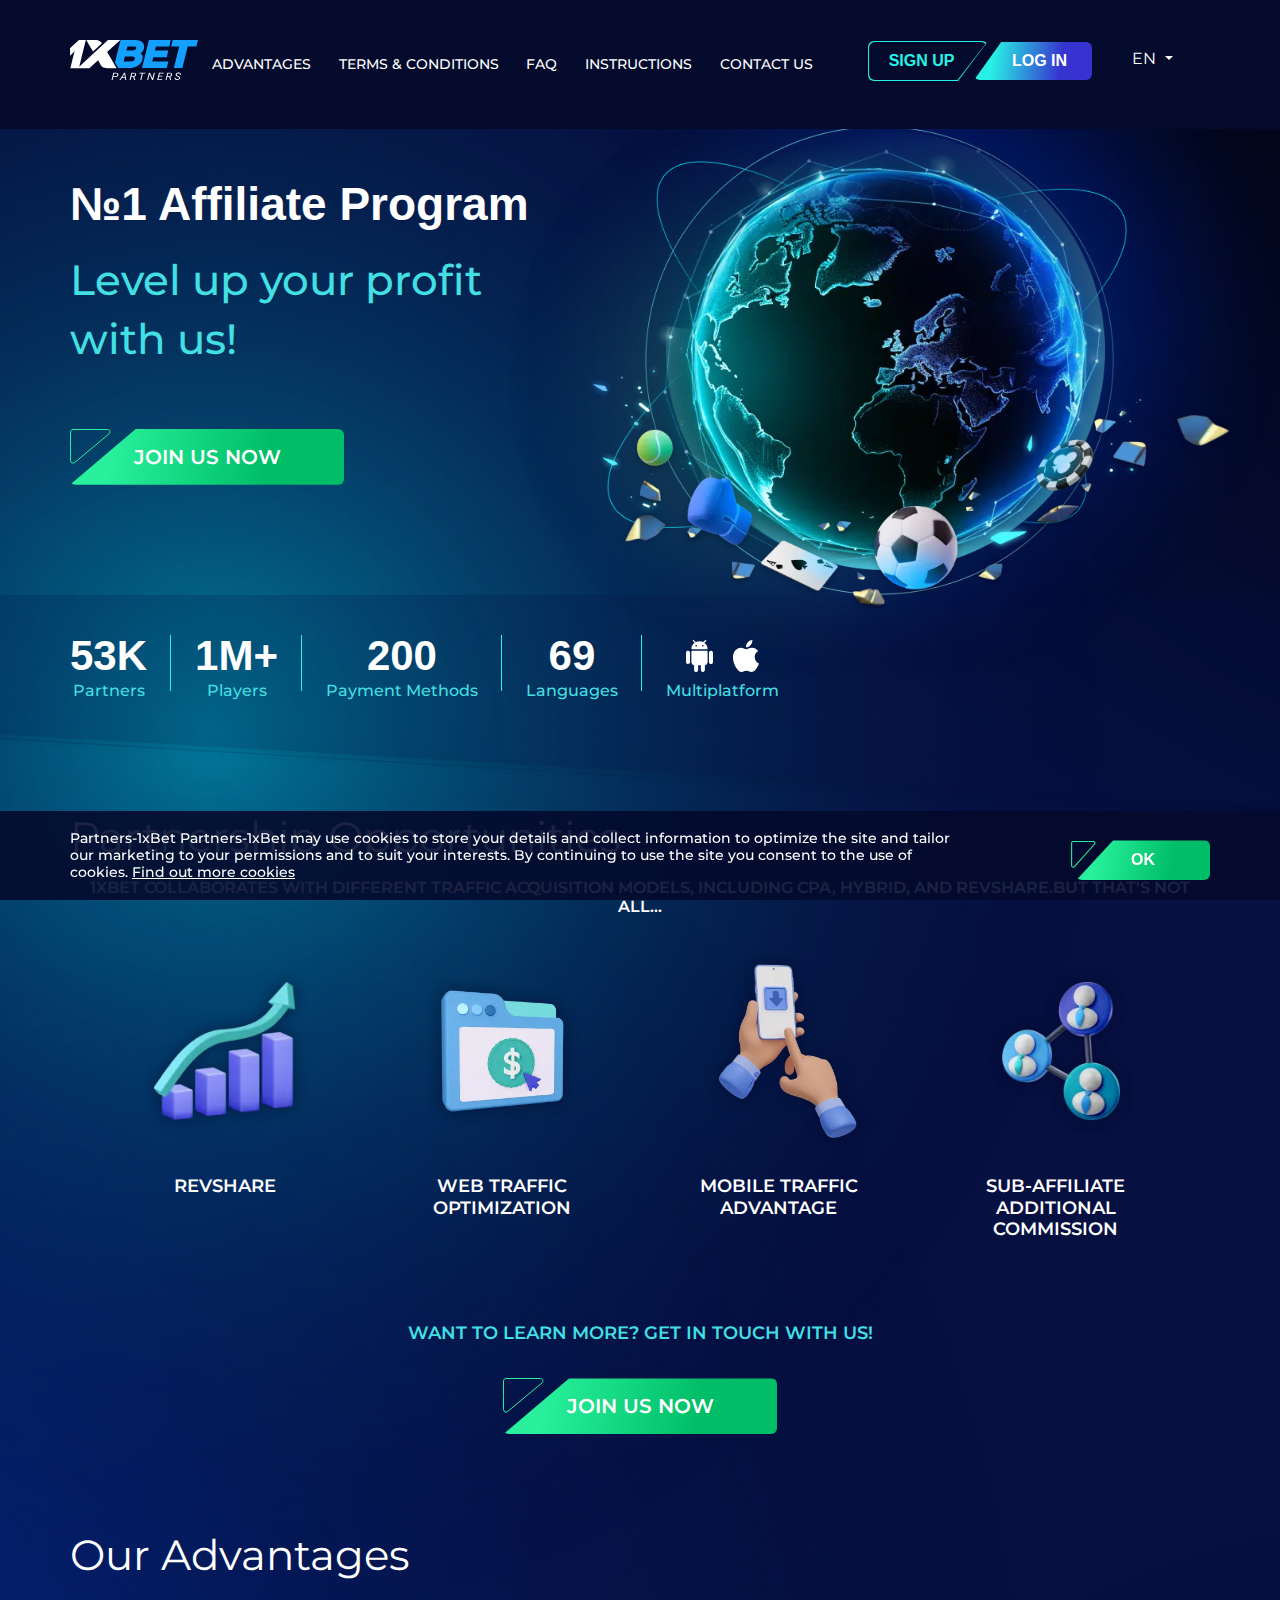
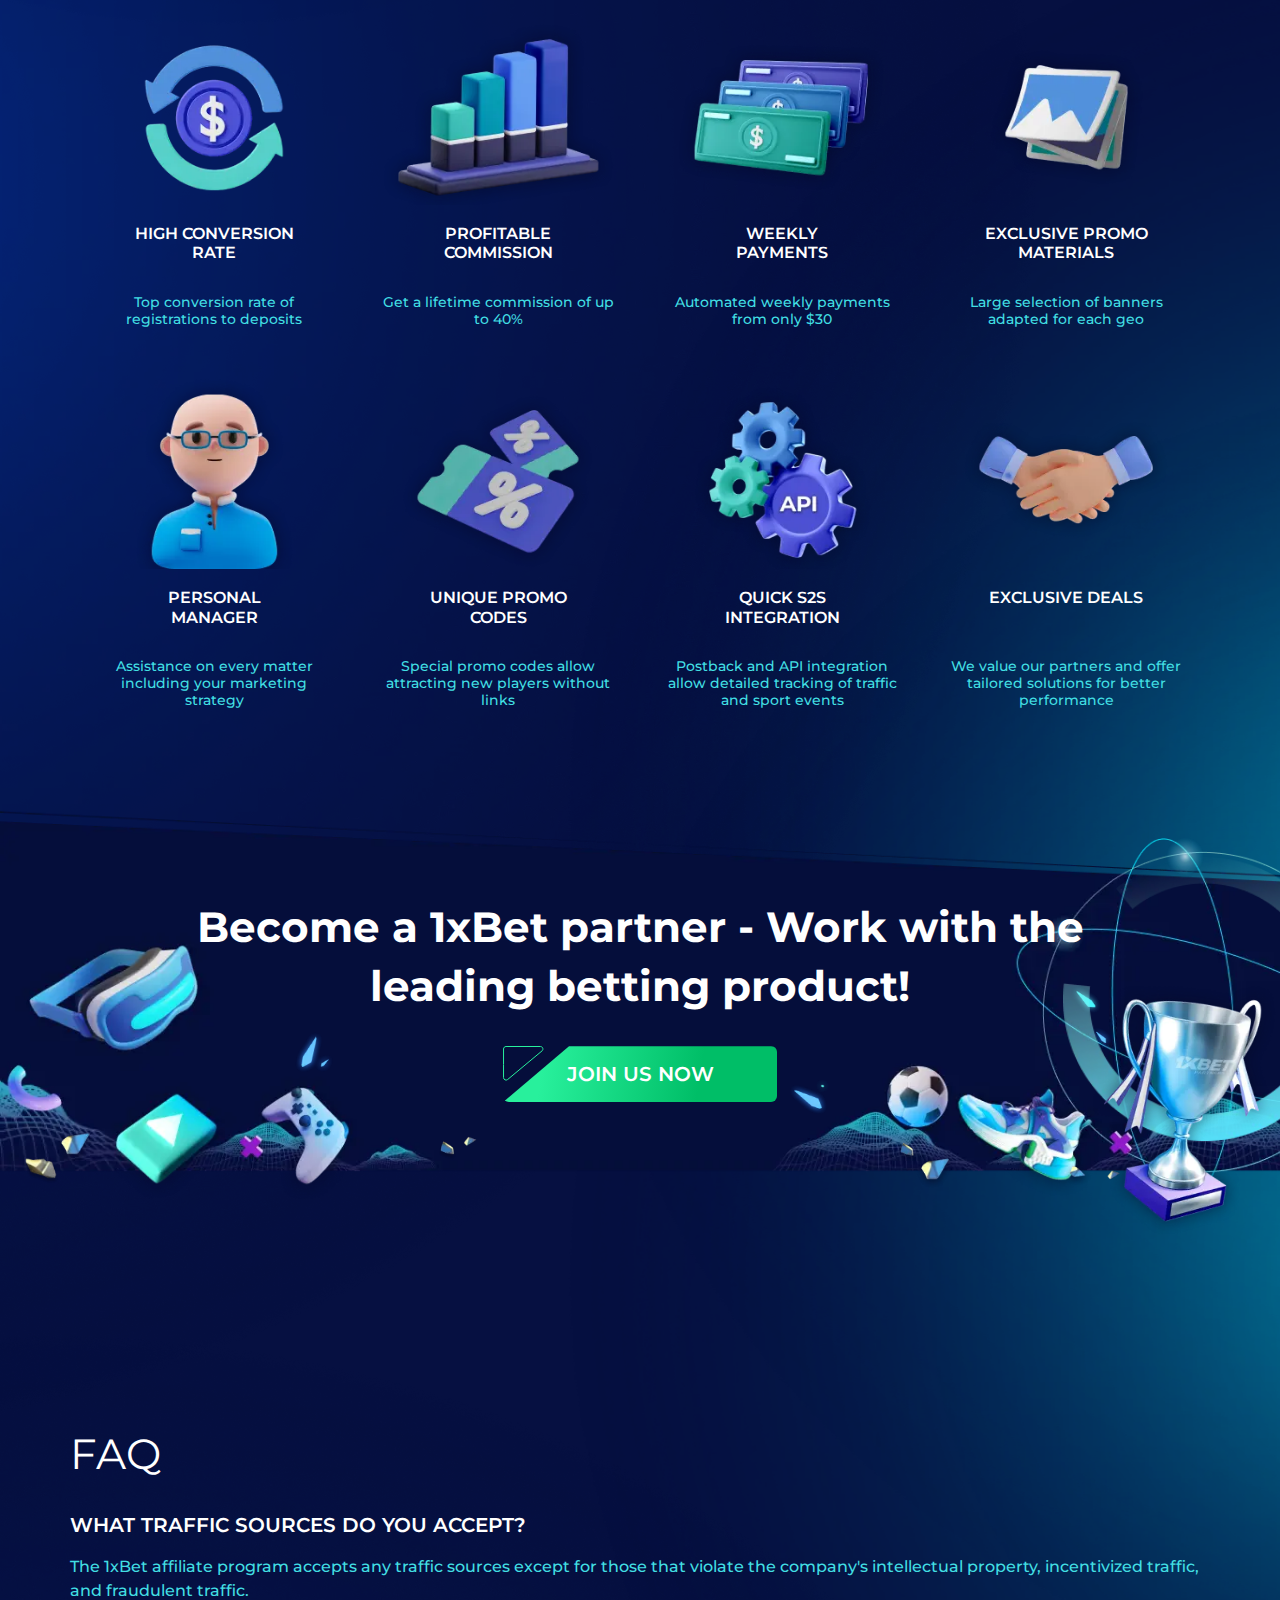
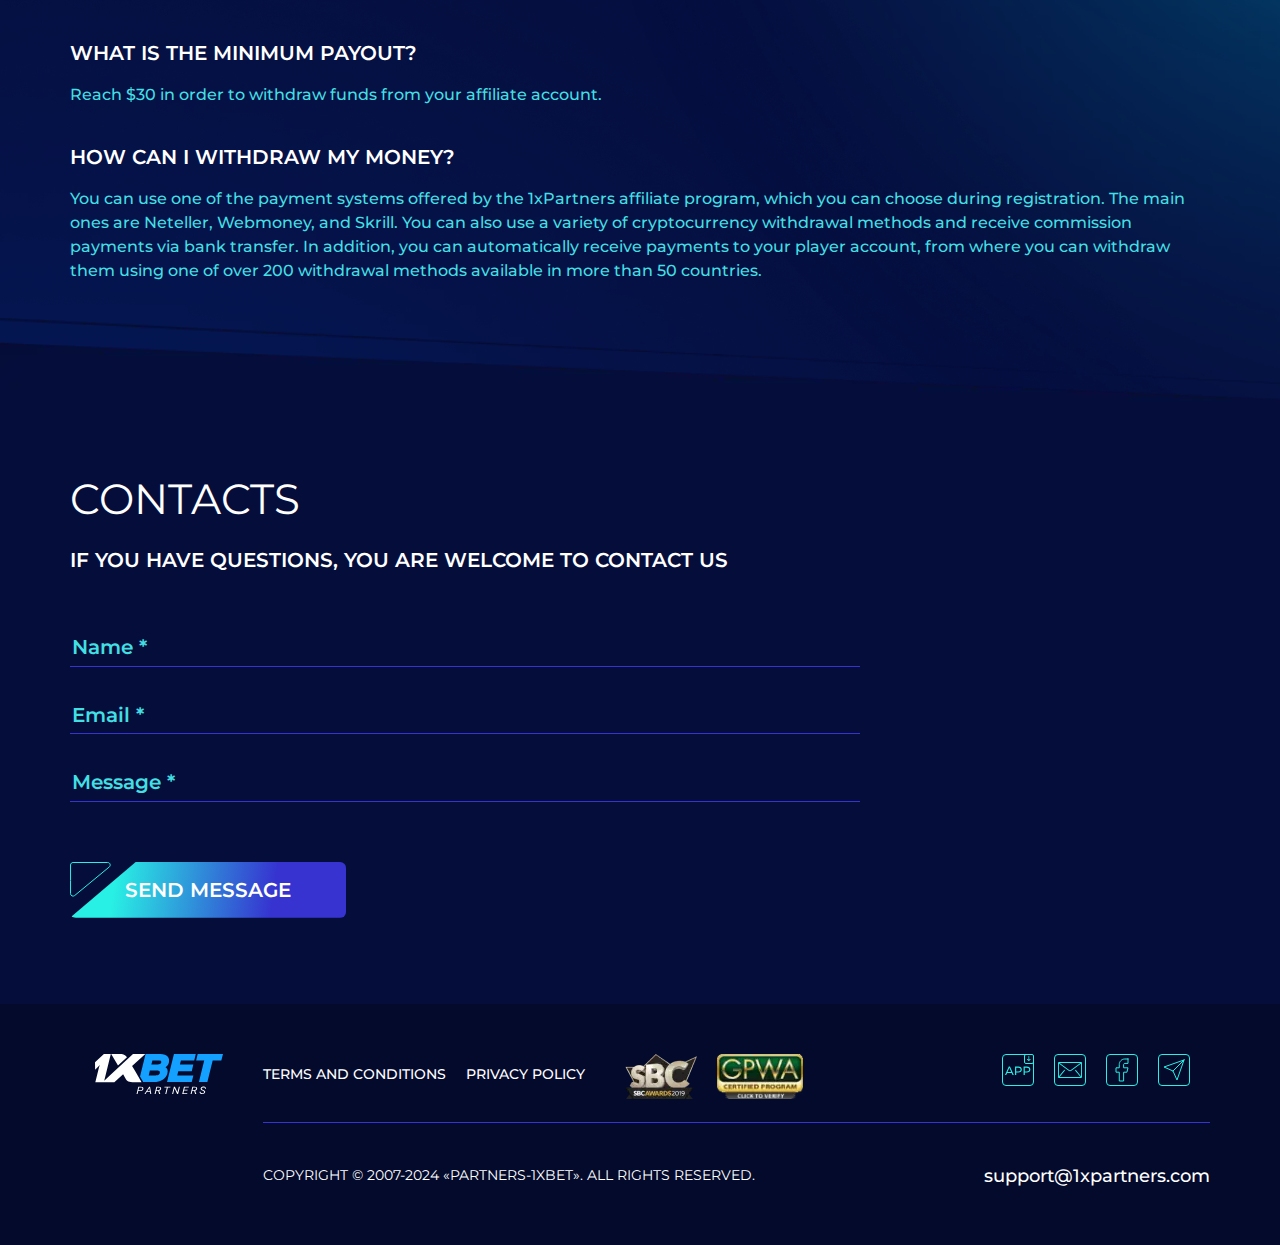
<file: index.html>
<!DOCTYPE html>
<html lang="en-GB">

<head>
    <meta http-equiv="Content-Type" content="text/html; charset=UTF-8">
    <meta name="viewport" content="width=device-width, initial-scale=1">

    <!-- Google Tag Manager -->
    <script>(function (w, d, s, l, i) {
            w[l] = w[l] || []; w[l].push({
                'gtm.start':
                    new Date().getTime(), event: 'gtm.js'
            }); var f = d.getElementsByTagName(s)[0],
                j = d.createElement(s), dl = l != 'dataLayer' ? '&l=' + l : ''; j.async = true; j.src =
                    'https://www.googletagmanager.com/gtm.js?id=' + i + dl; f.parentNode.insertBefore(j, f);
        })(window, document, 'script', 'dataLayer', 'GTM-WRBSLLLL');</script>
    <!-- End Google Tag Manager -->

    <link rel="preconnect" href="https://fonts.googleapis.com">
<link rel="preconnect" href="https://fonts.gstatic.com" crossorigin>
<link href="https://fonts.googleapis.com/css2?family=Montserrat:wght@300;400;500;600;700&display=swap" rel="stylesheet">
    <link rel="stylesheet" href="./css/main.css" media="all" id="theme">
    <script src="./js/jquery.min.js" id="jquery-core-js"></script>
    <script src="https://code.jquery.com/jquery-3.5.1.min.js" integrity="sha256-9/aliU8dGd2tb6OSsuzixeV4y/faTqgFtohetphbbj0=" crossorigin="anonymous"></script>
    <script src="./js/jquery-migrate.min.js" id="jquery-migrate-js"></script>
    <link rel="stylesheet" href="https://cdnjs.cloudflare.com/ajax/libs/font-awesome/6.5.1/css/all.min.css" integrity="sha512-DTOQO9RWCH3ppGqcWaEA1BIZOC6xxalwEsw9c2QQeAIftl+Vegovlnee1c9QX4TctnWMn13TZye+giMm8e2LwA==" crossorigin="anonymous" referrerpolicy="no-referrer" />
    <link rel="icon" href="./img/faviconv2.png" sizes="32x32">
    <link rel="icon" href="./img/faviconv2.png" sizes="192x192">
    <link rel="apple-touch-icon" href="./img/faviconv2.png">
    <meta name="msapplication-TileImage" content="./img/faviconv2.png">
</head>

<body class="home page-template-default page page-id-2">

    <!-- Google Tag Manager (noscript) -->
    <noscript><iframe src="https://www.googletagmanager.com/ns.html?id=GTM-WRBSLLLL" height="0" width="0"
            style="display:none;visibility:hidden"></iframe></noscript>
    <!-- End Google Tag Manager (noscript) -->

    <div id="page" class="site wrapper">
        <header id="masthead" class="site-header">
            <div class="container">
                <div class="row site-header__row">
                    <div class="site-branding">
                        <a href="#" class="custom-logo-link" rel="home" aria-current="page"><img width="128" height="40"
                                src="./img/logo.svg" class="custom-logo" alt="Main logo" decoding="async"></a>
                    </div>
                    <nav id="site-navigation" class="main-navigation">
                        <ul class="mobile-nav nav-menu">

                        </ul>
                        <button class="menu-toggle" aria-controls="primary-menu" aria-expanded="false">
                            <span class="burger-btn"> <span></span> </span>
                        </button>
                        <div class="menu-main_menu_en-container">
                            <ul id="primary-menu" class="menu">
                                <li id="menu-item-142"
                                    class="menu-item menu-item-type-custom menu-item-object-custom current-menu-item current_page_item menu-item-home menu-item-142">
                                    <a data-lang="home_page-advantages" href="#advantages" aria-current="page">Advantages</a>
                                </li>
                                <li id="menu-item-143"
                                    class="menu-item menu-item-type-post_type menu-item-object-page menu-item-143"><a data-lang="home_page-terms"
                                        href="./terms-and-conditions.html">Terms &amp;
                                        Conditions</a></li>
                                <li id="menu-item-144"
                                    class="menu-item menu-item-type-post_type menu-item-object-page menu-item-144"><a data-lang="home_page-faq"
                                        data-goto=".faq1" href="#faq" class="menu__link">FAQ</a></li>
                                <li id="menu-item-146"
                                    class="menu-item menu-item-type-post_type menu-item-object-page menu-item-146"><a data-lang="home_page-instructions"
                                        href="./instructions.html">Instructions</a></li>
                                <li id="menu-item-147"
                                    class="menu-item menu-item-type-custom menu-item-object-custom current-menu-item current_page_item menu-item-home menu-item-147">
                                    <a data-lang="home_page-contacts" data-goto=".contacts1" href="#contact" aria-current="page" class="menu__link">Contact Us</a>
                                </li>
                                <li id="menu-item-148"
                                    class="button button--sign menu-item menu-item-type-custom menu-item-object-custom menu-item-148">
                                    <a data-lang="home_page-singUp" target="_blank" rel="noopener"
                                        href="https://affpa.top/L?tag=d_2840069m_2387c_&site=2840069&ad=2387">Sign
                                        up</a>
                                </li>
                                <li id="menu-item-149"
                                    class="button button--login menu-item menu-item-type-custom menu-item-object-custom menu-item-149">
                                    <a data-lang="home_page-logIn" target="_blank" rel="noopener" href="https://1xpartners.com/ru/sign-in">log
                                        IN</a>
                                </li>
                                <li id="menu-item-150"
                                class="pll-parent-menu-item menu-item menu-item-type-custom menu-item-object-custom menu-item-has-children menu-item-150 menu-item-150-last">
                                    <div class="switch">
                                        <div class="current">
                                          <span>en</span>
                                          <em class="arrow"><svg xmlns="http://www.w3.org/2000/svg" width="18" height="18" viewBox="0 0 18 18"><title>ic_arrow_drop_down_18px</title>
                                        <g fill="#FFFFFF">
                                            <path d="M5 8l4 4 4-4z"></path>
                                        </g>
                                    </svg></em>
                                        </div>
                                        <div class="options">
                                          <ul class="options-list">
                                            <li data-lang="en" data-btn="en" id="enBtn" class="langBtn">English</li>
                                            <li dir="auto" data-lang="ar" data-btn="ar" id="arBtn">عربي</li>
                                            <li data-lang="pt" data-btn="pt" id="ptBtn" class="langBtn">Portugal</li>
                                            <li data-lang="ru" data-btn="ru" id="ruBtn" class="langBtn">Русский</li>
                                            <li data-lang="es" data-btn="es" id="esBtn" class="langBtn">Español</li>
                                          </ul>
                                          <div id="trans-circle"> <svg xmlns="http://www.w3.org/2000/svg" viewBox="0 0 120 120"> <g id="circle" fill="none" fill-rule="evenodd"> <circle id="bg" cx="60" cy="60" r="60" fill="#FFFFFF"/> </g> </svg>
                                        </div>
                                      </div>
                                </li>
                            </ul>
                        </div>
                    </nav>
                </div>
            </div>
        </header>

        <div class="site-decor">
            <div class="container">
                <img src="./img/first-screen-bg-light.webp" alt="Light" class="site-decor__light site-decor__light--1">
                <img src="./img/about-bg-light.webp" alt="Light" class="site-decor__light site-decor__light--2">
                <img src="./img/about-bg-light.webp" alt="" class="site-decor__light site-decor__light--3">
                <img src="./img/about-bg-light.webp" alt="" class="site-decor__light site-decor__light--4">
                <img src="./img/advantages-bg-light.webp" alt="Light" class="site-decor__light site-decor__light--5">
                <img src="./img/about-bg-light.webp" alt="Light" class="site-decor__light site-decor__light--6">
                <img src="./img/advantages-bg-light.webp" alt="Light" class="site-decor__light site-decor__light--7">
                <img src="./img/advantages-bg-light.webp" alt="Light" class="site-decor__light site-decor__light--8">
                <img src="./img/mountains-bottom.webp" alt="Mountains" class="site-decor__mountains">
            </div>
        </div>

        <main class="site-main animated">
            <section class="first-screen">
                <div class="container">
                    <div class="first-screen-content first-screen__content">
                        <!-- <h1 class="first-screen-title" data-lang="home_page-h1">№1 Affiliate Program</h1> -->
                        <h1 dir="auto" class="first-screen-title" data-lang="home_page-h1"></h1>
                        <h2 dir="auto" class="first-screen-subtitle first-screen__subtitle" data-lang="home_page-h2"></h2>
                        <div class="btn-wrap btn-wrap--animate formBtnFirst"><a data-lang="home_page-joinBtn"
                                href="https://affpa.top/L?tag=d_2840069m_2387c_&site=2840069&ad=2387"
                                target="http://_blank" class="btn btn--green" dir="auto">Join us now</a></div>
                    </div>
                    <div class="first-screen__picture">
                        <img src="./img/shine-down-planet.webp" alt="Main picture" class="shine-down">
                        <img src="./img/line1.webp" alt="Main picture" class="line1">
                        <img src="./img/line2.webp" alt="Main picture" class="line2">
                        <img src="./img/line3.webp" alt="Main picture" class="line3">
                        <img src="./img/planet-light.webp" alt="Main picture" class="light">
                        <img src="./img/shine-dots.webp" alt="Main picture" class="shine">
                        <img src="./img/planet.webp" alt="Main picture" class="planet">
                        <img src="./img/shine-dots-decor-small.webp" alt="Main picture" class="shine-small">
                        <img src="./img/stones-fly.webp" alt="Main picture" class="stones">
                        <img src="./img/ball-chip.webp" alt="Main picture" class="ball-chip">
                        <img src="./img/box.webp" alt="Main picture" class="box">
                    </div>
                </div>
            </section>
            <section class="about">
                <div class="container">
                    <div class="row about__row">
                        <div class="about-item about__item">
                            <p class="about-item-amount about-item__amount">53K</p>
                            <p dir="auto" data-lang="home_page-partners" class="about-item-text">Partners</p>
                        </div>
                        <div class="about-item about__item">
                            <p class="about-item-amount about-item__amount">1M+</p>
                            <p dir="auto" data-lang="home_page-players" class="about-item-text">Players</p>
                        </div>
                        <div class="about-item about__item">
                            <p class="about-item-amount about-item__amount">200</p>
                            <p dir="auto" data-lang="home_page-payment" class="about-item-text">Payment Methods</p>
                        </div>
                        <div class="about-item about__item">
                            <p class="about-item-amount about-item__amount">69</p>
                            <p dir="auto" data-lang="home_page-languages" class="about-item-text">Languages</p>
                        </div>
                        <div class="about-item about__item">
                            <div class="about-item-icons">
                                <img src="./img/android.svg" alt="android platform" class="about-item-icons__item">
                                <img src="./img/apple.svg" alt="IOS platform" class="about-item-icons__item">
                            </div>
                            <p dir="auto" data-lang="home_page-multiplatform" class="about-item-text">Multiplatform</p>
                        </div>
                    </div>
                </div>
            </section>
            <section class="opportunities">
                <div class="container">
                    <h2 dir="auto" data-lang="home_page-partnership" class="title opportunities__title">Partnership Opportunities</h2>

                    <p dir="auto" data-lang="home_page-collaborates" class="opportunities-text">1XBET COLLABORATES WITH DIFFERENT TRAFFIC ACQUISITION MODELS,
                        INCLUDING CPA, HYBRID, AND REVSHARE.<br>
                        BUT THAT'S NOT ALL...</p>

                    <div class="row opportunities__row">
                        <div class="opportunities-item opportunities__item">
                            <img src="./img/opportunities-icon-1.webp" alt="opportunities icon 1"
                                class="opportunities-item-img opportunities-item__img">
                            <div dir="auto" class="opportunities-item-text opportunities-item__text" data-lang="home_page-revshare">Revshare</div>
                        </div>
                        <div class="opportunities-item opportunities__item">
                            <img src="./img/opportunities-icon-2.webp" alt="opportunities icon 2"
                                class="opportunities-item-img opportunities-item__img">
                            <div dir="auto" class="opportunities-item-text opportunities-item__text" data-lang="home_page-traffic">Web Traffic Optimization</div>
                        </div>
                        <div class="opportunities-item opportunities__item">
                            <img src="./img/opportunities-icon-3.webp" alt="opportunities icon 3"
                                class="opportunities-item-img opportunities-item__img">
                            <div dir="auto" class="opportunities-item-text opportunities-item__text" data-lang="home_page-mobTraffic">Mobile Traffic Advantage</div>
                        </div>
                        <div class="opportunities-item opportunities__item">
                            <img src="./img/opportunities-icon-4.webp" alt="opportunities icon 4"
                                class="opportunities-item-img opportunities-item__img">
                            <div dir="auto" class="opportunities-item-text opportunities-item__text" data-lang="home_page-subAffiliate">Sub-affiliate additional
                                commission</div>
                        </div>
                    </div>

                    <p dir="auto" class="opportunities-text opportunities-text--blue" data-lang="home_page-learnMore">Want to learn more? Get in touch with us!</p>

                    <div class="btn-wrap btn-wrap--animate">
                        <a dir="auto" data-lang="home_page-joinBtn2" href="https://affpa.top/L?tag=d_2840069m_2387c_&site=2840069&ad=2387" target="_blank"
                            class="btn btn--green">Join us now</a>
                    </div>
                </div>
            </section>

            <section class="advantages">
                <span id="advantages"></span>
                <div class="container">
                    <h2 dir="auto" class="title" data-lang="home_page-ourAdvantages">Our advantages</h2>

                    <div class="row advantages__row">
                        <div class="advantages-item advantages__item">
                            <img src="./img/advantages-icon-1.webp" alt="advantages icon 1">
                            <h3 dir="auto" class="advantages-item-name advantages-item__name" data-lang="home_page-conversion">High conversion rate</h3>
                            <p dir="auto" class="advantages-item-text" data-lang="home_page-conversionRate">Top conversion rate of registrations to deposits</p>
                        </div>
                        <div class="advantages-item advantages__item">
                            <img src="./img/advantages-icon-2.webp" alt="opportunities icon 2">
                            <h3 dir="auto" class="advantages-item-name advantages-item__name" data-lang="home_page-commission">Profitable commission</h3>
                            <p dir="auto" class="advantages-item-text" data-lang="home_page-commissionUp">Get a lifetime commission of up to 40%</p>
                        </div>
                        <div class="advantages-item advantages__item">
                            <img src="./img/advantages-icon-3.webp" alt="advantages icon 3">
                            <h3 dir="auto" class="advantages-item-name advantages-item__name" data-lang="home_page-payme">Weekly payments</h3>
                            <p dir="auto" class="advantages-item-text" data-lang="home_page-payme30">Automated weekly payments from only $30</p>
                        </div>
                        <div class="advantages-item advantages__item">
                            <img src="./img/advantages-icon-4.webp" alt="advantages icon 4">
                            <h3 dir="auto" class="advantages-item-name advantages-item__name" data-lang="home_page-promoMaterials">Exclusive promo materials</h3>
                            <p dir="auto" class="advantages-item-text" data-lang="home_page-largeSelection">Large selection of banners adapted for each geo</p>
                        </div>
                        <div class="advantages-item advantages__item">
                            <img src="./img/advantages-icon-5.webp" alt="advantages icon 5">
                            <h3 dir="auto" class="advantages-item-name advantages-item__name" data-lang="home_page-personalManager">Personal manager</h3>
                            <p dir="auto" class="advantages-item-text" data-lang="home_page-assistance">Assistance on every matter including your marketing strategy
                            </p>
                        </div>
                        <div class="advantages-item advantages__item">
                            <img src="./img/advantages-icon-6.webp" alt="advantages icon 6">
                            <h3 dir="auto" class="advantages-item-name advantages-item__name" data-lang="home_page-uniquePromo">Unique promo codes</h3>
                            <p dir="auto" class="advantages-item-text" data-lang="home_page-specialPromo">Special promo codes allow attracting new players without
                                links</p>
                        </div>
                        <div class="advantages-item advantages__item">
                            <img src="./img/advantages-icon-7.webp" alt="advantages icon 7">
                            <h3 dir="auto" class="advantages-item-name advantages-item__name" data-lang="home_page-integration">Quick S2S integration</h3>
                            <p dir="auto" class="advantages-item-text" data-lang="home_page-postback">Postback and API integration allow detailed tracking of
                                traffic and sport events</p>
                        </div>
                        <div class="advantages-item advantages__item">
                            <img src="./img/advantages-icon-8.webp" alt="advantages icon 8">
                            <h3 dir="auto" class="advantages-item-name advantages-item__name" data-lang="home_page-deals">Exclusive deals</h3>
                            <p dir="auto" class="advantages-item-text" data-lang="home_page-weValue">We value our partners and offer tailored solutions for
                                better performance</p>
                        </div>
                    </div>
                </div>
            </section>

            <section class="banner">
                <div class="banner__bg">
                    <picture class="banner__img">
                        <source media="(max-width: 320px)" srcset="./img/bg-block-41-320.webp">
                        <source media="(max-width: 415px)" srcset="./img/bg-block-41-415.webp">
                        <source media="(max-width: 640px)" srcset="./img/bg-block-41-640.webp">
                        <source media="(max-width: 1024px)" srcset="./img/bg-block-41-1024.webp">
                        <source media="(max-width: 1366px)" srcset="./img/bg-block-41-1366.webp">
                        <source media="(max-width: 2561px)" srcset="./img/bg-block-41-1920.webp">
                        <img src="./img/bg-block-41-1920.webp" alt="Banner">
                    </picture>
                    <img src="./img/banner-shine-left.webp" alt="Banner decor" class="banner__decor banner__decor--left">
                    <img src="./img/banner-shine-right.webp" alt="Banner decor"
                        class="banner__decor banner__decor--right">
                    <img src="./img/banner-circle.webp" alt="Banner decor" class="banner__decor banner__decor--circle">
                    <img src="./img/banner-lines.webp" alt="Banner decor" class="banner__decor banner__decor--lines">
                    <img src="./img/banner-cup.webp" alt="Banner decor" class="banner__decor banner__decor--cup">
                </div>
                <div class="container">
                    <h2 dir="auto" class="banner-title banner__title" data-lang="home_page-become">Become a 1xBet partner - Work with the leading betting
                        product!</h2>

                    <div class="btn-wrap btn-wrap--animate">
                        <a dir="auto" data-lang="home_page-joinBtn3" href="https://affpa.top/L?tag=d_2840069m_2387c_&site=2840069&ad=2387" target="_blank"
                            class="btn btn--green">Join us now</a>
                    </div>

                </div>
            </section>

            <section class="faq" id="faq">
                <div class="container faq__container">
                    <h2 dir="auto" class="title faq__title" data-lang="home_page-faqSection">FAQ</h2>

                    <h3 dir="auto" class="faq-subtitle faq__subtitle" data-lang="home_page-faq-h3-1">What traffic sources do you accept?</h3>
                    <p dir="auto" class="faq-text" data-lang="home_page-faq-p-1">The 1xBet affiliate program accepts any traffic sources except for those that
                        violate the company's intellectual property, incentivized traffic, and fraudulent traffic.</p>
                    <h3 dir="auto" class="faq-subtitle faq__subtitle" data-lang="home_page-faq-h3-2">What is the minimum payout?</h3>
                    <p dir="auto" class="faq-text" data-lang="home_page-faq-p-2">Reach $30 in order to withdraw funds from your affiliate account.</p>
                    <h3 dir="auto" class="faq-subtitle faq__subtitle" data-lang="home_page-faq-h3-3">How can I withdraw my money?</h3>
                    <p dir="auto" class="faq-text" data-lang="home_page-faq-p-3">You can use one of the payment systems offered by the 1xPartners affiliate
                        program, which you can choose during registration. The main ones are Neteller, Webmoney, and
                        Skrill. You can also use a variety of cryptocurrency withdrawal methods and receive commission
                        payments via bank transfer. In addition, you can automatically receive payments to your player
                        account, from where you can withdraw them using one of over 200 withdrawal methods available in
                        more than 50 countries.</p>
                </div>
            </section>

            <section class="contacts" id="contact">
                <div class="container">
                    <h2 dir="auto" class="title contacts__title" data-lang="home_page-contactsSection">CONTACTS</h2>

                    <p dir="auto" class="contacts-subtitle contacts__subtitle" data-lang="home_page-contactsSection-text">If you have questions, you are welcome to contact us
                    </p>

                    <form action="#" id="form" method="post" class="contacts-form contacts__form form__body">
                        <div class="contacts-form__item">
                            <label for="name"></label>
                            <input dir="auto" type="text" name="name" id="name" data-empty="Field must be filled in."
                                data-digits="It&#39;s not acceptable to enter numbers."
                                class="contacts-form-field contacts-form__field _req form__input" placeholder="Name *" pattern="^[a-zA-Z ]*$" onkeyup="validateName()">
                            <span dir="auto" class="contacts-form__error name-error"></span>
                        </div>
                        <div class="contacts-form__item">
                            <label for="email"></label>
                            <input dir="auto" type="email" name="email" id="email" class="contacts-form-field contacts-form__field _req _email form__input"
                                placeholder="Email *" data-empty="Field must be filled in."
                                data-valid="Please enter a valid email address." onkeyup="validateEmail()">
                            <span dir="auto" class="contacts-form__error email-error"></span>
                        </div>
                        <div class="contacts-form__item">
                            <label for="message"></label>
                            <input dir="auto" type="text" name="message" id="message"
                                class="contacts-form-field contacts-form__field _req form__input" placeholder="Message *"
                                data-empty="Field must be filled in." onkeyup="validateMessage()">
                            <span dir="auto" class="contacts-form__error message-error"></span>
                        </div>
                        <div class="btn-wrap formBtn">
                            <button dir="auto" type="submit" class="btn btn--blue contacts-form__btn"  data-lang="home_page-sendFormBtn">Send Message</button>
                        </div>
                        <div dir="auto" class="success-message">
                            Thank you! Form has been sent! </div>
                    </form>
                </div>
            </section>

        </main>

        <footer class="site-footer">
            <div class="container site-footer__container">
                <div class="site-footer-top site-footer__top">
                    <a href="#" class="site-footer-logo site-footer__logo">
                        <img src="./img/logo(1).svg" alt="Main logo for footer" class="site-footer-logo__img">
                    </a>
                    <div class="site-footer-menu site-footer__menu">
                        <ul class="site-footer-menu-list">
                            <li dir="auto" class="site-footer-menu-list-item site-footer-menu-list__item">
                                <a dir="auto" href="./terms-and-conditions.html"
                                    class="site-footer-menu-list-item-link" data-lang="home_page-terms2">Terms and conditions</a>
                            </li>
                            <li dir="auto" class="site-footer-menu-list-item site-footer-menu-list__item">
                                <a dir="auto" href="./privacy-police.html" class="site-footer-menu-list-item-link" data-lang="home_page-policy">Privacy
                                    Policy</a>
                            </li>
                            <li
                                class="site-footer-menu-list-item site-footer-menu-list__item site-footer-menu-list__item--img">
                                <a href="#" class="site-footer-menu-list-item-link">
                                    <img src="./img/sbc.webp" alt="sbc logo"
                                        class="site-footer-menu-list-item-link__img">
                                </a>
                            </li>
                            <li
                                class="site-footer-menu-list-item site-footer-menu-list__item site-footer-menu-list__item--img">
                                <a href="https://certify.gpwa.org/verify/1xpartners.com" target="_blank"
                                    class="site-footer-menu-list-item-link">
                                    <img src="./img/gpwa-icon.webp" alt="gpwa logo"
                                        class="site-footer-menu-list-item-link__img">
                                </a>
                            </li>
                        </ul>
                        <ul class="site-footer-menu-social">
                            <li class="site-footer-menu-social-item site-footer-menu-social__item">
                                <a href="https://dkr84sogf1xdp.cloudfront.net/1xpartners/android/app.apk"
                                    class="site-footer-menu-social-item-link">
                                    <img src="./img/app-icon.svg" alt="app icon"
                                        class="site-footer-menu-social-item-link__img">
                                </a>
                            </li>
                            <li class="site-footer-menu-social-item site-footer-menu-social__item">
                                <a href="mailto:nikita_bol_product@wwm.agency"
                                    class="site-footer-menu-social-item-link">
                                    <img src="./img/icon-mail.svg" alt="email icon"
                                        class="site-footer-menu-social-item-link__img">
                                </a>
                            </li>
                            <li class="site-footer-menu-social-item site-footer-menu-social__item">
                                <a href="https://www.facebook.com/people/1XBET-Affiliate-Program/100083498345179/"
                                    target="_blank" class="site-footer-menu-social-item-link">
                                    <img src="./img/icon-fb.svg" alt="facebook icon"
                                        class="site-footer-menu-social-item-link__img">
                                </a>
                            </li>
                            <li class="site-footer-menu-social-item site-footer-menu-social__item">
                                <a href="https://t.me/News_1X_partners" target="_blank"
                                    class="site-footer-menu-social-item-link">
                                    <img src="./img/icon-telegram.svg" alt="telegram icon"
                                        class="site-footer-menu-social-item-link__img">
                                </a>
                            </li>
                        </ul>
                    </div>
                </div>
                <div class="site-footer-bottom">
                    <p dir="auto" class="site-footer-copyright">Copyright © 2007-2024 «Partners-1xBet». All rights reserved.</p>
                    <a dir="auto" href="mailto:support@1xpartners.com" class="site-footer-email">support@1xpartners.com</a>
                </div>
            </div>
            <div class="modal">
                <div class="container modal__container">
                    <div class="modal-window modal__window">
                        <div class="modal-window-content">
                            <p dir="auto" class="modal-window-text modal-window__text" data-lang="home_page-cookies-non">Partners-1xBet Partners-1xBet may use
                                cookies to store your details and collect information to optimize the site and tailor
                                our marketing to your permissions and to suit your interests. By continuing to use the
                                site you consent to the use of cookies. <a dir="auto" href="./cookies.html"
                                class="modal-window-link" data-lang="home_page-cookiesMore-non">Find out more cookies</a></p>
                                
                            <button type="button"
                                class="btn btn--green modal-window-close modal-window__close">ok</button>
                        </div>
                    </div>
                </div>
            </div>
        </footer>
    </div>

    <script src="./js/navigation.js"></script>
    <script src="https://smtpjs.com/v3/smtp.js"></script>
    <script src="https://cdnjs.cloudflare.com/ajax/libs/jquery/3.3.1/jquery.min.js"></script>
    <script src="./js/sendEmail.js"></script>
    <script src="./js/main.js"></script>

</body>

</html>
</file>
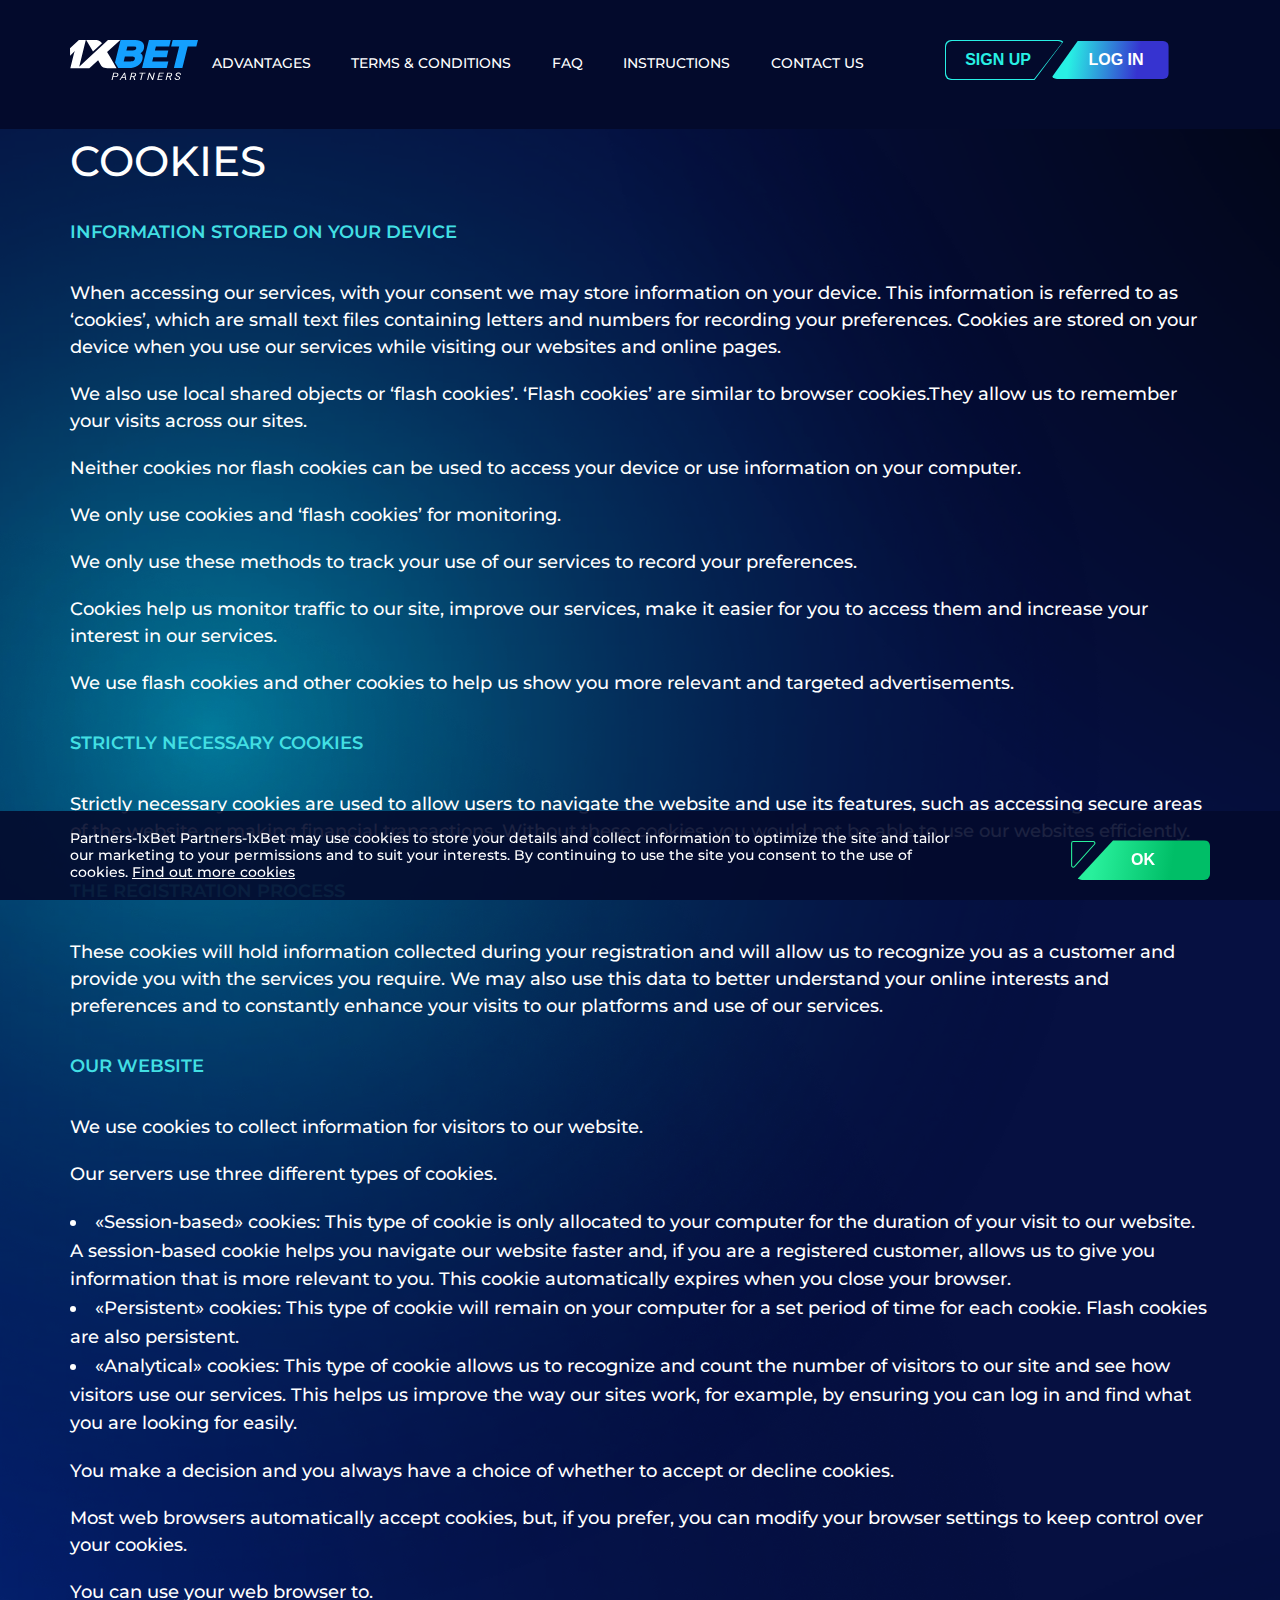
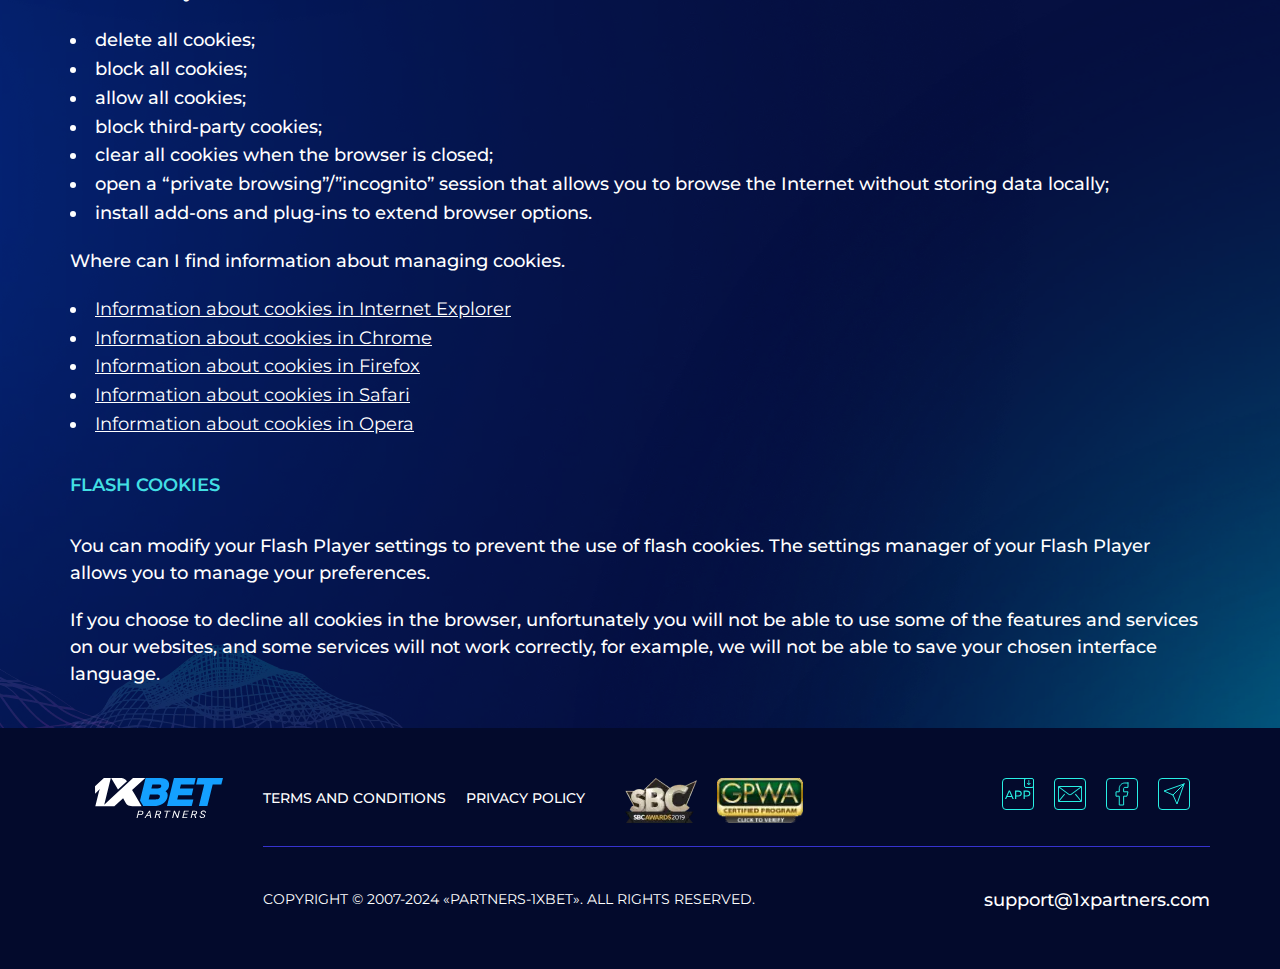
<file: cookies.html>
<!DOCTYPE html>
<html lang="en-GB">

<head>
    <meta http-equiv="Content-Type" content="text/html; charset=UTF-8">
    <meta name="viewport" content="width=device-width, initial-scale=1">

    <!-- Google Tag Manager -->
    <script>(function (w, d, s, l, i) {
            w[l] = w[l] || []; w[l].push({
                'gtm.start':
                    new Date().getTime(), event: 'gtm.js'
            }); var f = d.getElementsByTagName(s)[0],
                j = d.createElement(s), dl = l != 'dataLayer' ? '&l=' + l : ''; j.async = true; j.src =
                    'https://www.googletagmanager.com/gtm.js?id=' + i + dl; f.parentNode.insertBefore(j, f);
        })(window, document, 'script', 'dataLayer', 'GTM-WRBSLLLL');</script>
    <!-- End Google Tag Manager -->

    <link rel="preconnect" href="https://fonts.googleapis.com">
    <link rel="preconnect" href="https://fonts.gstatic.com" crossorigin>
    <link href="https://fonts.googleapis.com/css2?family=Montserrat:wght@300;400;500;600;700&display=swap" rel="stylesheet">
    <link rel="stylesheet" href="./css/main.css" media="all">
    <script src="./js/jquery.min.js" id="jquery-core-js"></script>
    <script src="https://code.jquery.com/jquery-3.5.1.min.js" integrity="sha256-9/aliU8dGd2tb6OSsuzixeV4y/faTqgFtohetphbbj0=" crossorigin="anonymous"></script>
    <script src="./js/jquery-migrate.min.js" id="jquery-migrate-js"></script>
    <link rel="stylesheet" href="https://cdnjs.cloudflare.com/ajax/libs/font-awesome/6.5.1/css/all.min.css" integrity="sha512-DTOQO9RWCH3ppGqcWaEA1BIZOC6xxalwEsw9c2QQeAIftl+Vegovlnee1c9QX4TctnWMn13TZye+giMm8e2LwA==" crossorigin="anonymous" referrerpolicy="no-referrer" />
    <link rel="icon" href="./img/faviconv2.png" sizes="32x32">
    <link rel="icon" href="./img/faviconv2.png" sizes="192x192">
    <link rel="apple-touch-icon" href="./img/faviconv2.png">
    <meta name="msapplication-TileImage" content="./img/faviconv2.png">
</head>

<body class="home page-template-default page page-id-2">

    <!-- Google Tag Manager (noscript) -->
    <noscript><iframe src="https://www.googletagmanager.com/ns.html?id=GTM-WRBSLLLL" height="0" width="0"
            style="display:none;visibility:hidden"></iframe></noscript>
    <!-- End Google Tag Manager (noscript) -->

    <div id="page" class="site wrapper">
        <header id="masthead" class="site-header">
            <div class="container">
                <div class="row site-header__row">
                    <div class="site-branding">
                        <a href="https://1xbet-affiliates.com/" class="custom-logo-link" rel="home" aria-current="page"><img width="128" height="40"
                                src="./img/logo.svg" class="custom-logo" alt="Main logo" decoding="async"></a>
                    </div>
                    <nav id="site-navigation" class="main-navigation">
                        <ul class="mobile-nav nav-menu">

                        </ul>
                        <button class="menu-toggle" aria-controls="primary-menu" aria-expanded="false">
                            <span class="burger-btn"> <span></span> </span>
                        </button>
                        <div class="menu-main_menu_en-container">
                            <ul id="primary-menu" class="menu">
                                <li id="menu-item-142"
                                    class="menu-item menu-item-type-custom menu-item-object-custom current-menu-item current_page_item menu-item-home menu-item-142">
                                    <a href="https://1xbet-affiliates.com/#advantages" aria-current="page">Advantages</a>
                                </li>
                                <li id="menu-item-143"
                                    class="menu-item menu-item-type-post_type menu-item-object-page menu-item-143"><a
                                        href="./terms-and-conditions.html">Terms &amp;
                                        Conditions</a></li>
                                <li id="menu-item-144"
                                    class="menu-item menu-item-type-post_type menu-item-object-page menu-item-144"><a
                                        data-goto=".faq1" href="https://1xbet-affiliates.com/#faq" class="menu__link">FAQ</a></li>
                                <li id="menu-item-146"
                                    class="menu-item menu-item-type-post_type menu-item-object-page menu-item-146"><a
                                        href="./instructions.html">Instructions</a></li>
                                <li id="menu-item-147"
                                    class="menu-item menu-item-type-custom menu-item-object-custom current-menu-item current_page_item menu-item-home menu-item-147">
                                    <a data-goto=".contacts1" href="https://1xbet-affiliates.com/#contact" aria-current="page" class="menu__link">Contact Us</a>
                                </li>
                                <li id="menu-item-148"
                                    class="button button--sign menu-item menu-item-type-custom menu-item-object-custom menu-item-148">
                                    <a target="_blank" rel="noopener"
                                        href="https://affpa.top/L?tag=d_2840069m_2387c_&site=2840069&ad=2387">Sign
                                        up</a>
                                </li>
                                <li id="menu-item-149"
                                    class="button button--login menu-item menu-item-type-custom menu-item-object-custom menu-item-149">
                                    <a target="_blank" rel="noopener" href="https://1xpartners.com/ru/sign-in">log
                                        IN</a>
                                </li>
                            </ul>
                        </div>
                    </nav>
                </div>
            </div>
        </header>

        <div class="site-decor">
            <div class="container">
                <img src="./img/first-screen-bg-light.webp" alt="Light" class="site-decor__light site-decor__light--1">
                <img src="./img/about-bg-light.webp" alt="Light" class="site-decor__light site-decor__light--2">
                <img src="./img/about-bg-light.webp" alt="" class="site-decor__light site-decor__light--3">
                <img src="./img/about-bg-light.webp" alt="" class="site-decor__light site-decor__light--4">
                <img src="./img/advantages-bg-light.webp" alt="Light" class="site-decor__light site-decor__light--5">
                <img src="./img/about-bg-light.webp" alt="Light" class="site-decor__light site-decor__light--6">
                <img src="./img/advantages-bg-light.webp" alt="Light" class="site-decor__light site-decor__light--7">
                <img src="./img/advantages-bg-light.webp" alt="Light" class="site-decor__light site-decor__light--8">
                <img src="./img/mountains-bottom.webp" alt="Mountains" class="site-decor__mountains">
            </div>
        </div>

        <main class="site-main">
            <section class="typical-page">
                <div class="container">
                    <h2>COOKIES</h2>
                    <h3 class="wp-block-heading">INFORMATION STORED ON YOUR DEVICE</h3>



                    <p>When accessing our services, with your consent we may store information on your device. This
                        information is referred to as ‘cookies’, which are small text files containing letters and
                        numbers for recording your preferences. Cookies are stored on your device when you use our
                        services while visiting our websites and online pages.</p>



                    <p>We also use local shared objects or ‘flash cookies’. ‘Flash cookies’ are similar to browser
                        cookies.They allow us to remember your visits across our sites.</p>



                    <p>Neither cookies nor flash cookies can be used to access your device or use information on your
                        computer.</p>



                    <p>We only use cookies and ‘flash cookies’ for monitoring.</p>



                    <p>We only use these methods to track your use of our services to record your preferences.</p>



                    <p>Cookies help us monitor traffic to our site, improve our services, make it easier for you to
                        access them and increase your interest in our services.</p>



                    <p>We use flash cookies and other cookies to help us show you more relevant and targeted
                        advertisements.</p>



                    <h3 class="wp-block-heading">STRICTLY NECESSARY COOKIES</h3>



                    <p>Strictly necessary cookies are used to allow users to navigate the website and use its features,
                        such as accessing secure areas of the website or making financial transactions. Without these
                        cookies, you would not be able to use our websites efficiently.</p>



                    <h3 class="wp-block-heading">THE REGISTRATION PROCESS</h3>



                    <p>These cookies will hold information collected during your registration and will allow us to
                        recognize you as a customer and provide you with the services you require. We may also use this
                        data to better understand your online interests and preferences and to constantly enhance your
                        visits to our platforms and use of our services.</p>



                    <h3 class="wp-block-heading">OUR WEBSITE</h3>



                    <p>We use cookies to collect information for visitors to our website.</p>



                    <p>Our servers use three different types of cookies.</p>



                    <ul>
                        <li>«Session-based» cookies: This type of cookie is only allocated to your computer for the
                            duration of your visit to our website. A session-based cookie helps you navigate our website
                            faster and, if you are a registered customer, allows us to give you information that is more
                            relevant to you. This cookie automatically expires when you close your browser.</li>



                        <li>«Persistent» cookies: This type of cookie will remain on your computer for a set period of
                            time for each cookie. Flash cookies are also persistent.</li>



                        <li>«Analytical» cookies: This type of cookie allows us to recognize and count the number of
                            visitors to our site and see how visitors use our services. This helps us improve the way
                            our sites work, for example, by ensuring you can log in and find what you are looking for
                            easily.</li>
                    </ul>



                    <p>You make a decision and you always have a choice of whether to accept or decline cookies.</p>



                    <p>Most web browsers automatically accept cookies, but, if you prefer, you can modify your browser
                        settings to keep control over your cookies.</p>



                    <p>You can use your web browser to.</p>



                    <ul>
                        <li>delete all cookies;</li>



                        <li>block all cookies;</li>



                        <li>allow all cookies;</li>



                        <li>block third-party cookies;</li>



                        <li>clear all cookies when the browser is closed;</li>



                        <li>open a “private browsing”/”incognito” session that allows you to browse the Internet without
                            storing data locally;</li>



                        <li>install add-ons and plug-ins to extend browser options.</li>
                    </ul>



                    <p>Where can I find information about managing cookies.</p>



                    <ul>
                        <li><a href="https://support.microsoft.com/ru-ru/topic/%D1%83%D0%B4%D0%B0%D0%BB%D0%B5%D0%BD%D0%B8%D0%B5-%D1%84%D0%B0%D0%B9%D0%BB%D0%BE%D0%B2-cookie-%D0%B2-internet-explorer-bca9446f-d873-78de-77ba-d42645fa52fc"
                                target="_blank" rel="noreferrer noopener">Information about cookies in Internet
                                Explorer</a></li>



                        <li><a href="https://support.google.com/chrome/answer/95647?hl=en-GB" target="_blank"
                                rel="noreferrer noopener">Information about cookies in Chrome</a></li>



                        <li><a href="https://support.mozilla.org/en-US/kb/delete-browsing-search-download-history-firefox?redirectslug=Clear+Recent+History&redirectlocale=en-US"
                                target="_blank" rel="noreferrer noopener">Information about cookies in Firefox</a></li>



                        <li><a href="https://support.apple.com/ru-ru/guide/safari/sfri11471/mac" target="_blank"
                                rel="noreferrer noopener">Information about cookies in Safari</a></li>



                        <li><a href="https://help.opera.com/ru/latest/web-preferences/" target="_blank"
                                rel="noreferrer noopener">Information about cookies in Opera</a></li>
                    </ul>



                    <h3 class="wp-block-heading">FLASH COOKIES</h3>



                    <p>You can modify your Flash Player settings to prevent the use of flash cookies. The settings
                        manager of your Flash Player allows you to manage your preferences.</p>



                    <p>If you choose to decline all cookies in the browser, unfortunately you will not be able to use
                        some of the features and services on our websites, and some services will not work correctly,
                        for example, we will not be able to save your chosen interface language.</p>
                </div>
            </section>
        </main>


        <footer class="site-footer">
            <div class="container site-footer__container">
                <div class="site-footer-top site-footer__top">
                    <a href="https://1xbet-affiliates.com/" class="site-footer-logo site-footer__logo">
                        <img src="./img/logo(1).svg" alt="Main logo for footer" class="site-footer-logo__img">
                    </a>
                    <div class="site-footer-menu site-footer__menu">
                        <ul class="site-footer-menu-list">
                            <li class="site-footer-menu-list-item site-footer-menu-list__item">
                                <a href="./terms-and-conditions.html"
                                    class="site-footer-menu-list-item-link">Terms and conditions</a>
                            </li>
                            <li class="site-footer-menu-list-item site-footer-menu-list__item">
                                <a href="./privacy-police.html" class="site-footer-menu-list-item-link">Privacy
                                    Policy</a>
                            </li>
                            <li
                                class="site-footer-menu-list-item site-footer-menu-list__item site-footer-menu-list__item--img">
                                <a href="#" class="site-footer-menu-list-item-link">
                                    <img src="./img/sbc.webp" alt="sbc logo"
                                        class="site-footer-menu-list-item-link__img">
                                </a>
                            </li>
                            <li
                                class="site-footer-menu-list-item site-footer-menu-list__item site-footer-menu-list__item--img">
                                <a href="https://certify.gpwa.org/verify/1xpartners.com" target="_blank"
                                    class="site-footer-menu-list-item-link">
                                    <img src="./img/gpwa-icon.webp" alt="gpwa logo"
                                        class="site-footer-menu-list-item-link__img">
                                </a>
                            </li>
                        </ul>
                        <ul class="site-footer-menu-social">
                            <li class="site-footer-menu-social-item site-footer-menu-social__item">
                                <a href="https://dkr84sogf1xdp.cloudfront.net/1xpartners/android/app.apk"
                                    class="site-footer-menu-social-item-link">
                                    <img src="./img/app-icon.svg" alt="app icon"
                                        class="site-footer-menu-social-item-link__img">
                                </a>
                            </li>
                            <li class="site-footer-menu-social-item site-footer-menu-social__item">
                                <a href="mailto:nikita_bol_product@wwm.agency"
                                    class="site-footer-menu-social-item-link">
                                    <img src="./img/icon-mail.svg" alt="email icon"
                                        class="site-footer-menu-social-item-link__img">
                                </a>
                            </li>
                            <li class="site-footer-menu-social-item site-footer-menu-social__item">
                                <a href="https://www.facebook.com/people/1XBET-Affiliate-Program/100083498345179/"
                                    target="_blank" class="site-footer-menu-social-item-link">
                                    <img src="./img/icon-fb.svg" alt="facebook icon"
                                        class="site-footer-menu-social-item-link__img">
                                </a>
                            </li>
                            <li class="site-footer-menu-social-item site-footer-menu-social__item">
                                <a href="https://t.me/News_1X_partners" target="_blank"
                                    class="site-footer-menu-social-item-link">
                                    <img src="./img/icon-telegram.svg" alt="telegram icon"
                                        class="site-footer-menu-social-item-link__img">
                                </a>
                            </li>
                        </ul>
                    </div>
                </div>
                <div class="site-footer-bottom">
                    <p class="site-footer-copyright">Copyright © 2007-2024 «Partners-1xBet». All rights reserved.</p>
                    <a href="mailto:support@1xpartners.com" class="site-footer-email">support@1xpartners.com</a>
                </div>
            </div>
            <div class="modal">
                <div class="container modal__container">
                    <div class="modal-window modal__window">
                        <div class="modal-window-content">
                            <p class="modal-window-text modal-window__text">Partners-1xBet Partners-1xBet may use
                                cookies to store your details and collect information to optimize the site and tailor
                                our marketing to your permissions and to suit your interests. By continuing to use the
                                site you consent to the use of cookies. <a href="./cookies.html"
                                    class="modal-window-link">Find out more cookies</a></p>
                            <button type="button"
                                class="btn btn--green modal-window-close modal-window__close">ok</button>
                        </div>
                    </div>
                </div>
            </div>
        </footer>
    </div>

    <script src="./js/navigation.js"></script>
    <script src="https://smtpjs.com/v3/smtp.js"></script>
    <script src="./js/sendEmail.js"></script>
    <script src="./js/main.js"></script>

</body>

</html>
</file>
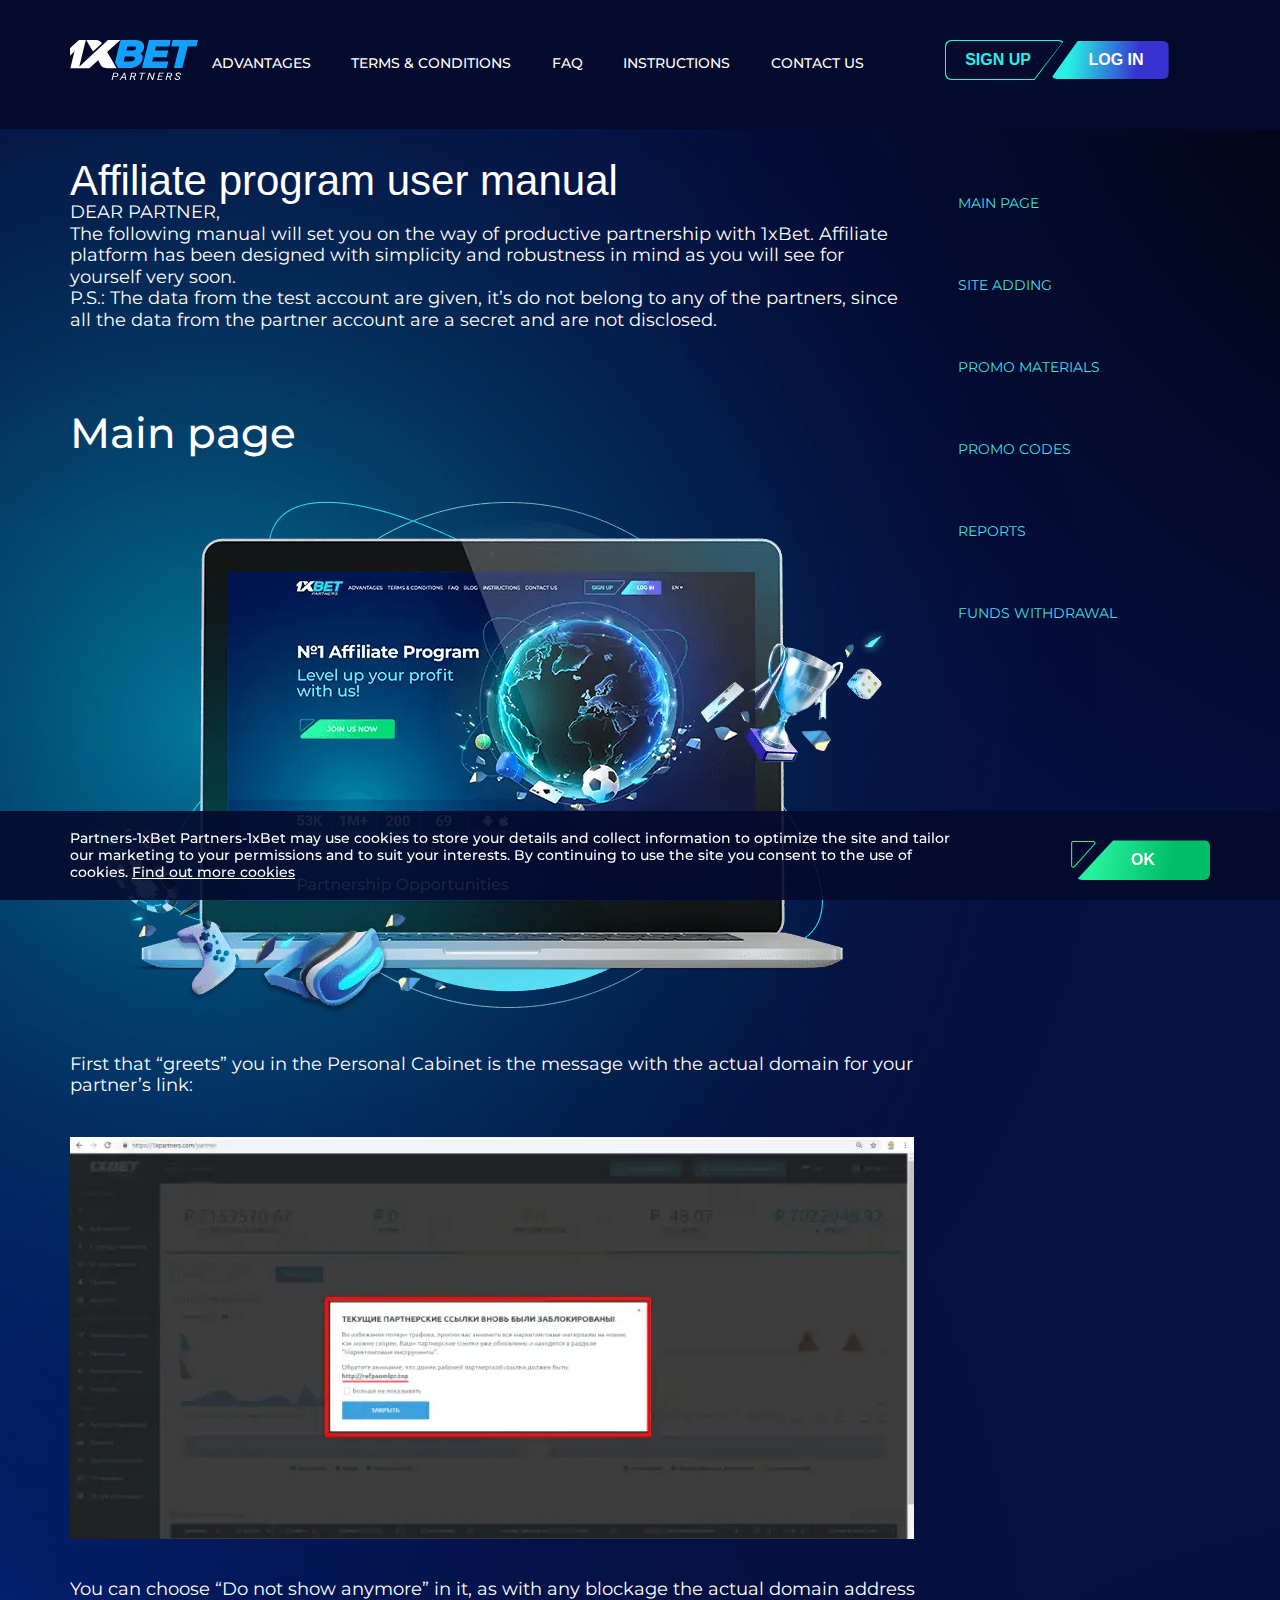
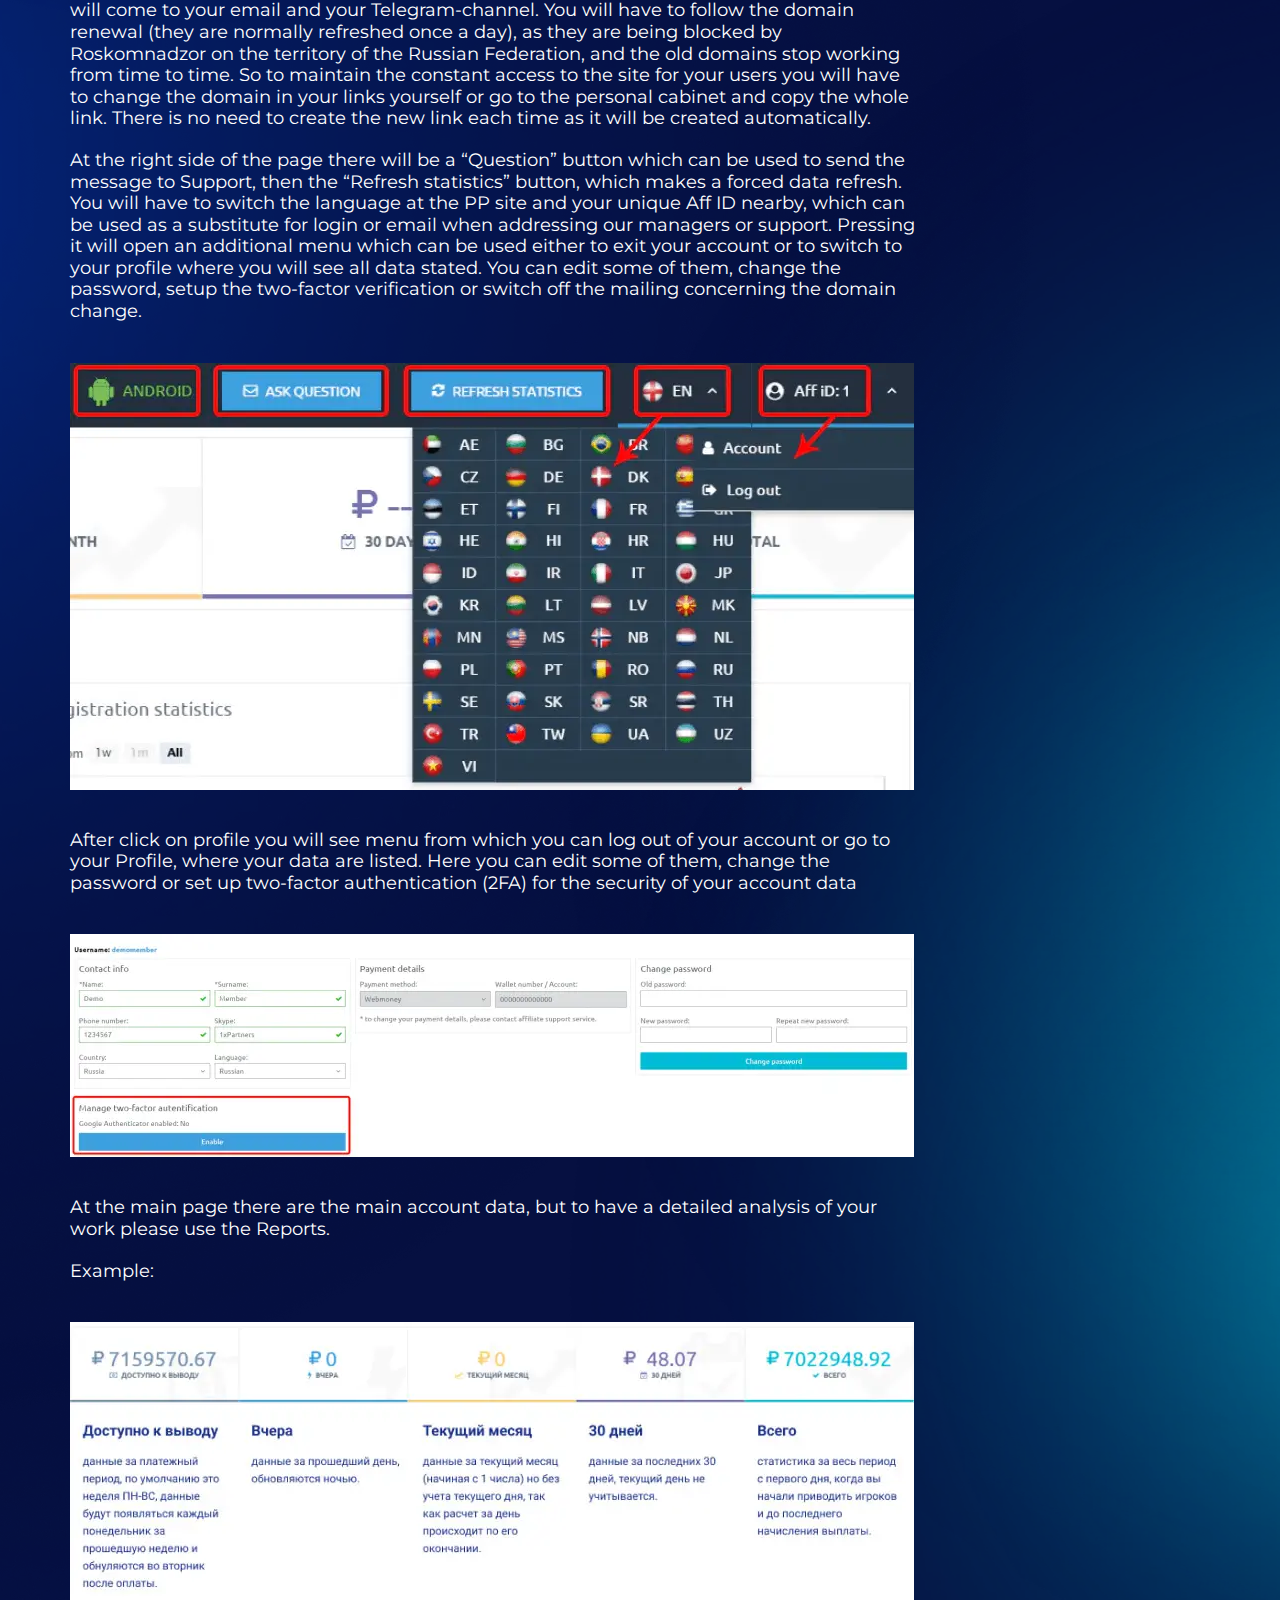
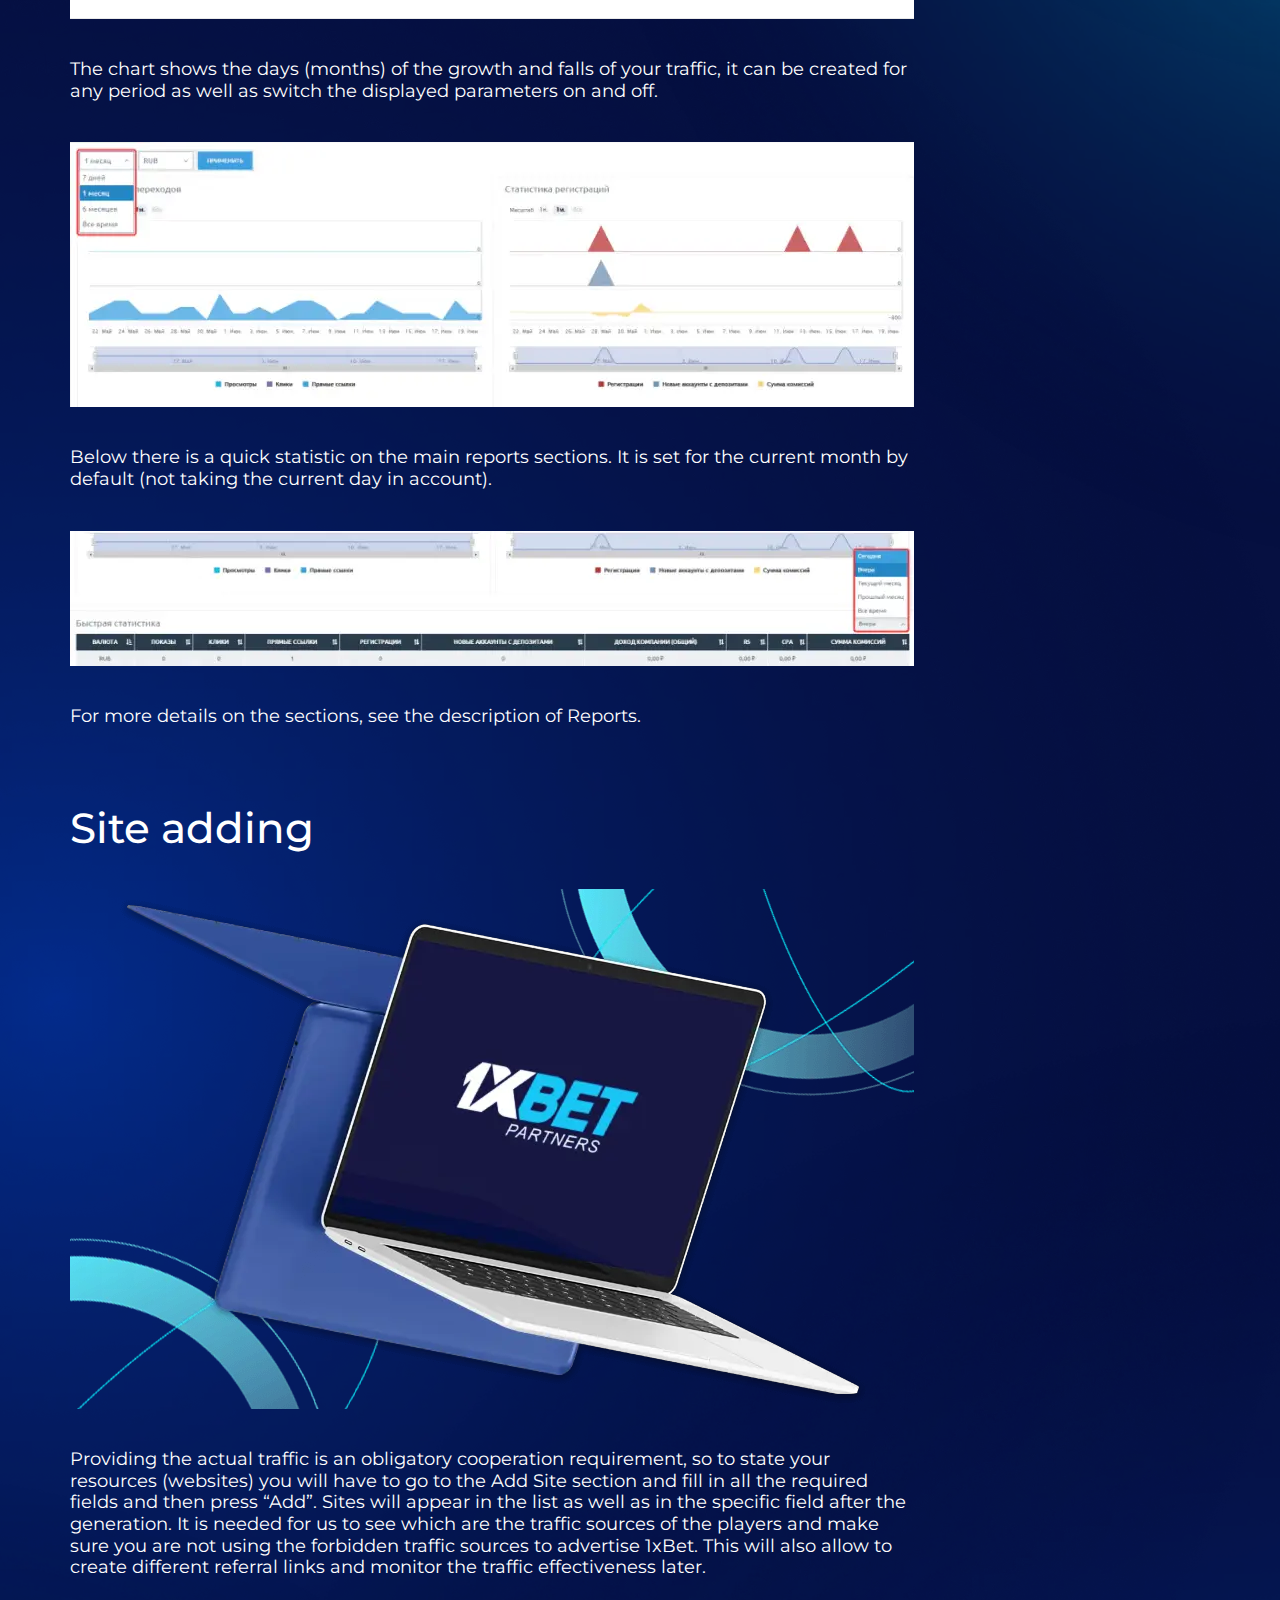
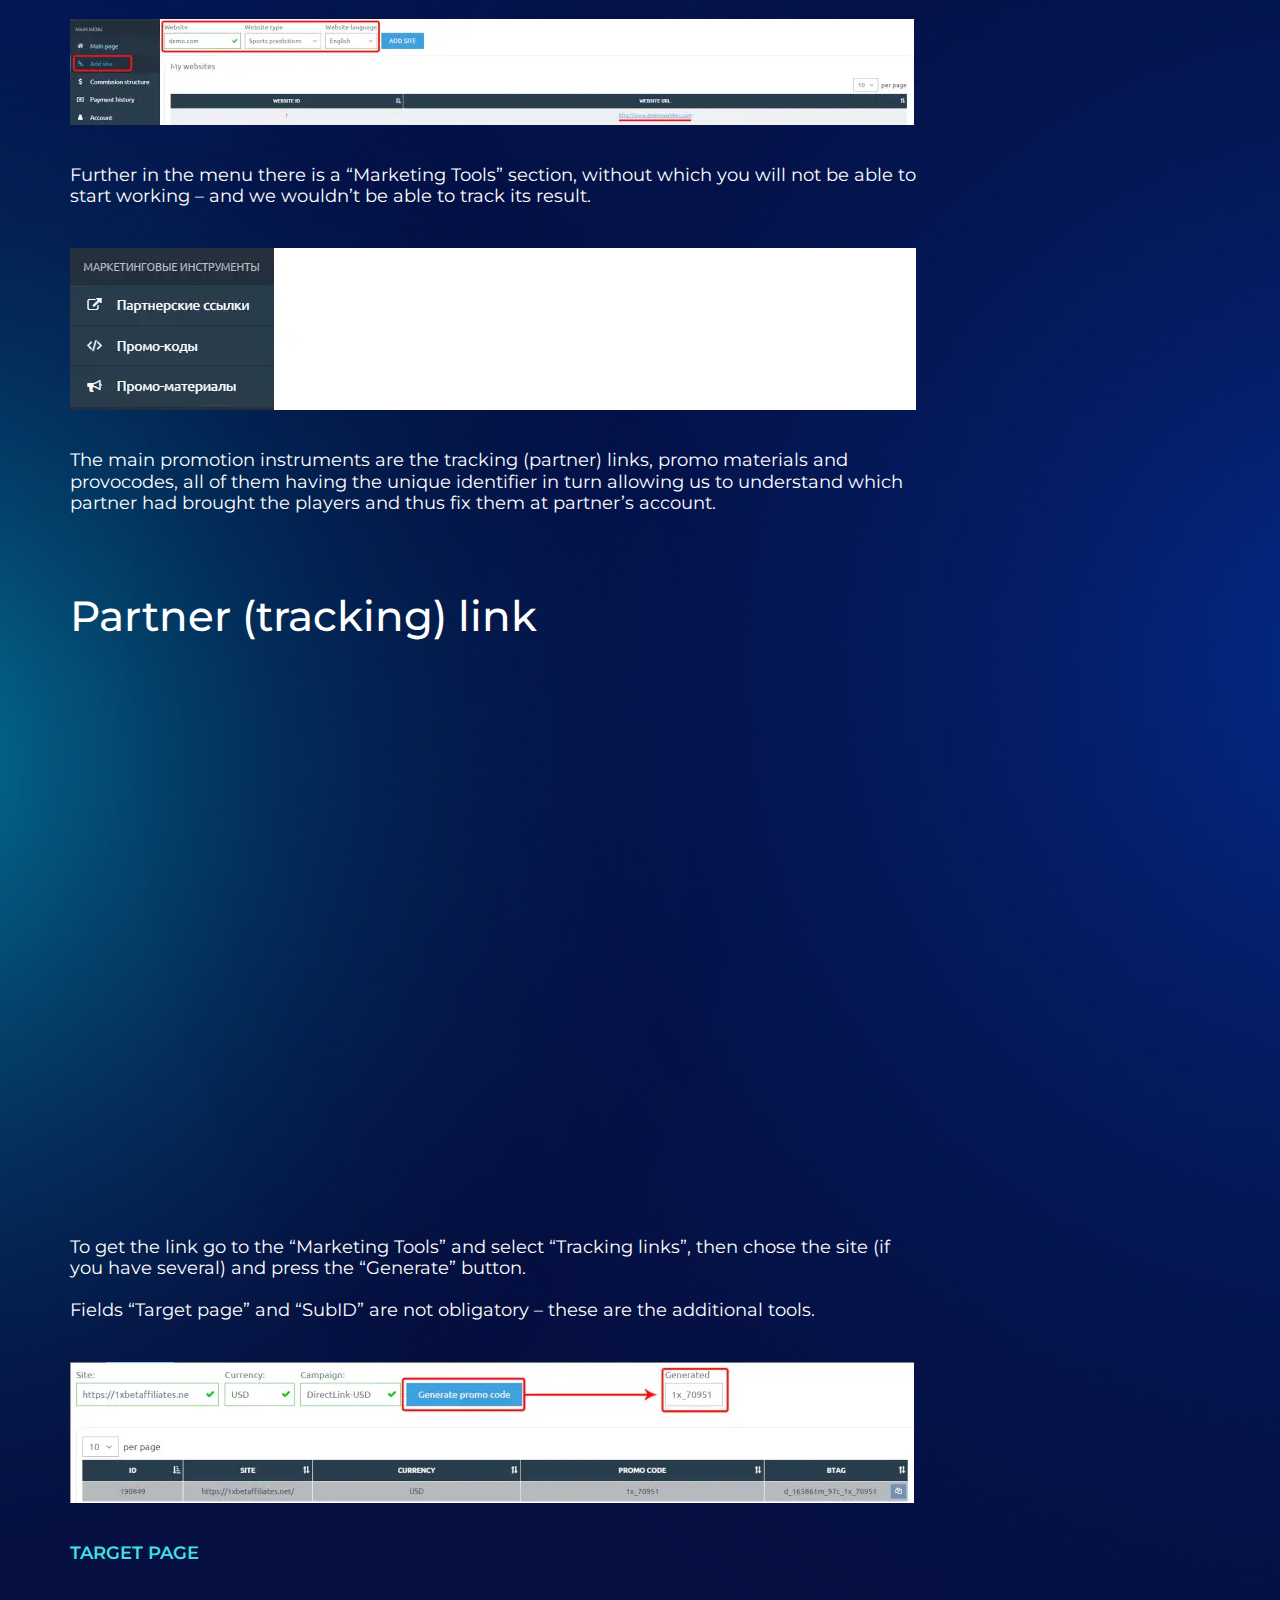
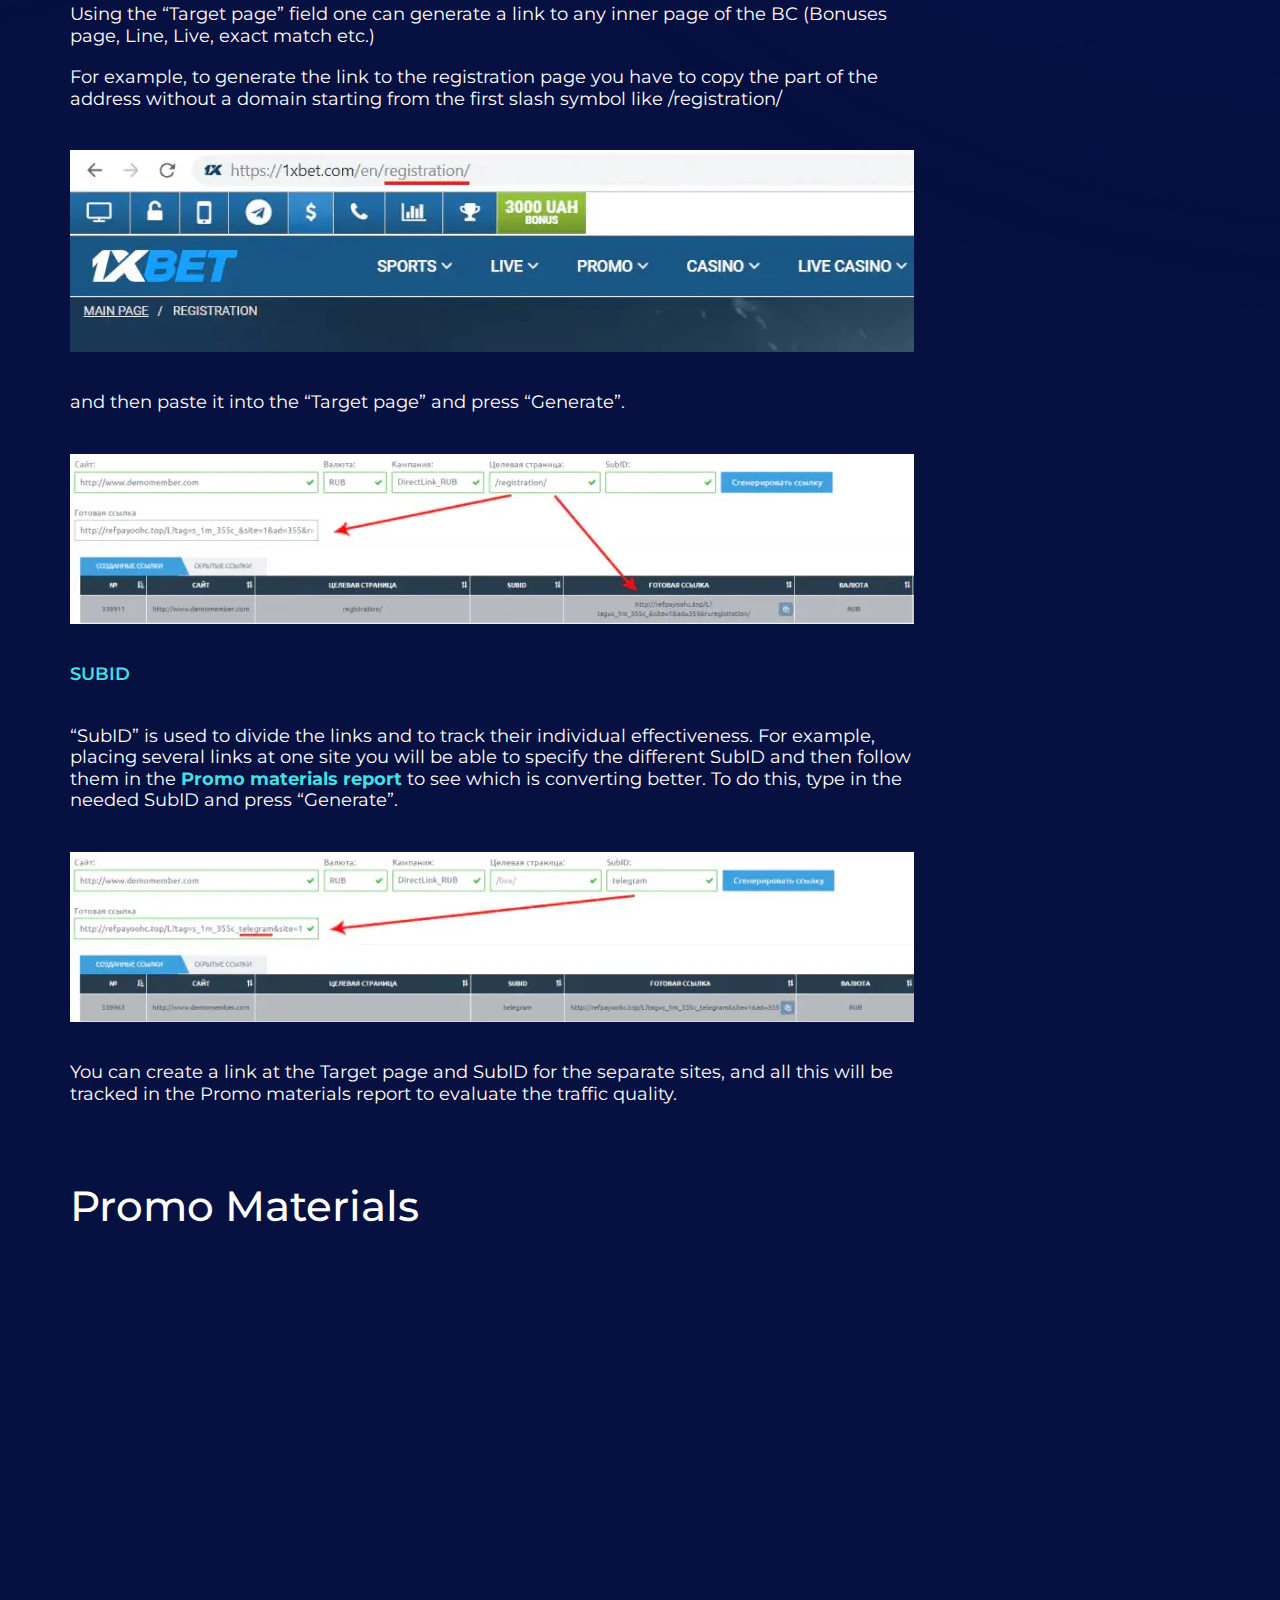
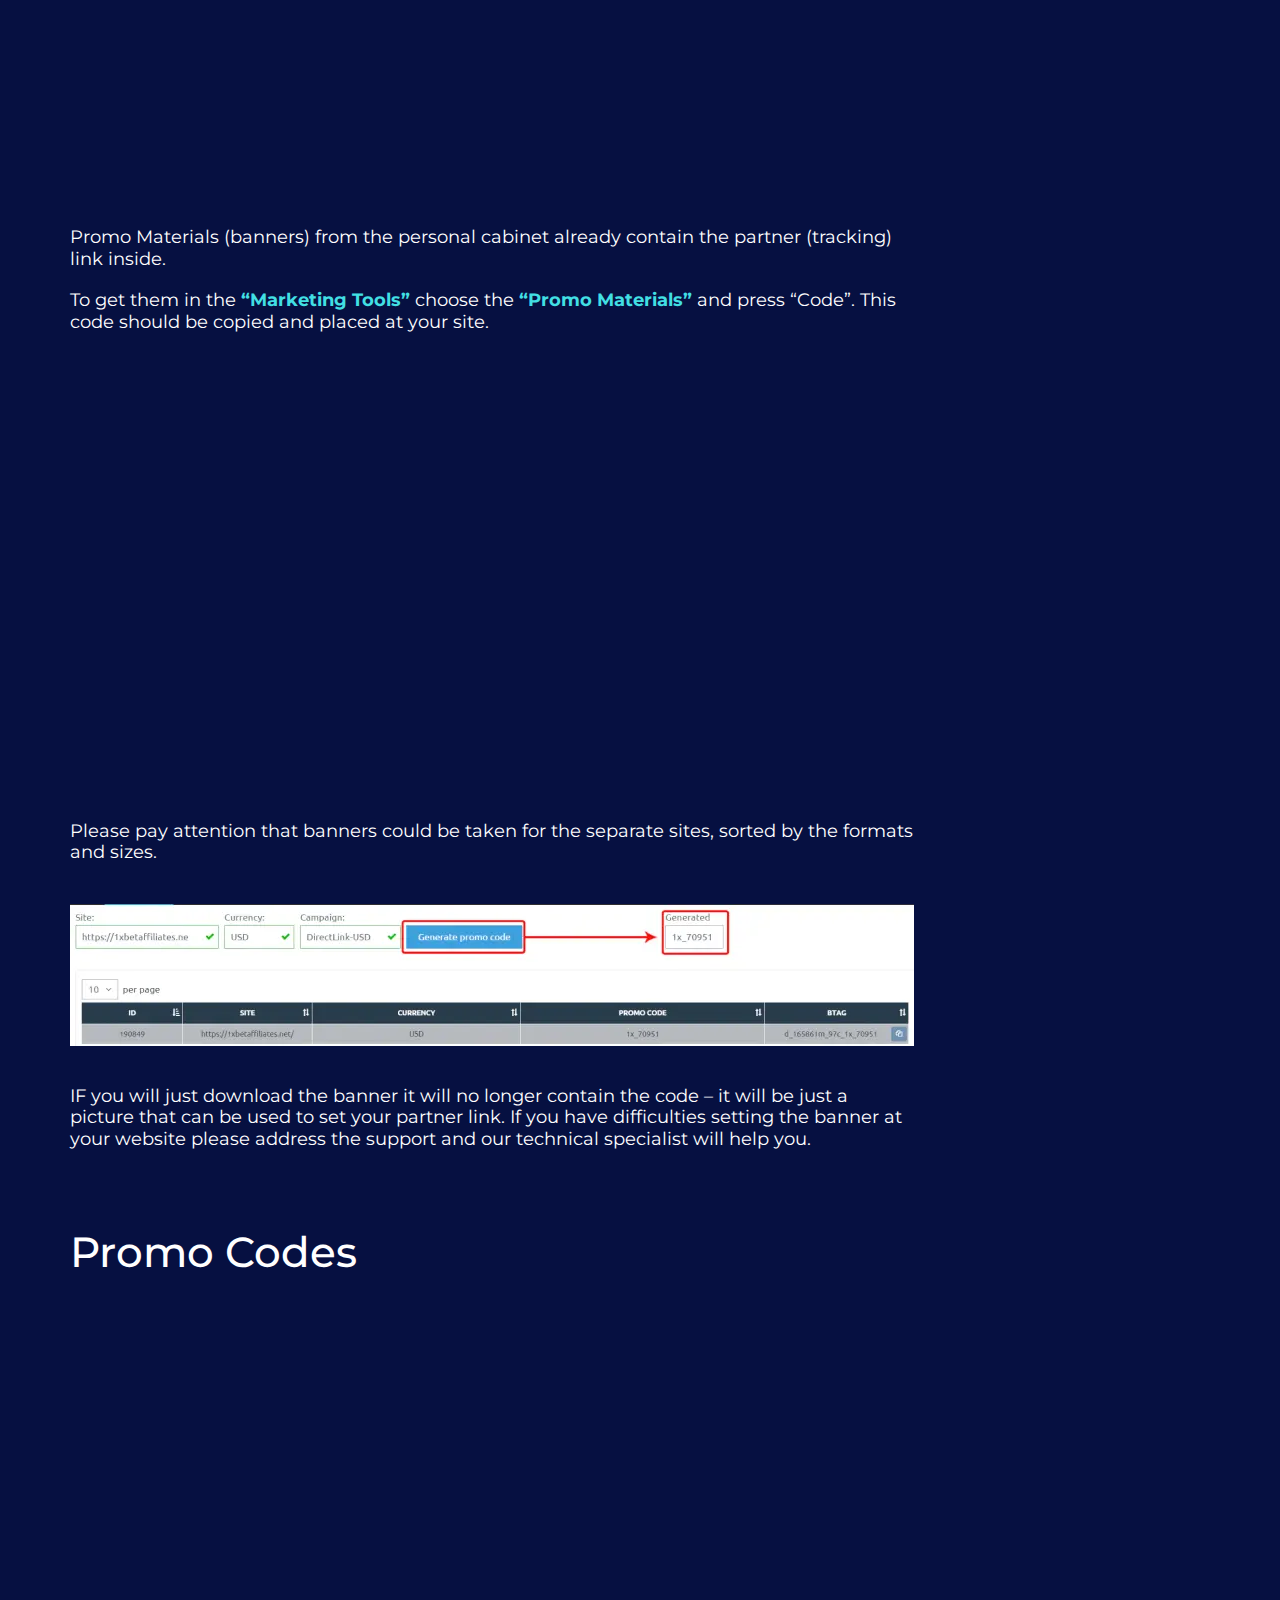
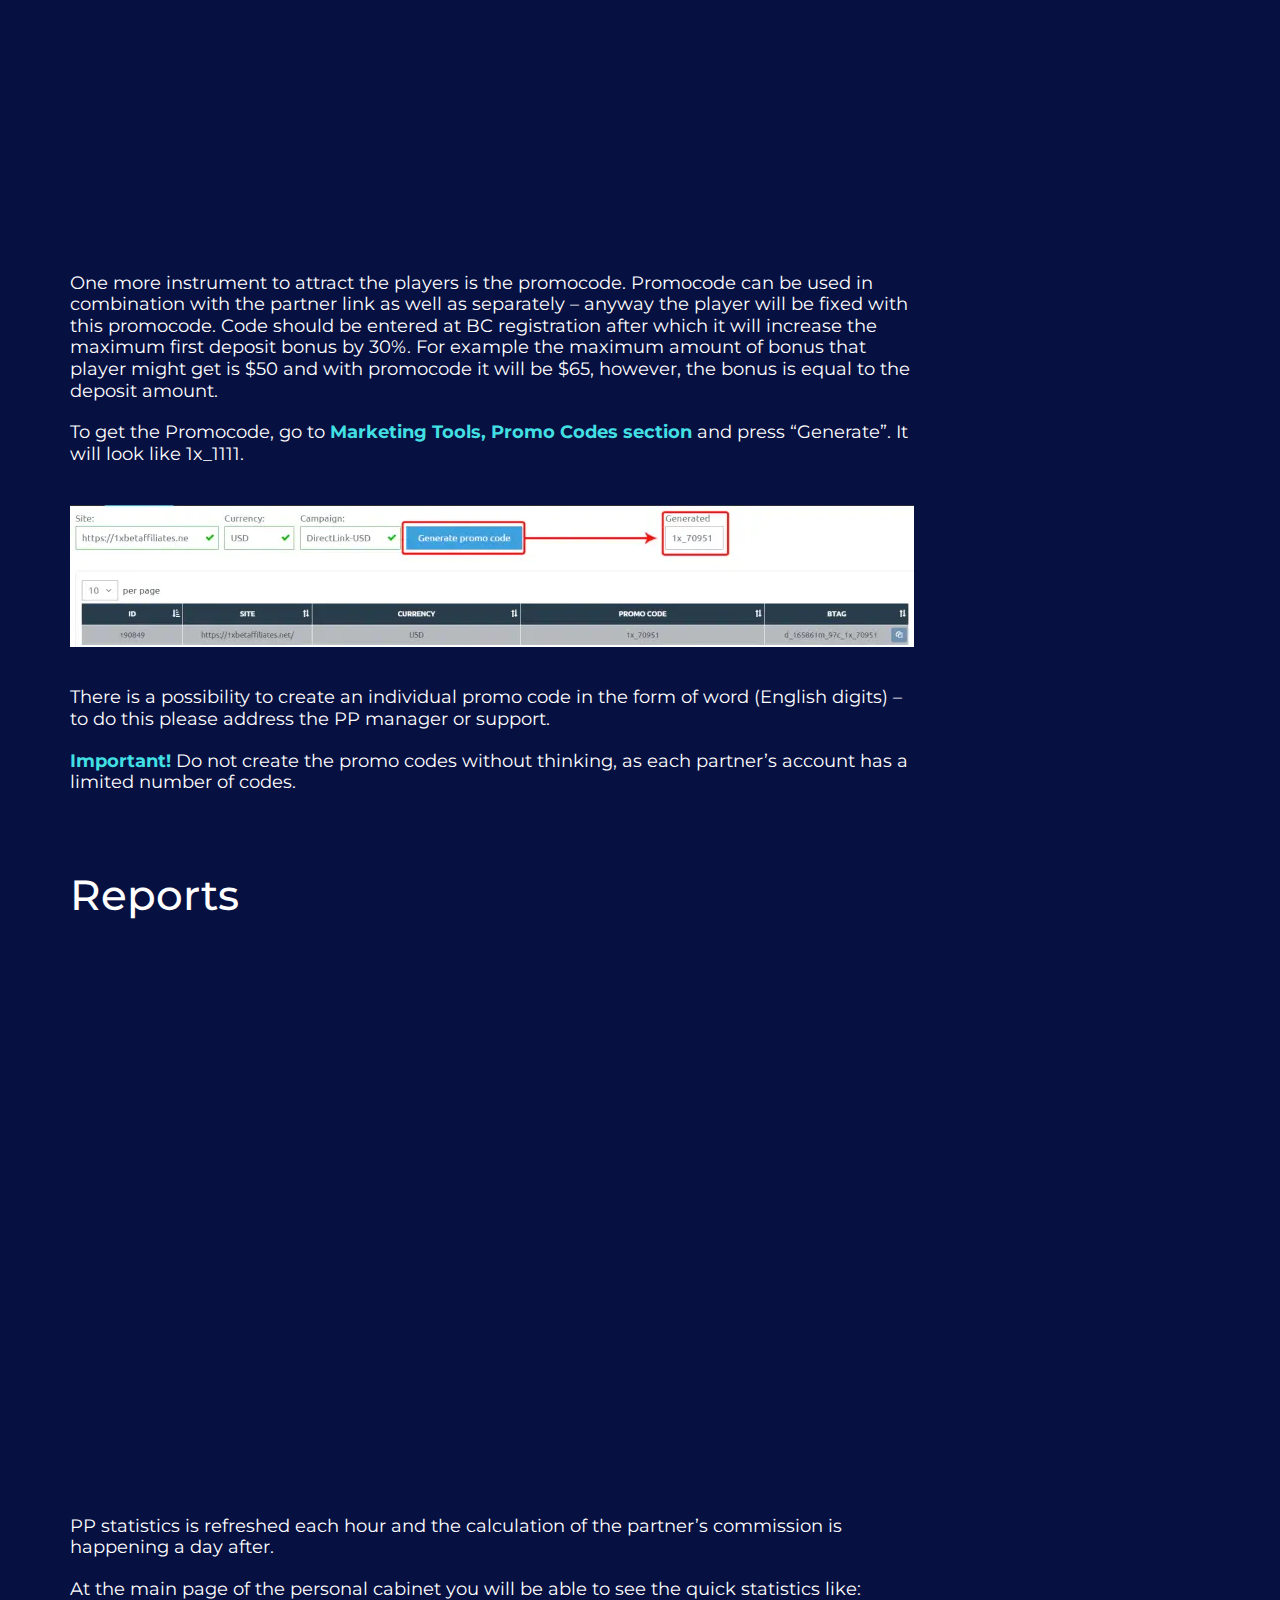
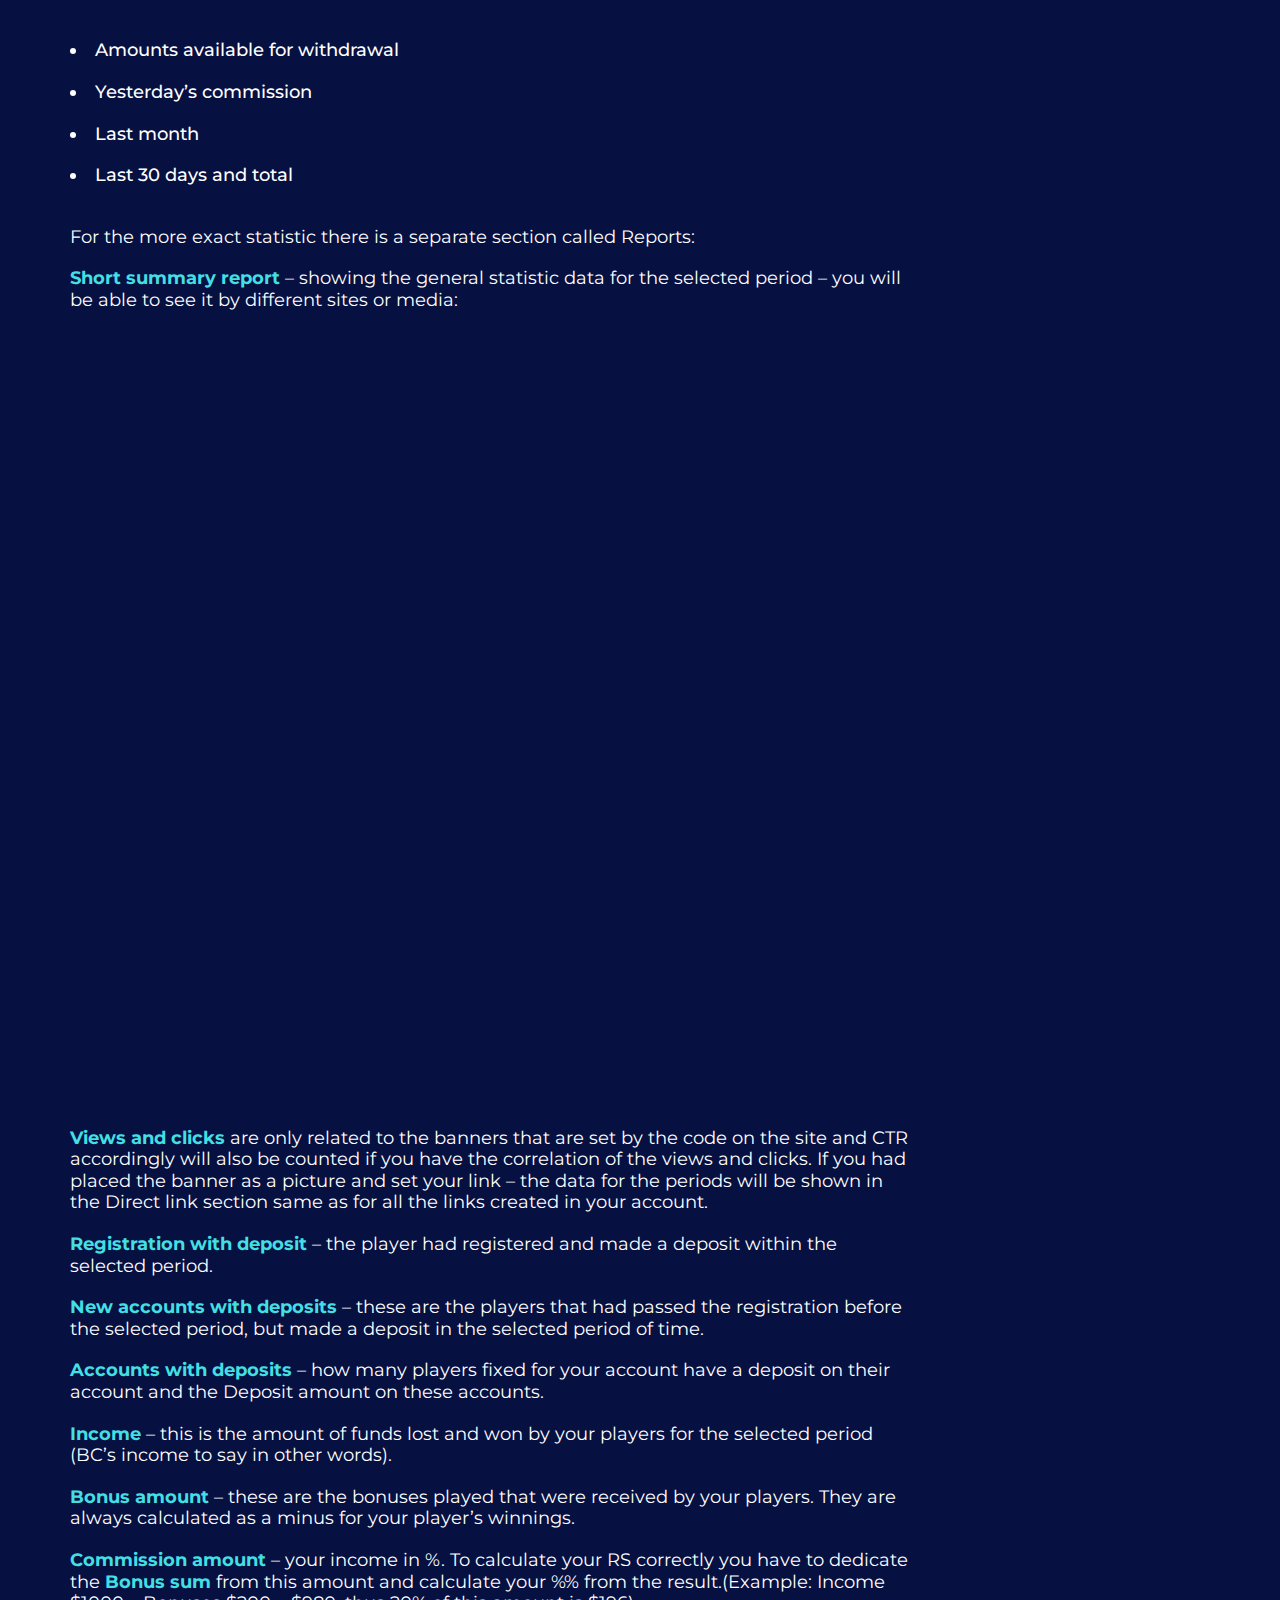
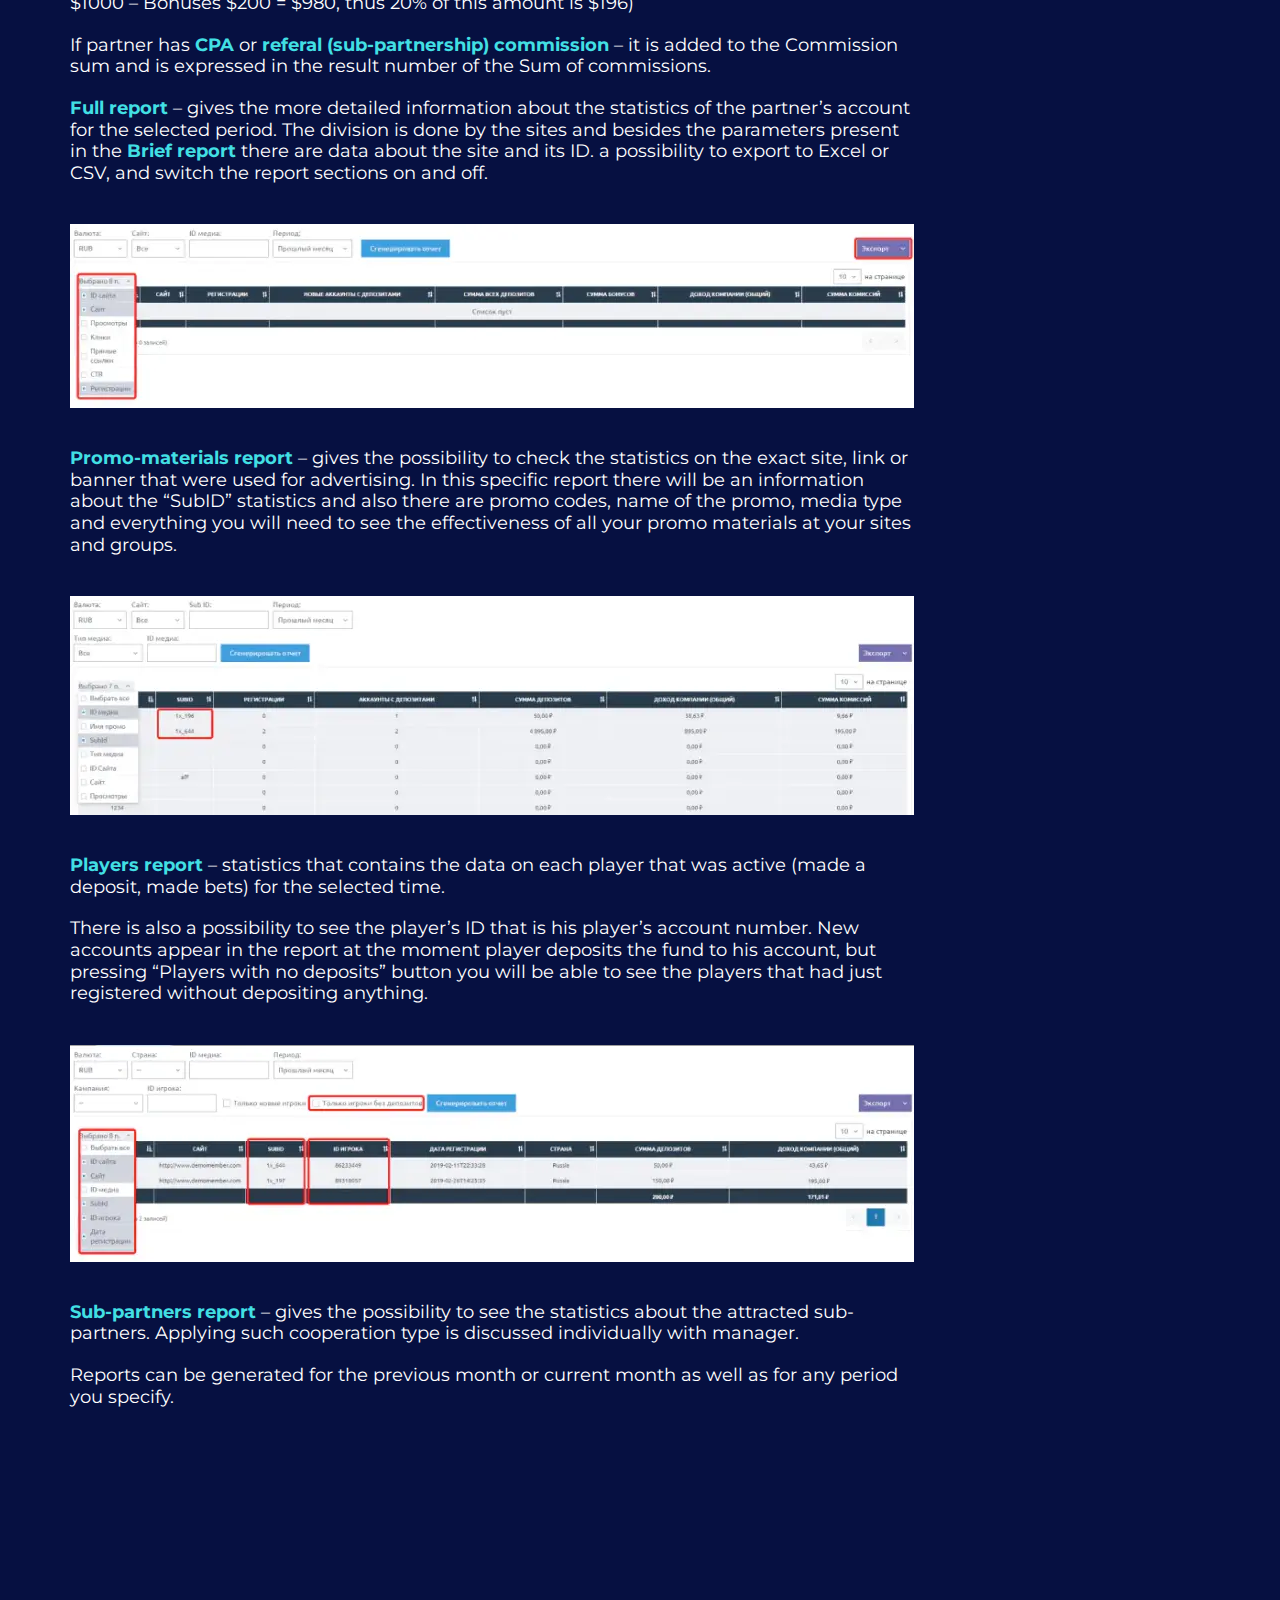
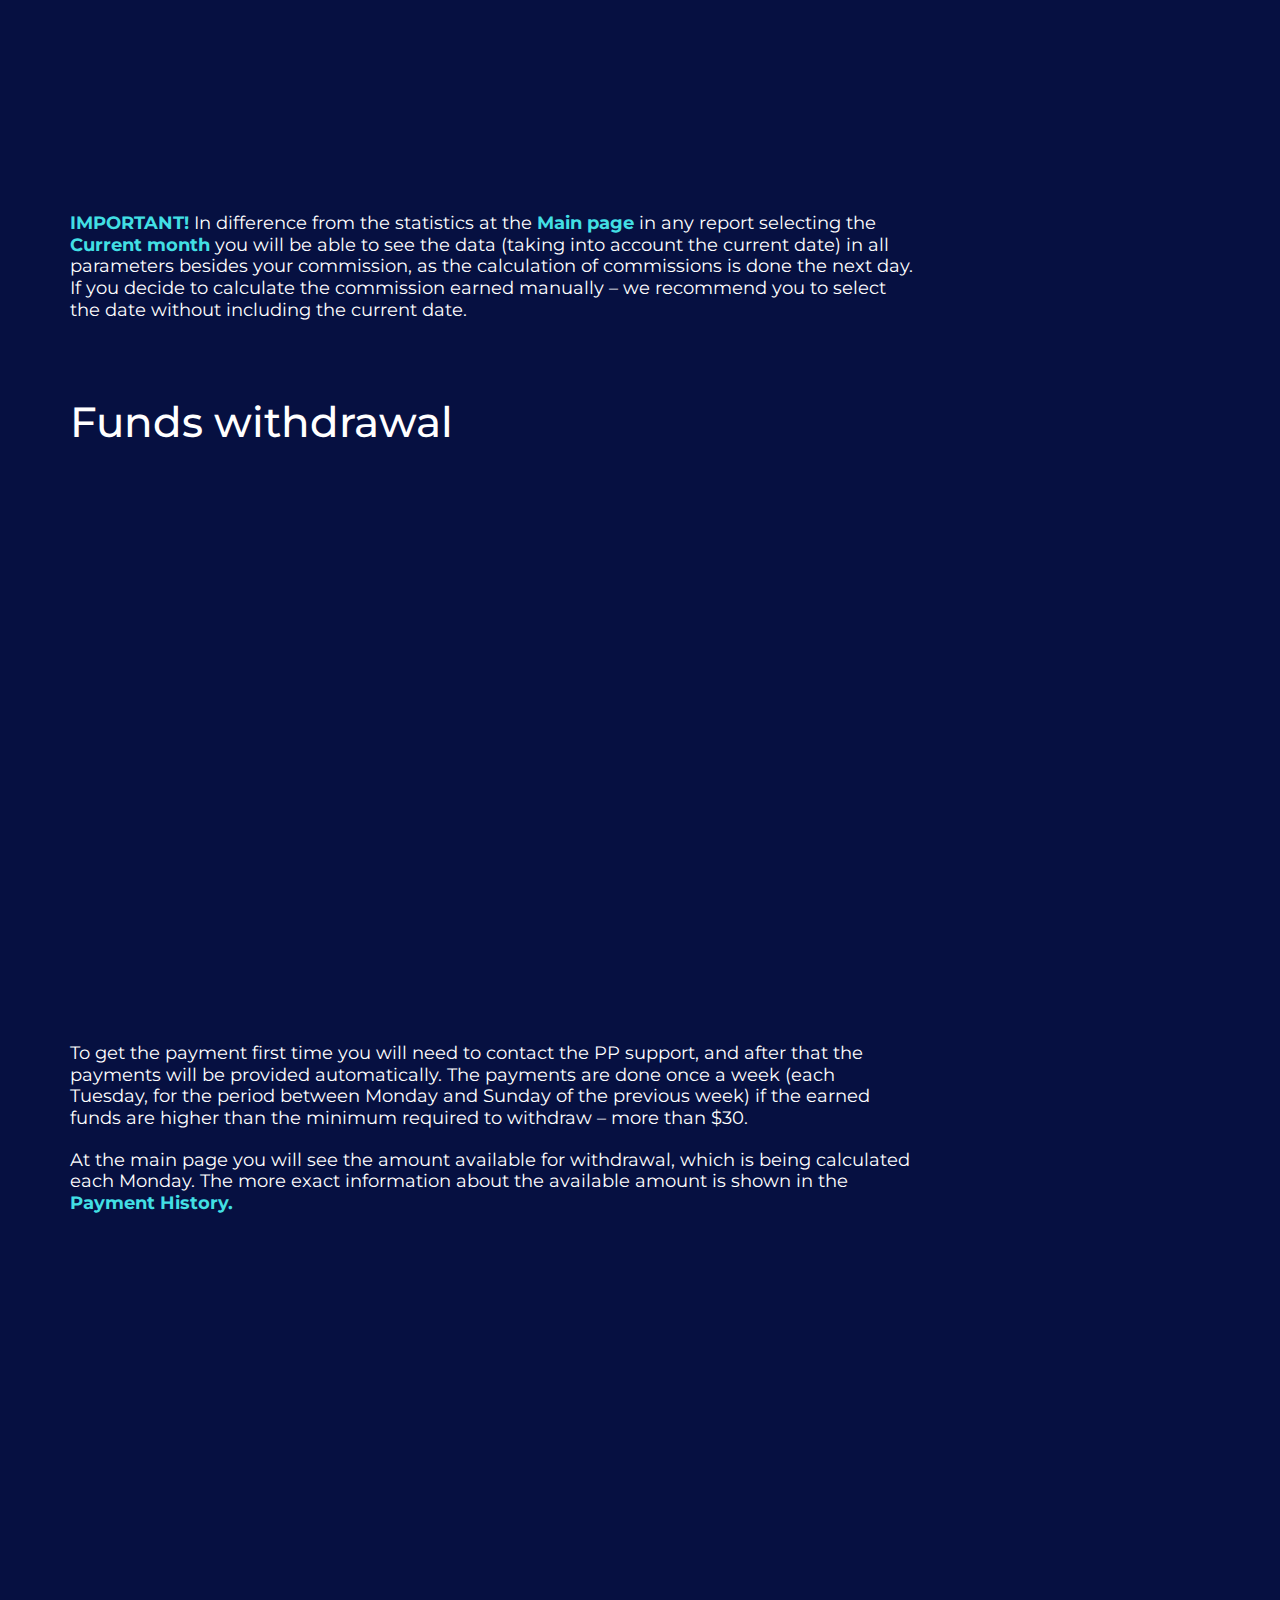
<file: instructions.html>
<!DOCTYPE html>
<html lang="en-GB">

<head>
    <meta http-equiv="Content-Type" content="text/html; charset=UTF-8">
    <meta name="viewport" content="width=device-width, initial-scale=1">

    <!-- Google Tag Manager -->
    <script>(function (w, d, s, l, i) {
            w[l] = w[l] || []; w[l].push({
                'gtm.start':
                    new Date().getTime(), event: 'gtm.js'
            }); var f = d.getElementsByTagName(s)[0],
                j = d.createElement(s), dl = l != 'dataLayer' ? '&l=' + l : ''; j.async = true; j.src =
                    'https://www.googletagmanager.com/gtm.js?id=' + i + dl; f.parentNode.insertBefore(j, f);
        })(window, document, 'script', 'dataLayer', 'GTM-WRBSLLLL');</script>
    <!-- End Google Tag Manager -->

    <link rel="preconnect" href="https://fonts.googleapis.com">
    <link rel="preconnect" href="https://fonts.gstatic.com" crossorigin>
    <link href="https://fonts.googleapis.com/css2?family=Montserrat:wght@300;400;500;600;700&display=swap" rel="stylesheet">
    <link rel="stylesheet" href="./css/main.css" media="all">
    <script src="./js/jquery.min.js" id="jquery-core-js"></script>
    <script src="https://code.jquery.com/jquery-3.5.1.min.js" integrity="sha256-9/aliU8dGd2tb6OSsuzixeV4y/faTqgFtohetphbbj0=" crossorigin="anonymous"></script>
    <script src="./js/jquery-migrate.min.js" id="jquery-migrate-js"></script>
    <link rel="stylesheet" href="https://cdnjs.cloudflare.com/ajax/libs/font-awesome/6.5.1/css/all.min.css" integrity="sha512-DTOQO9RWCH3ppGqcWaEA1BIZOC6xxalwEsw9c2QQeAIftl+Vegovlnee1c9QX4TctnWMn13TZye+giMm8e2LwA==" crossorigin="anonymous" referrerpolicy="no-referrer" />
    <link rel="icon" href="./img/faviconv2.png" sizes="32x32">
    <link rel="icon" href="./img/faviconv2.png" sizes="192x192">
    <link rel="apple-touch-icon" href="./img/faviconv2.png">
    <meta name="msapplication-TileImage" content="./img/faviconv2.png">
</head>

<body class="home page-template-default page page-id-2">

    <!-- Google Tag Manager (noscript) -->
    <noscript><iframe src="https://www.googletagmanager.com/ns.html?id=GTM-WRBSLLLL" height="0" width="0"
            style="display:none;visibility:hidden"></iframe></noscript>
    <!-- End Google Tag Manager (noscript) -->

    <div id="page" class="site wrapper">
        <header id="masthead" class="site-header">
            <div class="container">
                <div class="row site-header__row">
                    <div class="site-branding">
                        <a href="https://1xbet-affiliates.com/" class="custom-logo-link" rel="home" aria-current="page"><img width="128" height="40"
                                src="./img/logo.svg" class="custom-logo" alt="Main logo" decoding="async"></a>
                    </div>
                    <nav id="site-navigation" class="main-navigation">
                        <ul class="mobile-nav nav-menu">

                        </ul>
                        <button class="menu-toggle" aria-controls="primary-menu" aria-expanded="false">
                            <span class="burger-btn"> <span></span> </span>
                        </button>
                        <div class="menu-main_menu_en-container">
                            <ul id="primary-menu" class="menu">
                                <li id="menu-item-142"
                                    class="menu-item menu-item-type-custom menu-item-object-custom current-menu-item current_page_item menu-item-home menu-item-142">
                                    <a href="https://1xbet-affiliates.com/#advantages" aria-current="page">Advantages</a>
                                </li>
                                <li id="menu-item-143"
                                    class="menu-item menu-item-type-post_type menu-item-object-page menu-item-143"><a
                                        href="./terms-and-conditions.html">Terms &amp;
                                        Conditions</a></li>
                                <li id="menu-item-144"
                                    class="menu-item menu-item-type-post_type menu-item-object-page menu-item-144"><a
                                        data-goto=".faq1" href="https://1xbet-affiliates.com/#faq" class="menu__link">FAQ</a></li>
                                <li id="menu-item-146"
                                    class="menu-item menu-item-type-post_type menu-item-object-page menu-item-146"><a
                                        href="./instructions.html">Instructions</a></li>
                                <li id="menu-item-147"
                                    class="menu-item menu-item-type-custom menu-item-object-custom current-menu-item current_page_item menu-item-home menu-item-147">
                                    <a data-goto=".contacts1" href="https://1xbet-affiliates.com/#contact" aria-current="page" class="menu__link">Contact Us</a>
                                </li>
                                <li id="menu-item-148"
                                    class="button button--sign menu-item menu-item-type-custom menu-item-object-custom menu-item-148">
                                    <a target="_blank" rel="noopener"
                                        href="https://affpa.top/L?tag=d_2840069m_2387c_&site=2840069&ad=2387">Sign
                                        up</a>
                                </li>
                                <li id="menu-item-149"
                                    class="button button--login menu-item menu-item-type-custom menu-item-object-custom menu-item-149">
                                    <a target="_blank" rel="noopener" href="https://1xpartners.com/ru/sign-in">log
                                        IN</a>
                                </li>
                            </ul>
                        </div>
                    </nav>
                </div>
            </div>
        </header>

        <div class="site-decor">
            <div class="container">
                <img src="./img/first-screen-bg-light.webp" alt="Light" class="site-decor__light site-decor__light--1">
                <img src="./img/about-bg-light.webp" alt="Light" class="site-decor__light site-decor__light--2">
                <img src="./img/about-bg-light.webp" alt="" class="site-decor__light site-decor__light--3">
                <img src="./img/about-bg-light.webp" alt="" class="site-decor__light site-decor__light--4">
                <img src="./img/advantages-bg-light.webp" alt="Light" class="site-decor__light site-decor__light--5">
                <img src="./img/about-bg-light.webp" alt="Light" class="site-decor__light site-decor__light--6">
                <img src="./img/advantages-bg-light.webp" alt="Light" class="site-decor__light site-decor__light--7">
                <img src="./img/advantages-bg-light.webp" alt="Light" class="site-decor__light site-decor__light--8">
                <img src="./img/mountains-bottom.webp" alt="Mountains" class="site-decor__mountains">
            </div>
        </div>

        <main class="site-main animated">
            <section class="page-with-sidebar">
                <div class="container">
                    <div class="page-with-sidebar__wrapper">
                        <div class="page-with-sidebar__heading">
                            <h1>Affiliate program user manual
                                <div class="page-with-sidebar-heading">CATEGORY MENU</div>
                                <ul class="page-with-sidebar-nav">
                                    <li class="page-with-sidebar-nav-item page-with-sidebar-nav__item">
                                        <a href="#main-page"
                                            class="page-with-sidebar-nav-item-link">Main page</a>
                                    </li>
                                    <li class="page-with-sidebar-nav-item page-with-sidebar-nav__item">
                                        <a href="#site-adding"
                                            class="page-with-sidebar-nav-item-link">Site adding</a>
                                    </li>
                                    <li class="page-with-sidebar-nav-item page-with-sidebar-nav__item">
                                        <a href="#promo-materials"
                                            class="page-with-sidebar-nav-item-link">Promo Materials</a>
                                    </li>
                                    <li class="page-with-sidebar-nav-item page-with-sidebar-nav__item">
                                        <a href="#promo-codes"
                                            class="page-with-sidebar-nav-item-link">Promo Codes</a>
                                    </li>
                                    <li class="page-with-sidebar-nav-item page-with-sidebar-nav__item">
                                        <a href="#reports"
                                            class="page-with-sidebar-nav-item-link">Reports</a>
                                    </li>
                                    <li class="page-with-sidebar-nav-item page-with-sidebar-nav__item">
                                        <a href="#funds-withdrawal"
                                            class="page-with-sidebar-nav-item-link">Funds withdrawal</a>
                                    </li>
                                </ul>

                                <p><strong>DEAR PARTNER,</strong><br>The following manual will set you on the way of
                                    productive partnership with 1xBet. Affiliate platform has been designed with
                                    simplicity and robustness in mind as you will see for yourself very soon.<br>P.S.:
                                    The data from the test account are given, it’s do not belong to any of the partners,
                                    since all the data from the partner account are a secret and are not disclosed.</p>
                            </h1>
                        </div>
                        <div class="page-with-sidebar__content">
                            <div class="sector">
                                <span id="main-page"></span>
                                <h2>Main page</h2>
                                <p><img fetchpriority="high" decoding="async" class="alignnone size-full"
                                        src="./img/banner-main-page-1.webp" alt="" width="844" height="520"></p>
                                <p>First that “greets” you in the Personal Cabinet is the message with the actual domain
                                    for your partner’s link:</p>
                                <p><img decoding="async" class="alignnone size-full"
                                        src="./img/banner-main-page-2.webp" alt="" width="844" height="402"></p>
                                <p>You can choose “Do not show anymore” in it, as with any blockage the actual domain
                                    address will come to your email and your Telegram-channel. You will have to follow
                                    the domain renewal (they are normally refreshed once a day), as they are being
                                    blocked by Roskomnadzor on the territory of the Russian Federation, and the old
                                    domains stop working from time to time. So to maintain the constant access to the
                                    site for your users you will have to change the domain in your links yourself or go
                                    to the personal cabinet and copy the whole link. There is no need to create the new
                                    link each time as it will be created automatically.</p>
                                <p>At the right side of the page there will be a “Question” button which can be used to
                                    send the message to Support, then the “Refresh statistics” button, which makes a
                                    forced data refresh. You will have to switch the language at the PP site and your
                                    unique Aff ID nearby, which can be used as a substitute for login or email when
                                    addressing our managers or support. Pressing it will open an additional menu which
                                    can be used either to exit your account or to switch to your profile where you will
                                    see all data stated. You can edit some of them, change the password, setup the
                                    two-factor verification or switch off the mailing concerning the domain change.</p>
                                <p><img decoding="async" class="alignnone size-full"
                                        src="./img/banner-main-page-3.webp" alt="" width="844" height="427"></p>
                                <p>After click on profile you will see menu from which you can log out of your account
                                    or go to your Profile, where your data are listed. Here you can edit some of them,
                                    change the password or set up two-factor authentication (2FA) for the security of
                                    your account data</p>
                                <p><img decoding="async" class="alignnone size-full"
                                        src="./img/banner-main-page-4.webp" alt="" width="844" height="223"></p>
                                <p>At the main page there are the main account data, but to have a detailed analysis of
                                    your work please use the Reports.</p>
                                <p>Example:</p>
                                <p><img decoding="async" class="alignnone size-full"
                                        src="./img/banner-main-page-5.webp" alt="" width="844" height="297"></p>
                                <p>The chart shows the days (months) of the growth and falls of your traffic, it can be
                                    created for any period as well as switch the displayed parameters on and off.</p>
                                <p><img decoding="async" class="alignnone size-full"
                                        src="./img/banner-main-page-6.webp" alt="" width="844" height="265"></p>
                                <p>Below there is a quick statistic on the main reports sections. It is set for the
                                    current month by default (not taking the current day in account).</p>
                                <p><img decoding="async" class="alignnone size-full"
                                        src="./img/banner-main-page-7.webp" alt="" width="844" height="135"></p>
                                <p>For more details on the sections, see the description of Reports.</p>
                            </div>
                            <div class="sector">
                                <span id="site-adding"></span>
                                <h2>Site adding</h2>
                                <p><img decoding="async" class="alignnone size-full"
                                        src="./img/banner-text-adding-1.webp" alt="" width="844" height="520"></p>
                                <p>Providing the actual traffic is an obligatory cooperation requirement, so to state
                                    your resources (websites) you will have to go to the Add Site section and fill in
                                    all the required fields and then press “Add”. Sites will appear in the list as well
                                    as in the specific field after the generation. It is needed for us to see which are
                                    the traffic sources of the players and make sure you are not using the forbidden
                                    traffic sources to advertise 1xBet. This will also allow to create different
                                    referral links and monitor the traffic effectiveness later.</p>
                                <p><img decoding="async" class="alignnone size-full"
                                        src="./img/banner-text-adding-2.webp" alt="" width="844" height="106"></p>
                                <p>Further in the menu there is a “Marketing Tools” section, without which you will not
                                    be able to start working – and we wouldn’t be able to track its result.</p>
                                <p><img decoding="async" class="alignnone size-full"
                                        src="./img/banner-text-adding-3.webp" alt="" width="846" height="162"></p>
                                <p>The main promotion instruments are the tracking (partner) links, promo materials and
                                    provocodes, all of them having the unique identifier in turn allowing us to
                                    understand which partner had brought the players and thus fix them at partner’s
                                    account.</p>
                            </div>
                            <div class="sector" id="partner-tracking-link">
                                <h2>Partner (tracking) link</h2>
                                <p><img decoding="async" class="alignnone size-full"
                                        src="./img/banner-partner-tracking-link-1.webp" alt="" width="844"
                                        height="520"></p>
                                <p>To get the link go to the “Marketing Tools” and select “Tracking links”, then chose
                                    the site (if you have several) and press the “Generate” button.</p>
                                <p>Fields “Target page” and “SubID” are not obligatory – these are the additional tools.
                                </p>
                                <p><img decoding="async" class="alignnone size-full"
                                        src="./img/banner-partner-tracking-link-2.webp" alt="" width="844"
                                        height="141"></p>
                                <h3>Target page</h3>
                                <p>Using the “Target page” field one can generate a link to any inner page of the BC
                                    (Bonuses page, Line, Live, exact match etc.)</p>
                                <p>For example, to generate the link to the registration page you have to copy the part
                                    of the address without a domain starting from the first slash symbol like
                                    /registration/</p>
                                <p><img decoding="async" class="alignnone size-full"
                                        src="./img/banner-partner-tracking-link-3.webp" alt="" width="844"
                                        height="202"></p>
                                <p>and then paste it into the “Target page” and press “Generate”.</p>
                                <p><img decoding="async" class="alignnone size-full"
                                        src="./img/banner-partner-tracking-link-4.webp" alt="" width="844"
                                        height="170"></p>
                                <h3>SubID</h3>
                                <p>“SubID” is used to divide the links and to track their individual effectiveness. For
                                    example, placing several links at one site you will be able to specify the different
                                    SubID and then follow them in the <b>Promo materials report</b> to see which is
                                    converting better. To do this, type in the needed SubID and press “Generate”.</p>
                                <p><img decoding="async" class="alignnone size-full"
                                        src="./img/banner-partner-tracking-link-5.webp" alt="" width="844"
                                        height="170"></p>
                                <p>You can create a link at the Target page and SubID for the separate sites, and all
                                    this will be tracked in the Promo materials report to evaluate the traffic quality.
                                </p>
                            </div>
                            <div class="sector">
                                <span id="promo-materials"></span>
                                <h2>Promo Materials</h2>
                                <p><img decoding="async" class="alignnone size-full"
                                        src="./img/banner-promo-materials-1.webp" alt="" width="844" height="520"></p>
                                <p>Promo Materials (banners) from the personal cabinet already contain the partner
                                    (tracking) link inside.</p>
                                <p>To get them in the <b>“Marketing Tools”</b> choose the <b>“Promo Materials”</b> and
                                    press “Code”. This code should be copied and placed at your site.</p>
                                <p><img decoding="async" class="alignnone size-full"
                                        src="./img/banner-promo-materials-2.webp" alt="" width="844" height="407"></p>
                                <p>Please pay attention that banners could be taken for the separate sites, sorted by
                                    the formats and sizes.</p>
                                <p><img decoding="async" class="alignnone size-full"
                                        src="./img/banner-promo-materials-3.webp" alt="" width="844" height="142"></p>
                                <p>IF you will just download the banner it will no longer contain the code – it will be
                                    just a picture that can be used to set your partner link. If you have difficulties
                                    setting the banner at your website please address the support and our technical
                                    specialist will help you.</p>
                            </div>
                            <div class="sector">
                                <span id="promo-codes"></span>
                                <h2>Promo Codes</h2>
                                <p><img decoding="async" class="alignnone size-full"
                                        src="./img/banner-promo-codes-1.webp" alt="" width="844" height="520"></p>
                                <p>One more instrument to attract the players is the promocode. Promocode can be used in
                                    combination with the partner link as well as separately – anyway the player will be
                                    fixed with this promocode. Code should be entered at BC registration after which it
                                    will increase the maximum first deposit bonus by 30%. For example the maximum amount
                                    of bonus that player might get is $50 and with promocode it will be $65, however,
                                    the bonus is equal to the deposit amount.</p>
                                <p>To get the Promocode, go to <b>Marketing Tools, Promo Codes section</b> and press
                                    “Generate”. It will look like 1х_1111.</p>
                                <p><img decoding="async" class="alignnone size-full"
                                        src="./img/banner-promo-codes-2.webp" alt="" width="844" height="142"></p>
                                <p>There is a possibility to create an individual promo code in the form of word
                                    (English digits) – to do this please address the PP manager or support.</p>
                                <p><b>Important!</b> Do not create the promo codes without thinking, as each partner’s
                                    account has a limited number of codes.</p>
                            </div>
                            <div class="sector">
                                <span id="reports"></span>
                                <h2>Reports</h2>
                                <p><img decoding="async" class="alignnone size-full"
                                        src="./img/banner-reports-1.webp" alt="" width="844" height="520"></p>
                                <p>PP statistics is refreshed each hour and the calculation of the partner’s commission
                                    is happening a day after.</p>
                                <p>At the main page of the personal cabinet you will be able to see the quick statistics
                                    like:</p>
                                <ul>
                                    <li>Amounts available for withdrawal</li>
                                    <li>Yesterday’s commission</li>
                                    <li>Last month</li>
                                    <li>Last 30 days and total</li>
                                </ul>
                                <p>For the more exact statistic there is a separate section called Reports:</p>
                                <p><b>Short summary report</b> – showing the general statistic data for the selected
                                    period – you will be able to see it by different sites or media:</p>
                                <p><img decoding="async" class="alignnone size-full"
                                        src="./img/banner-reports-2.webp" alt="" width="844" height="736"></p>
                                <p><b>Views and clicks</b> are only related to the banners that are set by the code on
                                    the site and CTR accordingly will also be counted if you have the correlation of the
                                    views and clicks. If you had placed the banner as a picture and set your link – the
                                    data for the periods will be shown in the Direct link section same as for all the
                                    links created in your account.</p>
                                <p><b>Registration with deposit</b> – the player had registered and made a deposit
                                    within the selected period.</p>
                                <p><b>New accounts with deposits</b> – these are the players that had passed the
                                    registration before the selected period, but made a deposit in the selected period
                                    of time.</p>
                                <p><b>Accounts with deposits</b> – how many players fixed for your account have a
                                    deposit on their account and the Deposit amount on these accounts.</p>
                                <p><b>Income</b> – this is the amount of funds lost and won by your players for the
                                    selected period (BC’s income to say in other words).</p>
                                <p><b>Bonus amount</b> – these are the bonuses played that were received by your
                                    players. They are always calculated as a minus for your player’s winnings.</p>
                                <p><b>Commission amount</b> – your income in %. To calculate your RS correctly you have
                                    to dedicate the <b>Bonus sum</b> from this amount and calculate your %% from the
                                    result.(Example: Income $1000 – Bonuses $200 = $980, thus 20% of this amount is
                                    $196)</p>
                                <p>If partner has <b>CPA</b> or <b>referal (sub-partnership) commission</b> – it is
                                    added to the Commission sum and is expressed in the result number of the Sum of
                                    commissions.</p>
                                <p><b>Full report</b> – gives the more detailed information about the statistics of the
                                    partner’s account for the selected period. The division is done by the sites and
                                    besides the parameters present in the <b>Brief report</b> there are data about the
                                    site and its ID. a possibility to export to Excel or CSV, and switch the report
                                    sections on and off.</p>
                                <p><img decoding="async" class="alignnone size-full"
                                        src="./img/banner-reports-3.webp" alt="" width="844" height="184"></p>
                                <p><b>Promo-materials report</b> – gives the possibility to check the statistics on the
                                    exact site, link or banner that were used for advertising. In this specific report
                                    there will be an information about the “SubID” statistics and also there are promo
                                    codes, name of the promo, media type and everything you will need to see the
                                    effectiveness of all your promo materials at your sites and groups.</p>
                                <p><img decoding="async" class="alignnone size-full"
                                        src="./img/banner-report-4.webp" alt="" width="844" height="219"></p>
                                <p><b>Players report</b> – statistics that contains the data on each player that was
                                    active (made a deposit, made bets) for the selected time.</p>
                                <p>There is also a possibility to see the player’s ID that is his player’s account
                                    number. New accounts appear in the report at the moment player deposits the fund to
                                    his account, but pressing “Players with no deposits” button you will be able to see
                                    the players that had just registered without depositing anything.</p>
                                <p><img decoding="async" class="alignnone size-full"
                                        src="./img/banner-report-5.webp" alt="" width="844" height="217"></p>
                                <p><b>Sub-partners report</b> – gives the possibility to see the statistics about the
                                    attracted sub-partners. Applying such cooperation type is discussed individually
                                    with manager.</p>
                                <p>Reports can be generated for the previous month or current month as well as for any
                                    period you specify.</p>
                                <p><img decoding="async" class="alignnone size-full"
                                        src="./img/banner-report-6.webp" alt="" width="844" height="325"></p>
                                <p><b>IMPORTANT!</b> In difference from the statistics at the <b>Main page</b> in any
                                    report selecting the <b>Current month</b> you will be able to see the data (taking
                                    into account the current date) in all parameters besides your commission, as the
                                    calculation of commissions is done the next day. If you decide to calculate the
                                    commission earned manually – we recommend you to select the date without including
                                    the current date.</p>
                            </div>
                            <div class="sector">
                                <span id="funds-withdrawal"></span>
                                <h2>Funds withdrawal</h2>
                                <p><img decoding="async" class="alignnone size-full"
                                        src="./img/banner-funds-withdeawal-1.webp" alt="" width="844"
                                        height="520"></p>
                                <p>To get the payment first time you will need to contact the PP support, and after that
                                    the payments will be provided automatically. The payments are done once a week (each
                                    Tuesday, for the period between Monday and Sunday of the previous week) if the
                                    earned funds are higher than the minimum required to withdraw – more than $30.</p>
                                <p>At the main page you will see the amount available for withdrawal, which is being
                                    calculated each Monday. The more exact information about the available amount is
                                    shown in the <b>Payment History.</b></p>
                                <p><img decoding="async" class="alignnone size-full"
                                        src="./img/banner-funds-withdeawal-2.webp" alt="" width="844"
                                        height="325"></p>
                                <p>IF you weren’t withdrawing the funds for some time – the sum will be transferred
                                    until it is paid. When viewing the available sum you have to keep in mind that
                                    minus, as well as profits, will be transferred to the next period. IF you have the
                                    commission structure in form of percentage from the attracted accounts with
                                    deposits, for example, first you will have a default commission of 15%, after the
                                    101st player attracted it will be recalculated to 20% and to 20% after attracting
                                    the 1001st player. The re-calculation is done for the whole month, thus starting
                                    with 15% each month as soon as you reach the needed amount of deposits there will be
                                    a re-calculation for the existing percentage. AS soon as payments are done each
                                    week, and you reached a re-calculation cap (for example) at 2nd or 3rd week – the
                                    difference will be calculated at the end of the month and added to the main sum.</p>
                                <h3>Commission structure</h3>
                                <p>Here you will be able to see your commission structure: Revenue Share, starting and
                                    ending dates. It is just for your information.</p>
                                <p><img decoding="async" class="alignnone size-full"
                                        src="./img/banner-funds-withdeawal-3.webp" alt="" width="844"
                                        height="118"></p>
                            </div>
                        </div>
                        <div class="page-with-sidebar-contacts">
                            <h2 class="page-with-sidebar-contacts-title">CONTACTS</h2>
                            <p class="page-with-sidebar-contacts__text">We will be glad to help you in any questions you
                                may have about the PP work</p>
                            <a href="mailto:support@1xpartners.com"
                                class="page-with-sidebar-contacts-message page-with-sidebar-contacts-message--email">support@1xpartners.com</a>
                            <a href="https://t.me/News_1X_partners"
                                target="_blank"
                                class="page-with-sidebar-contacts-message page-with-sidebar-contacts-message--telegram">@help_1xpartners_bot</a>
                        </div>
                    </div>
                </div>
            </section>
        </main>


        <footer class="site-footer">
            <div class="container site-footer__container">
                <div class="site-footer-top site-footer__top">
                    <a href="https://1xbet-affiliates.com/" class="site-footer-logo site-footer__logo">
                        <img src="./img/logo(1).svg" alt="Main logo for footer" class="site-footer-logo__img">
                    </a>
                    <div class="site-footer-menu site-footer__menu">
                        <ul class="site-footer-menu-list">
                            <li class="site-footer-menu-list-item site-footer-menu-list__item">
                                <a href="./terms-and-conditions.html"
                                    class="site-footer-menu-list-item-link">Terms and conditions</a>
                            </li>
                            <li class="site-footer-menu-list-item site-footer-menu-list__item">
                                <a href="./privacy-police.html" class="site-footer-menu-list-item-link">Privacy
                                    Policy</a>
                            </li>
                            <li
                                class="site-footer-menu-list-item site-footer-menu-list__item site-footer-menu-list__item--img">
                                <a href="#" class="site-footer-menu-list-item-link">
                                    <img src="./img/sbc.webp" alt="sbc logo"
                                        class="site-footer-menu-list-item-link__img">
                                </a>
                            </li>
                            <li
                                class="site-footer-menu-list-item site-footer-menu-list__item site-footer-menu-list__item--img">
                                <a href="https://certify.gpwa.org/verify/1xpartners.com" target="_blank"
                                    class="site-footer-menu-list-item-link">
                                    <img src="./img/gpwa-icon.webp" alt="gpwa logo"
                                        class="site-footer-menu-list-item-link__img">
                                </a>
                            </li>
                        </ul>
                        <ul class="site-footer-menu-social">
                            <li class="site-footer-menu-social-item site-footer-menu-social__item">
                                <a href="https://dkr84sogf1xdp.cloudfront.net/1xpartners/android/app.apk"
                                    class="site-footer-menu-social-item-link">
                                    <img src="./img/app-icon.svg" alt="app icon"
                                        class="site-footer-menu-social-item-link__img">
                                </a>
                            </li>
                            <li class="site-footer-menu-social-item site-footer-menu-social__item">
                                <a href="mailto:nikita_bol_product@wwm.agency"
                                    class="site-footer-menu-social-item-link">
                                    <img src="./img/icon-mail.svg" alt="email icon"
                                        class="site-footer-menu-social-item-link__img">
                                </a>
                            </li>
                            <li class="site-footer-menu-social-item site-footer-menu-social__item">
                                <a href="https://www.facebook.com/people/1XBET-Affiliate-Program/100083498345179/"
                                    target="_blank" class="site-footer-menu-social-item-link">
                                    <img src="./img/icon-fb.svg" alt="facebook icon"
                                        class="site-footer-menu-social-item-link__img">
                                </a>
                            </li>
                            <li class="site-footer-menu-social-item site-footer-menu-social__item">
                                <a href="https://t.me/News_1X_partners" target="_blank"
                                    class="site-footer-menu-social-item-link">
                                    <img src="./img/icon-telegram.svg" alt="telegram icon"
                                        class="site-footer-menu-social-item-link__img">
                                </a>
                            </li>
                        </ul>
                    </div>
                </div>
                <div class="site-footer-bottom">
                    <p class="site-footer-copyright">Copyright © 2007-2024 «Partners-1xBet». All rights reserved.</p>
                    <a href="mailto:support@1xpartners.com" class="site-footer-email">support@1xpartners.com</a>
                </div>
            </div>
            <div class="modal">
                <div class="container modal__container">
                    <div class="modal-window modal__window">
                        <div class="modal-window-content">
                            <p class="modal-window-text modal-window__text">Partners-1xBet Partners-1xBet may use
                                cookies to store your details and collect information to optimize the site and tailor
                                our marketing to your permissions and to suit your interests. By continuing to use the
                                site you consent to the use of cookies. <a href="./cookies.html"
                                    class="modal-window-link">Find out more cookies</a></p>
                            <button type="button"
                                class="btn btn--green modal-window-close modal-window__close">ok</button>
                        </div>
                    </div>
                </div>
            </div>
        </footer>
    </div>

    <script src="./js/navigation.js"></script>
    <script src="https://smtpjs.com/v3/smtp.js"></script>
    <script src="./js/sendEmail.js"></script>
    <script src="./js/main.js"></script>

</body>

</html>
</file>
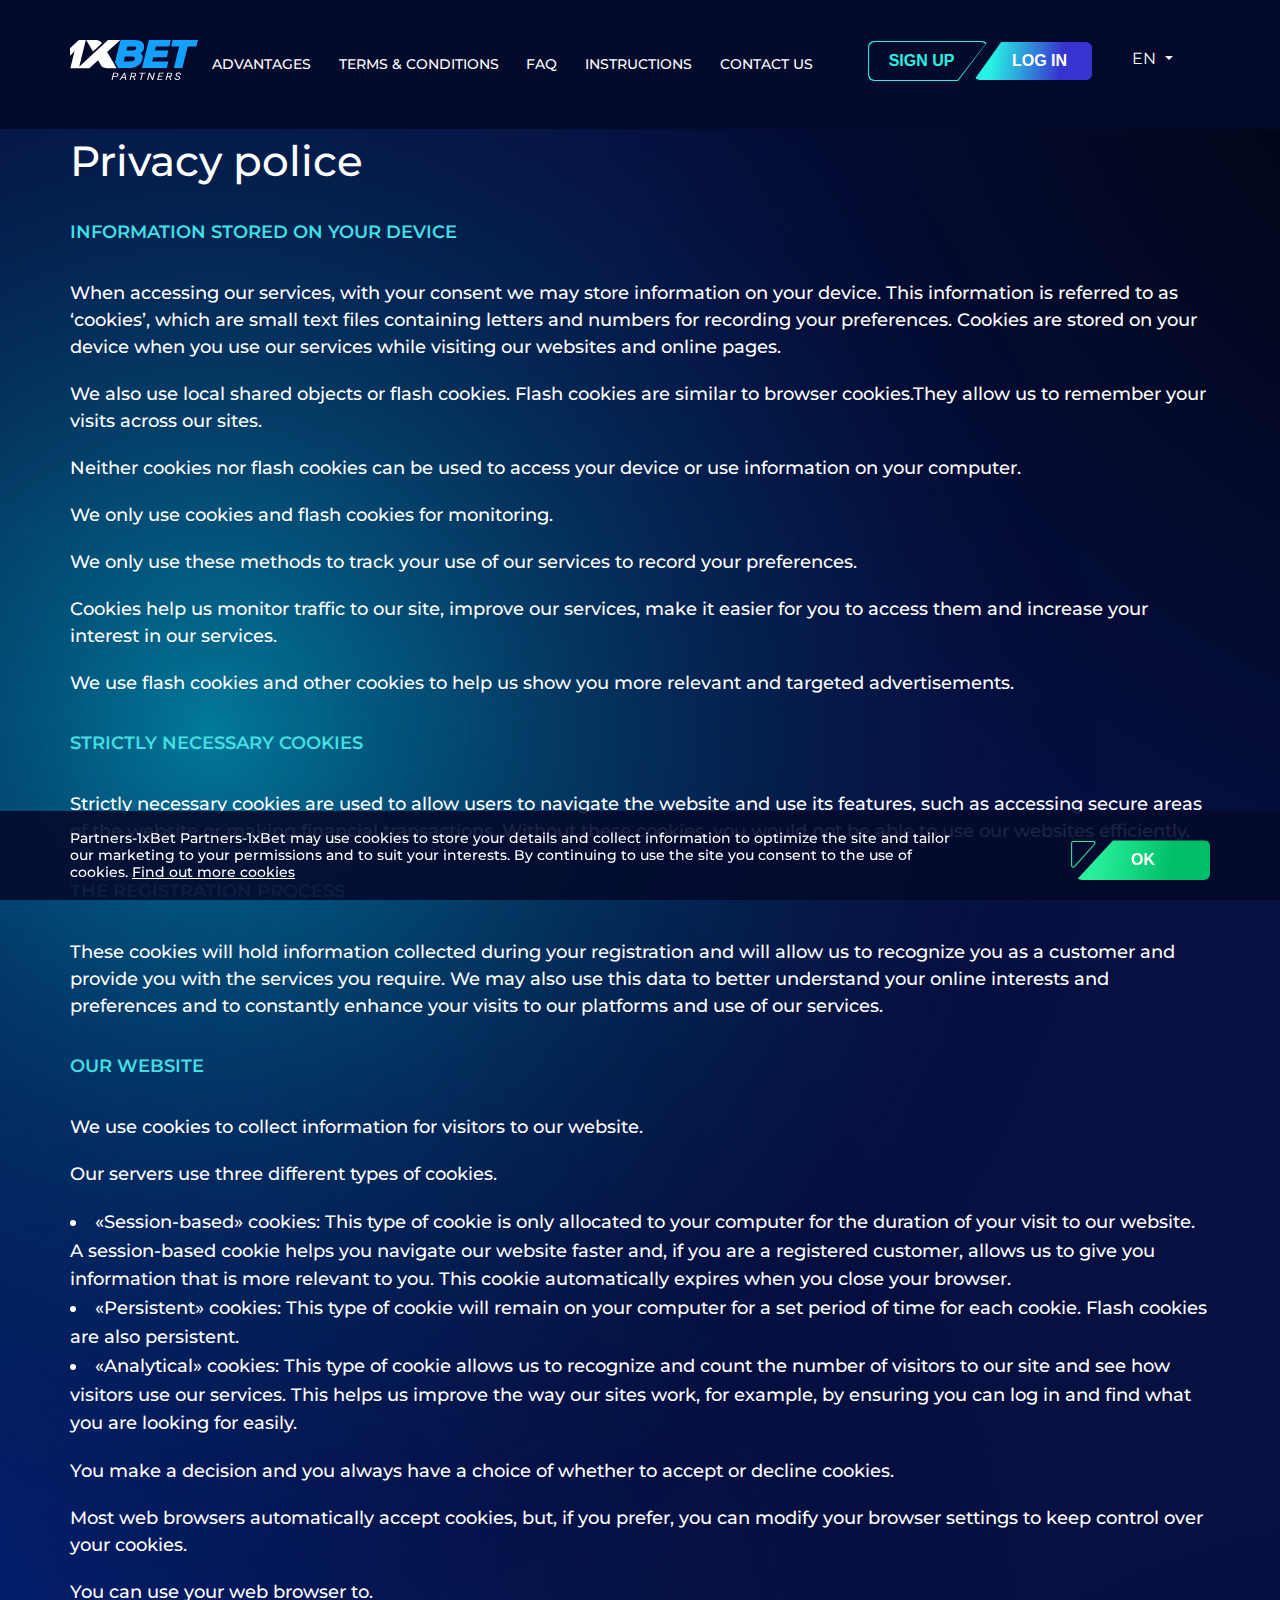
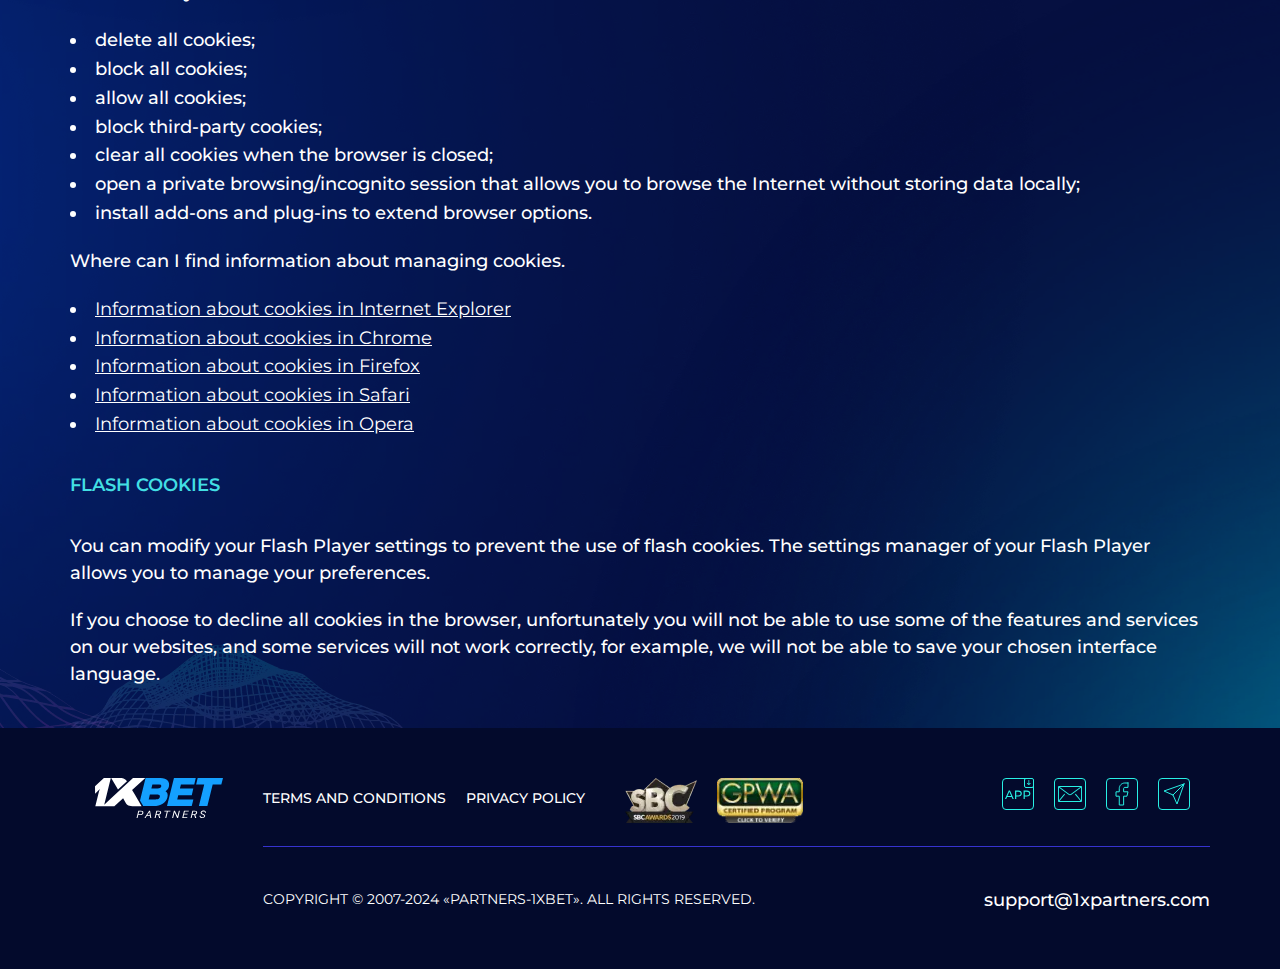
<file: privacy-police.html>
<!DOCTYPE html>
<html lang="en-GB">

<head>
    <meta http-equiv="Content-Type" content="text/html; charset=UTF-8">
    <meta name="viewport" content="width=device-width, initial-scale=1">

    <!-- Google Tag Manager -->
    <script>(function (w, d, s, l, i) {
            w[l] = w[l] || []; w[l].push({
                'gtm.start':
                    new Date().getTime(), event: 'gtm.js'
            }); var f = d.getElementsByTagName(s)[0],
                j = d.createElement(s), dl = l != 'dataLayer' ? '&l=' + l : ''; j.async = true; j.src =
                    'https://www.googletagmanager.com/gtm.js?id=' + i + dl; f.parentNode.insertBefore(j, f);
        })(window, document, 'script', 'dataLayer', 'GTM-WRBSLLLL');</script>
    <!-- End Google Tag Manager -->

    <link rel="preconnect" href="https://fonts.googleapis.com">
    <link rel="preconnect" href="https://fonts.gstatic.com" crossorigin>
    <link href="https://fonts.googleapis.com/css2?family=Montserrat:wght@300;400;500;600;700&display=swap" rel="stylesheet">
    <link rel="stylesheet" href="./css/main.css" media="all" id="theme">
    <script src="./js/jquery.min.js" id="jquery-core-js"></script>
    <script src="https://code.jquery.com/jquery-3.5.1.min.js" integrity="sha256-9/aliU8dGd2tb6OSsuzixeV4y/faTqgFtohetphbbj0=" crossorigin="anonymous"></script>
    <script src="./js/jquery-migrate.min.js" id="jquery-migrate-js"></script>
    <link rel="stylesheet" href="https://cdnjs.cloudflare.com/ajax/libs/font-awesome/6.5.1/css/all.min.css" integrity="sha512-DTOQO9RWCH3ppGqcWaEA1BIZOC6xxalwEsw9c2QQeAIftl+Vegovlnee1c9QX4TctnWMn13TZye+giMm8e2LwA==" crossorigin="anonymous" referrerpolicy="no-referrer" />
    <link rel="icon" href="./img/faviconv2.png" sizes="32x32">
    <link rel="icon" href="./img/faviconv2.png" sizes="192x192">
    <link rel="apple-touch-icon" href="./img/faviconv2.png">
    <meta name="msapplication-TileImage" content="./img/faviconv2.png">
</head>

<body class="home page-template-default page page-id-2">

    <!-- Google Tag Manager (noscript) -->
    <noscript><iframe src="https://www.googletagmanager.com/ns.html?id=GTM-WRBSLLLL" height="0" width="0"
            style="display:none;visibility:hidden"></iframe></noscript>
    <!-- End Google Tag Manager (noscript) -->

    <div id="page" class="site wrapper">
        <!-- <header id="masthead" class="site-header">
            <div class="container">
                <div class="row site-header__row">
                    <div class="site-branding">
                        <a href="https://1xbet-affiliates.com/" class="custom-logo-link" rel="home" aria-current="page"><img width="128" height="40"
                                src="./img/logo.svg" class="custom-logo" alt="Main logo" decoding="async"></a>
                    </div>
                    <nav id="site-navigation" class="main-navigation">
                        <ul class="mobile-nav nav-menu">

                        </ul>
                        <button class="menu-toggle" aria-controls="primary-menu" aria-expanded="false">
                            <span class="burger-btn"> <span></span> </span>
                        </button>
                        <div class="menu-main_menu_en-container">
                            <ul id="primary-menu" class="menu">
                                <li id="menu-item-142"
                                    class="menu-item menu-item-type-custom menu-item-object-custom current-menu-item current_page_item menu-item-home menu-item-142">
                                    <a href="https://1xbet-affiliates.com/#advantages" aria-current="page">Advantages</a>
                                </li>
                                <li id="menu-item-143"
                                    class="menu-item menu-item-type-post_type menu-item-object-page menu-item-143"><a
                                        href="./terms-and-conditions.html">Terms &amp;
                                        Conditions</a></li>
                                <li id="menu-item-144"
                                    class="menu-item menu-item-type-post_type menu-item-object-page menu-item-144"><a
                                        data-goto=".faq1" href="https://1xbet-affiliates.com/#faq" class="menu__link">FAQ</a></li>
                                <li id="menu-item-146"
                                    class="menu-item menu-item-type-post_type menu-item-object-page menu-item-146"><a
                                        href="./instructions.html">Instructions</a></li>
                                <li id="menu-item-147"
                                    class="menu-item menu-item-type-custom menu-item-object-custom current-menu-item current_page_item menu-item-home menu-item-147">
                                    <a data-goto=".contacts1" href="https://1xbet-affiliates.com/#contact" aria-current="page" class="menu__link">Contact Us</a>
                                </li>
                                <li id="menu-item-148"
                                    class="button button--sign menu-item menu-item-type-custom menu-item-object-custom menu-item-148">
                                    <a target="_blank" rel="noopener"
                                        href="https://affpa.top/L?tag=d_2840069m_2387c_&site=2840069&ad=2387">Sign
                                        up</a>
                                </li>
                                <li id="menu-item-149"
                                    class="button button--login menu-item menu-item-type-custom menu-item-object-custom menu-item-149">
                                    <a target="_blank" rel="noopener" href="https://1xpartners.com/ru/sign-in">log
                                        IN</a>
                                </li>
                            </ul>
                        </div>
                    </nav>
                </div>
            </div>
        </header> -->

        <header id="masthead" class="site-header">
            <div class="container">
                <div class="row site-header__row">
                    <div class="site-branding">
                        <a href="https://1xbet-affiliates.com/" class="custom-logo-link" rel="home" aria-current="page"><img width="128" height="40"
                                src="./img/logo.svg" class="custom-logo" alt="Main logo" decoding="async"></a>
                    </div>
                    <nav id="site-navigation" class="main-navigation">
                        <ul class="mobile-nav nav-menu">

                        </ul>
                        <button class="menu-toggle" aria-controls="primary-menu" aria-expanded="false">
                            <span class="burger-btn"> <span></span> </span>
                        </button>
                        <div class="menu-main_menu_en-container">
                            <ul id="primary-menu" class="menu">
                                <li id="menu-item-142"
                                    class="menu-item menu-item-type-custom menu-item-object-custom current-menu-item current_page_item menu-item-home menu-item-142">
                                    <a href="https://1xbet-affiliates.com/#advantages" aria-current="page" data-lang="policy_page-advantages">Advantages</a>
                                </li>
                                <li id="menu-item-143"
                                    class="menu-item menu-item-type-post_type menu-item-object-page menu-item-143"><a
                                        href="./terms-and-conditions.html" data-lang="policy_page-terms">Terms &amp;
                                        Conditions</a></li>
                                <li id="menu-item-144"
                                    class="menu-item menu-item-type-post_type menu-item-object-page menu-item-144"><a
                                        data-goto=".faq1" href="https://1xbet-affiliates.com/#faq" class="menu__link" data-lang="policy_page-faq">FAQ</a></li>
                                <li id="menu-item-146"
                                    class="menu-item menu-item-type-post_type menu-item-object-page menu-item-146"><a
                                        href="./instructions.html" data-lang="policy_page-instructions">Instructions</a></li>
                                <li id="menu-item-147"
                                    class="menu-item menu-item-type-custom menu-item-object-custom current-menu-item current_page_item menu-item-home menu-item-147">
                                    <a data-goto=".contacts1" href="https://1xbet-affiliates.com/#contact" aria-current="page" class="menu__link" data-lang="policy_page-contacts">Contact Us</a>
                                </li>
                                <li id="menu-item-148"
                                    class="button button--sign menu-item menu-item-type-custom menu-item-object-custom menu-item-148">
                                    <a target="_blank" rel="noopener"
                                        href="https://affpa.top/L?tag=d_2840069m_2387c_&site=2840069&ad=2387" data-lang="policy_page-singUp">Sign
                                        up</a>
                                </li>
                                <li id="menu-item-149"
                                    class="button button--login menu-item menu-item-type-custom menu-item-object-custom menu-item-149">
                                    <a target="_blank" rel="noopener" href="https://1xpartners.com/ru/sign-in" data-lang="policy_page-logIn">log
                                        IN</a>
                                </li>
                                <li id="menu-item-150"
                                class="pll-parent-menu-item menu-item menu-item-type-custom menu-item-object-custom menu-item-has-children menu-item-150 menu-item-150-last">
                                    <div class="switch">
                                        <div class="current">
                                          <span>en</span>
                                          <em class="arrow"><svg xmlns="http://www.w3.org/2000/svg" width="18" height="18" viewBox="0 0 18 18"><title>ic_arrow_drop_down_18px</title>
                                        <g fill="#FFFFFF">
                                            <path d="M5 8l4 4 4-4z"></path>
                                        </g>
                                    </svg></em>
                                        </div>
                                        <div class="options">
                                          <ul class="options-list">
                                            <li data-lang="en" data-btn="en" id="enBtn" class="langBtn">English</li>
                                            <li dir="auto" data-lang="ar" data-btn="ar" id="arBtn">عربي</li>
                                            <li data-lang="pt" data-btn="pt" id="ptBtn" class="langBtn">Portugal</li>
                                            <li data-lang="ru" data-btn="ru" id="ruBtn" class="langBtn">Русский</li>
                                            <li data-lang="es" data-btn="es" id="esBtn" class="langBtn">Español</li>
                                          </ul>
                                          <div id="trans-circle"> <svg xmlns="http://www.w3.org/2000/svg" viewBox="0 0 120 120"> <g id="circle" fill="none" fill-rule="evenodd"> <circle id="bg" cx="60" cy="60" r="60" fill="#FFFFFF"/> </g> </svg>
                                        </div>
                                      </div>
                                </li>
                            </ul>
                        </div>
                    </nav>
                </div>
            </div>
        </header>

        <div class="site-decor">
            <div class="container">
                <img src="./img/first-screen-bg-light.webp" alt="Light" class="site-decor__light site-decor__light--1">
                <img src="./img/about-bg-light.webp" alt="Light" class="site-decor__light site-decor__light--2">
                <img src="./img/about-bg-light.webp" alt="" class="site-decor__light site-decor__light--3">
                <img src="./img/about-bg-light.webp" alt="" class="site-decor__light site-decor__light--4">
                <img src="./img/advantages-bg-light.webp" alt="Light" class="site-decor__light site-decor__light--5">
                <img src="./img/about-bg-light.webp" alt="Light" class="site-decor__light site-decor__light--6">
                <img src="./img/advantages-bg-light.webp" alt="Light" class="site-decor__light site-decor__light--7">
                <img src="./img/advantages-bg-light.webp" alt="Light" class="site-decor__light site-decor__light--8">
                <img src="./img/mountains-bottom.webp" alt="Mountains" class="site-decor__mountains">
            </div>
        </div>

        <main class="site-main">
            <section class="typical-page">
                <div class="container">
                    <h2 dir="auto" data-lang="policy_page-h2-1">Privacy police</h2>
                    <h3 dir="auto" data-lang="policy_page-h3-1" class="wp-block-heading">INFORMATION STORED ON YOUR DEVICE</h3>



                    <p dir="auto" data-lang="policy_page-p1">When accessing our services, with your consent we may store information on your device. This
                        information is referred to as ‘cookies’, which are small text files containing letters and
                        numbers for recording your preferences. Cookies are stored on your device when you use our
                        services while visiting our websites and online pages.</p>



                    <p dir="auto" data-lang="policy_page-p2">We also use local shared objects or ‘flash cookies’. ‘Flash cookies’ are similar to browser
                        cookies.They allow us to remember your visits across our sites.</p>



                    <p dir="auto" data-lang="policy_page-p3">Neither cookies nor flash cookies can be used to access your device or use information on your
                        computer.</p>



                    <p dir="auto" data-lang="policy_page-p4">We only use cookies and ‘flash cookies’ for monitoring.</p>



                    <p dir="auto" data-lang="policy_page-p5">We only use these methods to track your use of our services to record your preferences.</p>



                    <p dir="auto" data-lang="policy_page-p6">Cookies help us monitor traffic to our site, improve our services, make it easier for you to
                        access them and increase your interest in our services.</p>



                    <p dir="auto" data-lang="policy_page-p7">We use flash cookies and other cookies to help us show you more relevant and targeted
                        advertisements.</p>



                    <h3 dir="auto" data-lang="policy_page-h3-2" class="wp-block-heading">STRICTLY NECESSARY COOKIES</h3>



                    <p dir="auto" data-lang="policy_page-p8">Strictly necessary cookies are used to allow users to navigate the website and use its features,
                        such as accessing secure areas of the website or making financial transactions. Without these
                        cookies, you would not be able to use our websites efficiently.</p>



                    <h3 dir="auto" data-lang="policy_page-h3-3" class="wp-block-heading">THE REGISTRATION PROCESS</h3>



                    <p dir="auto" data-lang="policy_page-p9">These cookies will hold information collected during your registration and will allow us to
                        recognize you as a customer and provide you with the services you require. We may also use this
                        data to better understand your online interests and preferences and to constantly enhance your
                        visits to our platforms and use of our services.</p>



                    <h3 dir="auto" data-lang="policy_page-h3-4" class="wp-block-heading">OUR WEBSITE</h3>



                    <p dir="auto" data-lang="policy_page-p10">We use cookies to collect information for visitors to our website.</p>



                    <p dir="auto" data-lang="policy_page-p11">Our servers use three different types of cookies.</p>



                    <ul>
                        <li dir="auto" data-lang="policy_page-ul1-1">«Session-based» cookies: This type of cookie is only allocated to your computer for the
                            duration of your visit to our website. A session-based cookie helps you navigate our website
                            faster and, if you are a registered customer, allows us to give you information that is more
                            relevant to you. This cookie automatically expires when you close your browser.</li>



                        <li dir="auto" data-lang="policy_page-ul1-2">«Persistent» cookies: This type of cookie will remain on your computer for a set period of
                            time for each cookie. Flash cookies are also persistent.</li>



                        <li dir="auto" data-lang="policy_page-ul1-3">«Analytical» cookies: This type of cookie allows us to recognize and count the number of
                            visitors to our site and see how visitors use our services. This helps us improve the way
                            our sites work, for example, by ensuring you can log in and find what you are looking for
                            easily.</li>
                    </ul>



                    <p dir="auto" data-lang="policy_page-p12">You make a decision and you always have a choice of whether to accept or decline cookies.</p>



                    <p dir="auto" data-lang="policy_page-p13">Most web browsers automatically accept cookies, but, if you prefer, you can modify your browser
                        settings to keep control over your cookies.</p>



                    <p dir="auto" data-lang="policy_page-p14">You can use your web browser to.</p>



                    <ul>
                        <li dir="auto" data-lang="policy_page-ul2-1">delete all cookies;</li>



                        <li dir="auto" data-lang="policy_page-ul2-2">block all cookies;</li>



                        <li dir="auto" data-lang="policy_page-ul2-3">allow all cookies;</li>



                        <li dir="auto" data-lang="policy_page-ul2-4">block third-party cookies;</li>



                        <li dir="auto" data-lang="policy_page-ul2-5">clear all cookies when the browser is closed;</li>



                        <li dir="auto" data-lang="policy_page-ul2-6">open a “private browsing”/”incognito” session that allows you to browse the Internet without
                            storing data locally;</li>



                        <li dir="auto" data-lang="policy_page-ul2-7">install add-ons and plug-ins to extend browser options.</li>
                    </ul>



                    <p dir="auto" data-lang="policy_page-p15">Where can I find information about managing cookies.</p>



                    <ul>
                        <li><a href="https://support.microsoft.com/ru-ru/topic/%D1%83%D0%B4%D0%B0%D0%BB%D0%B5%D0%BD%D0%B8%D0%B5-%D1%84%D0%B0%D0%B9%D0%BB%D0%BE%D0%B2-cookie-%D0%B2-internet-explorer-bca9446f-d873-78de-77ba-d42645fa52fc"
                                target="_blank" rel="noreferrer noopener" data-lang="policy_page-ul3-1">Information about cookies in Internet
                                Explorer</a></li>



                        <li><a href="https://support.google.com/chrome/answer/95647?hl=en-GB" target="_blank"
                                rel="noreferrer noopener" data-lang="policy_page-ul3-2">Information about cookies in Chrome</a></li>



                        <li><a href="https://support.mozilla.org/en-US/kb/delete-browsing-search-download-history-firefox?redirectslug=Clear+Recent+History&redirectlocale=en-US"
                                target="_blank" rel="noreferrer noopener" data-lang="policy_page-ul3-3">Information about cookies in Firefox</a></li>



                        <li><a href="https://support.apple.com/ru-ru/guide/safari/sfri11471/mac" target="_blank"
                                rel="noreferrer noopener" data-lang="policy_page-ul3-4">Information about cookies in Safari</a></li>



                        <li><a href="https://help.opera.com/ru/latest/web-preferences/" target="_blank"
                                rel="noreferrer noopener" data-lang="policy_page-ul3-5">Information about cookies in Opera</a></li>
                    </ul>



                    <h3 dir="auto" data-lang="policy_page-p16" class="wp-block-heading">FLASH COOKIES</h3>



                    <p dir="auto" data-lang="policy_page-p17">You can modify your Flash Player settings to prevent the use of flash cookies. The settings
                        manager of your Flash Player allows you to manage your preferences.</p>



                    <p dir="auto" data-lang="policy_page-p18">If you choose to decline all cookies in the browser, unfortunately you will not be able to use
                        some of the features and services on our websites, and some services will not work correctly,
                        for example, we will not be able to save your chosen interface language.</p>
                </div>
            </section>
        </main>


        <footer class="site-footer">
            <div class="container site-footer__container">
                <div class="site-footer-top site-footer__top">
                    <a href="https://1xbet-affiliates.com/" class="site-footer-logo site-footer__logo">
                        <img src="./img/logo(1).svg" alt="Main logo for footer" class="site-footer-logo__img">
                    </a>
                    <div class="site-footer-menu site-footer__menu">
                        <ul class="site-footer-menu-list">
                            <li dir="auto" class="site-footer-menu-list-item site-footer-menu-list__item">
                                <a dir="auto" data-lang="policy_page-terms2" href="./terms-and-conditions.html"
                                    class="site-footer-menu-list-item-link">Terms and conditions</a>
                            </li>
                            <li dir="auto" class="site-footer-menu-list-item site-footer-menu-list__item">
                                <a dir="auto" data-lang="policy_page-policy" href="./privacy-police.html" class="site-footer-menu-list-item-link">Privacy
                                    Policy</a>
                            </li>
                            <li
                                class="site-footer-menu-list-item site-footer-menu-list__item site-footer-menu-list__item--img">
                                <a href="#" class="site-footer-menu-list-item-link">
                                    <img src="./img/sbc.webp" alt="sbc logo"
                                        class="site-footer-menu-list-item-link__img">
                                </a>
                            </li>
                            <li
                                class="site-footer-menu-list-item site-footer-menu-list__item site-footer-menu-list__item--img">
                                <a href="https://certify.gpwa.org/verify/1xpartners.com" target="_blank"
                                    class="site-footer-menu-list-item-link">
                                    <img src="./img/gpwa-icon.webp" alt="gpwa logo"
                                        class="site-footer-menu-list-item-link__img">
                                </a>
                            </li>
                        </ul>
                        <ul class="site-footer-menu-social">
                            <li class="site-footer-menu-social-item site-footer-menu-social__item">
                                <a href="https://dkr84sogf1xdp.cloudfront.net/1xpartners/android/app.apk"
                                    class="site-footer-menu-social-item-link">
                                    <img src="./img/app-icon.svg" alt="app icon"
                                        class="site-footer-menu-social-item-link__img">
                                </a>
                            </li>
                            <li class="site-footer-menu-social-item site-footer-menu-social__item">
                                <a href="mailto:nikita_bol_product@wwm.agency"
                                    class="site-footer-menu-social-item-link">
                                    <img src="./img/icon-mail.svg" alt="email icon"
                                        class="site-footer-menu-social-item-link__img">
                                </a>
                            </li>
                            <li class="site-footer-menu-social-item site-footer-menu-social__item">
                                <a href="https://www.facebook.com/people/1XBET-Affiliate-Program/100083498345179/"
                                    target="_blank" class="site-footer-menu-social-item-link">
                                    <img src="./img/icon-fb.svg" alt="facebook icon"
                                        class="site-footer-menu-social-item-link__img">
                                </a>
                            </li>
                            <li class="site-footer-menu-social-item site-footer-menu-social__item">
                                <a href="https://t.me/News_1X_partners" target="_blank"
                                    class="site-footer-menu-social-item-link">
                                    <img src="./img/icon-telegram.svg" alt="telegram icon"
                                        class="site-footer-menu-social-item-link__img">
                                </a>
                            </li>
                        </ul>
                    </div>
                </div>
                <div class="site-footer-bottom">
                    <p dir="auto" class="site-footer-copyright">Copyright © 2007-2024 «Partners-1xBet». All rights reserved.</p>
                    <a dir="auto" href="mailto:support@1xpartners.com" class="site-footer-email">support@1xpartners.com</a>
                </div>
            </div>
            <div class="modal">
                <div class="container modal__container">
                    <div class="modal-window modal__window">
                        <div class="modal-window-content">
                            <p dir="auto" class="modal-window-text modal-window__text">Partners-1xBet Partners-1xBet may use
                                cookies to store your details and collect information to optimize the site and tailor
                                our marketing to your permissions and to suit your interests. By continuing to use the
                                site you consent to the use of cookies. <a dir="auto" href="./cookies.html"
                                    class="modal-window-link">Find out more cookies</a></p>
                            <button type="button"
                                class="btn btn--green modal-window-close modal-window__close">ok</button>
                        </div>
                    </div>
                </div>
            </div>
        </footer>
    </div>

    <script src="./js/navigation.js"></script>
    <script src="https://smtpjs.com/v3/smtp.js"></script>
    <script src="./js/sendEmail.js"></script>
    <script src="./js/main.js"></script>

</body>

</html>
</file>
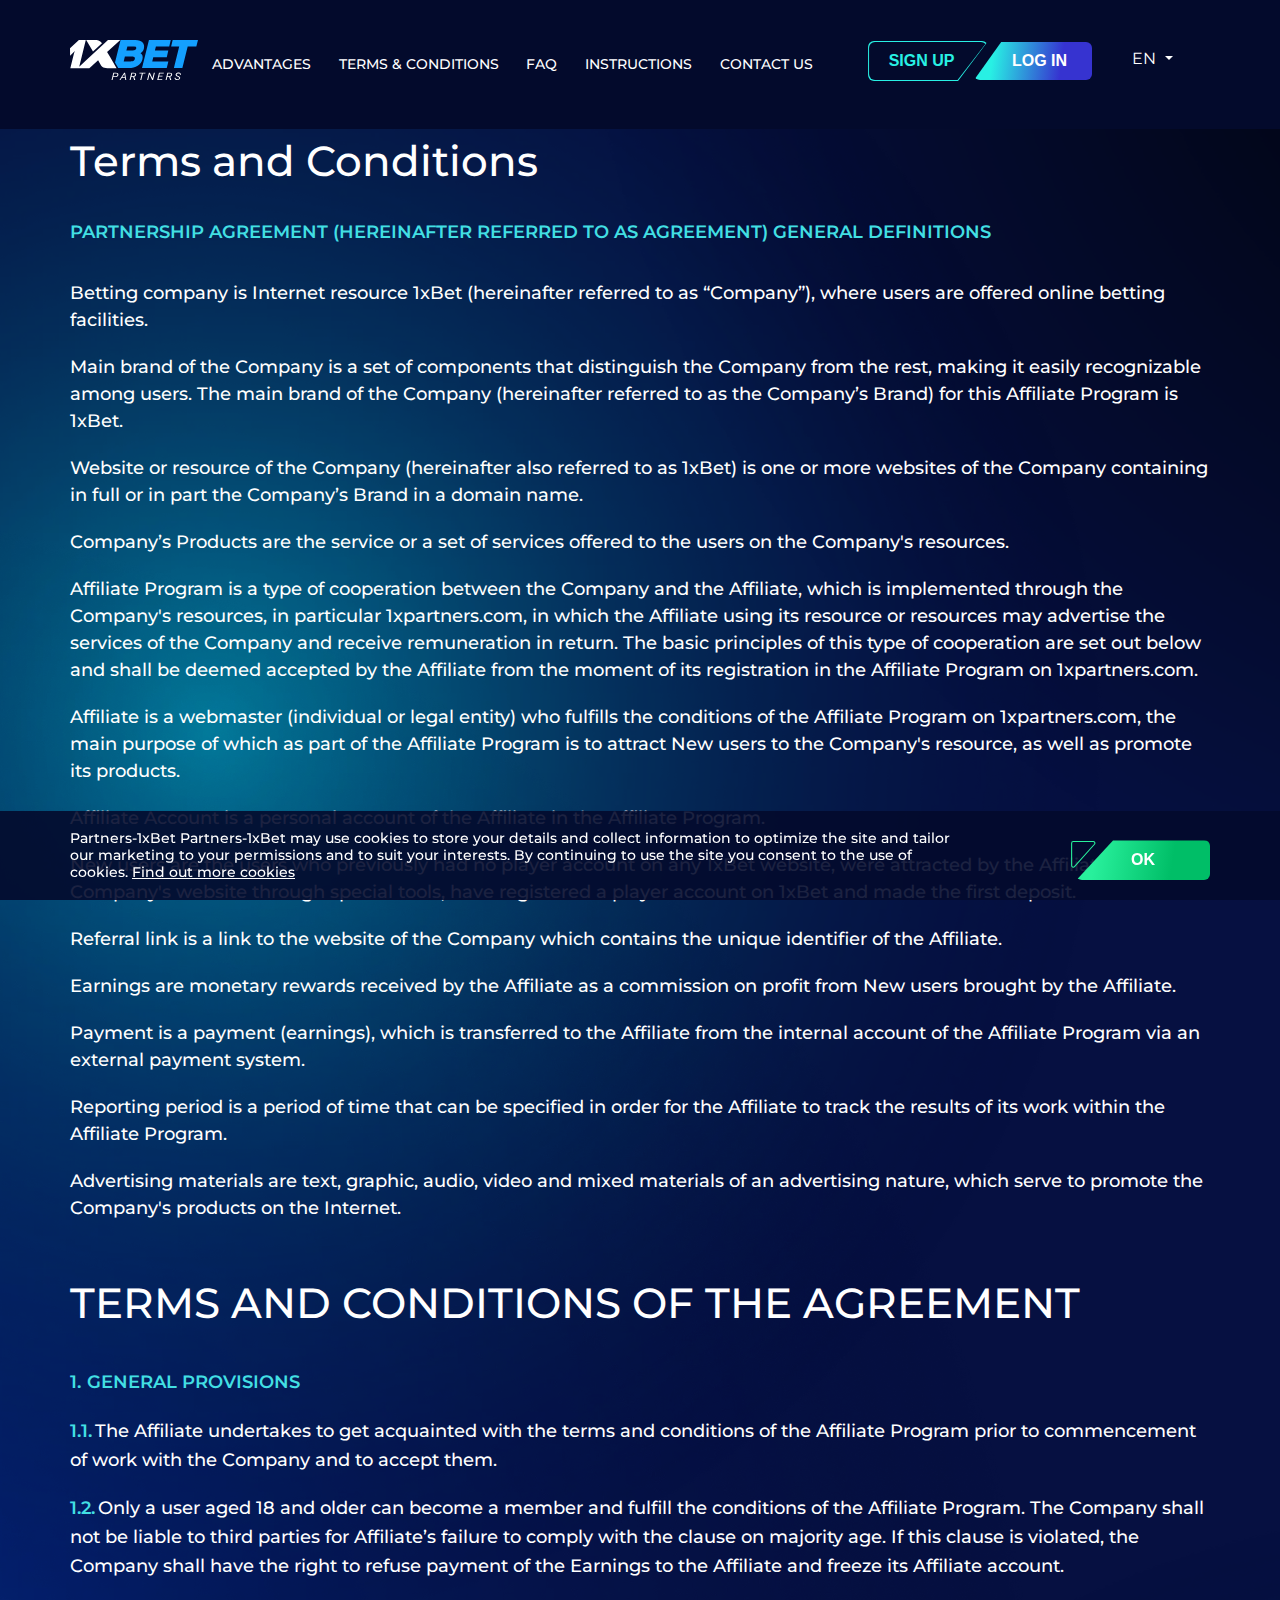
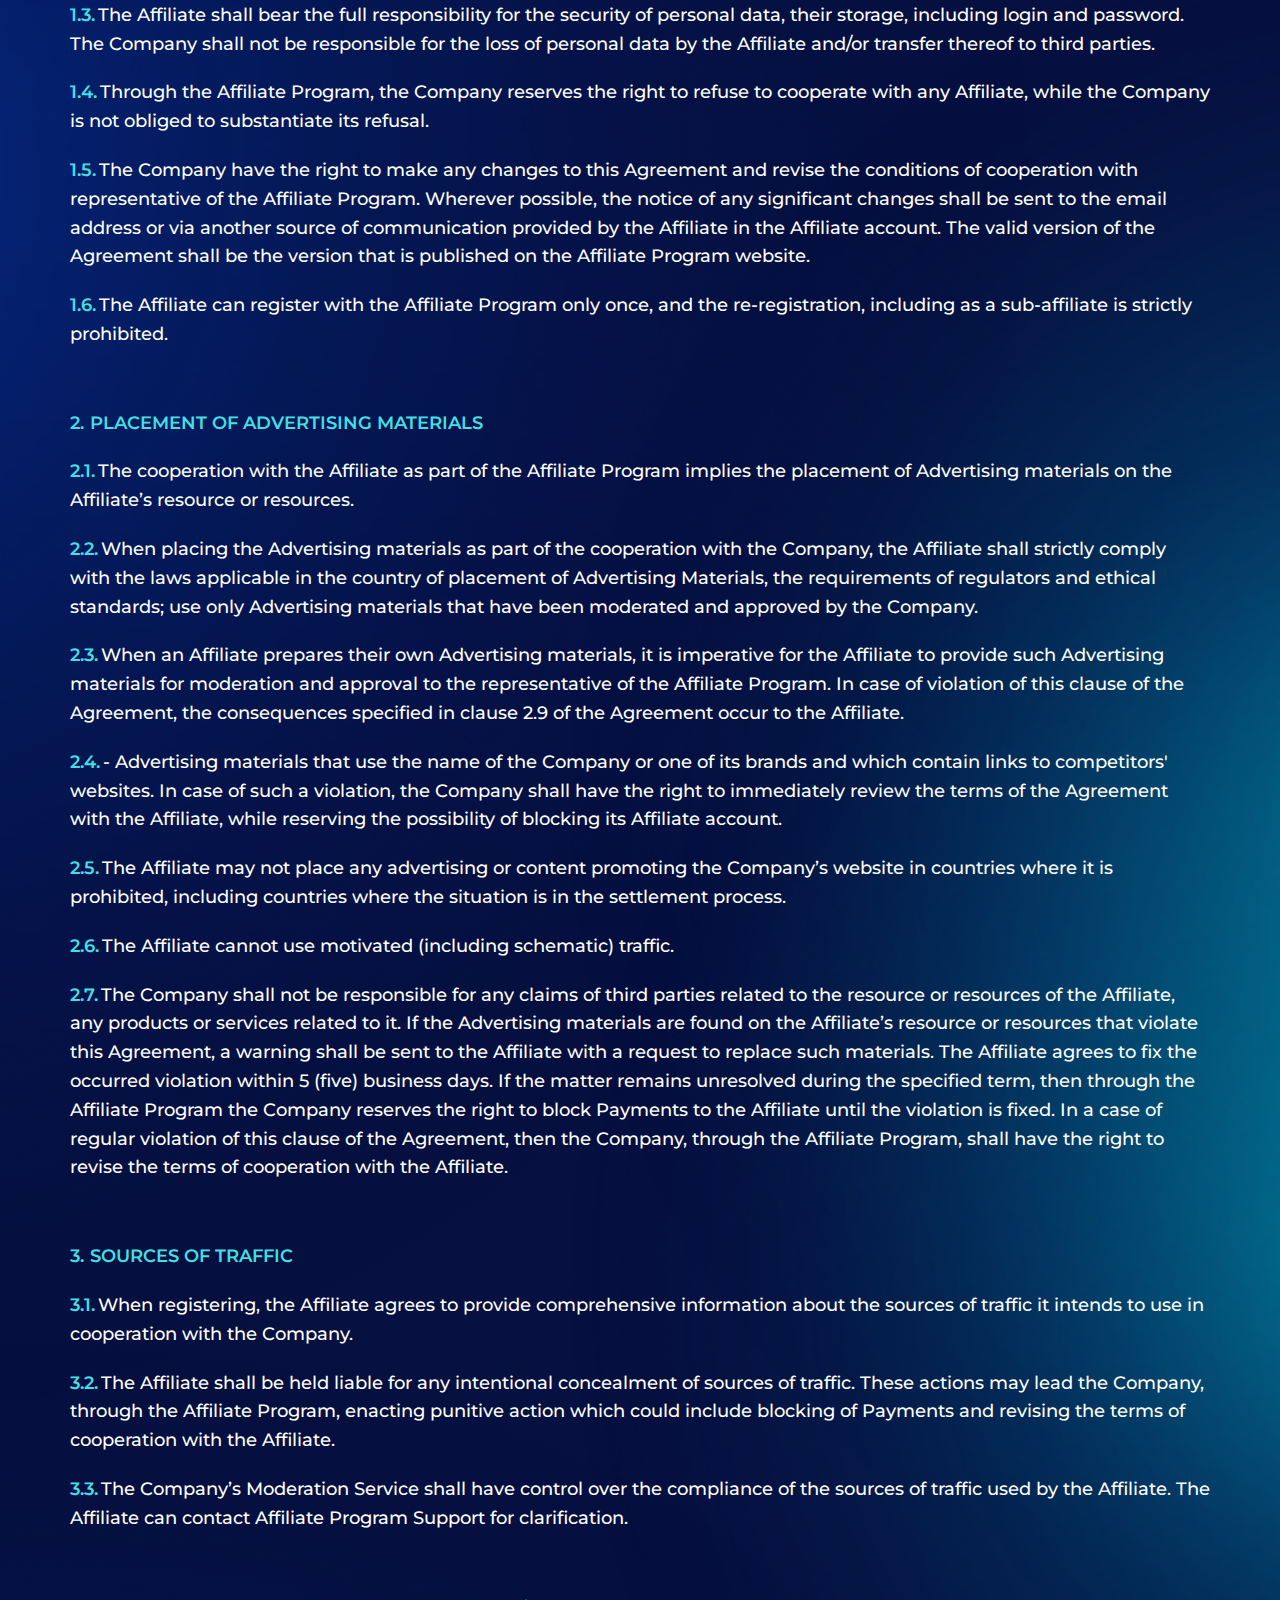
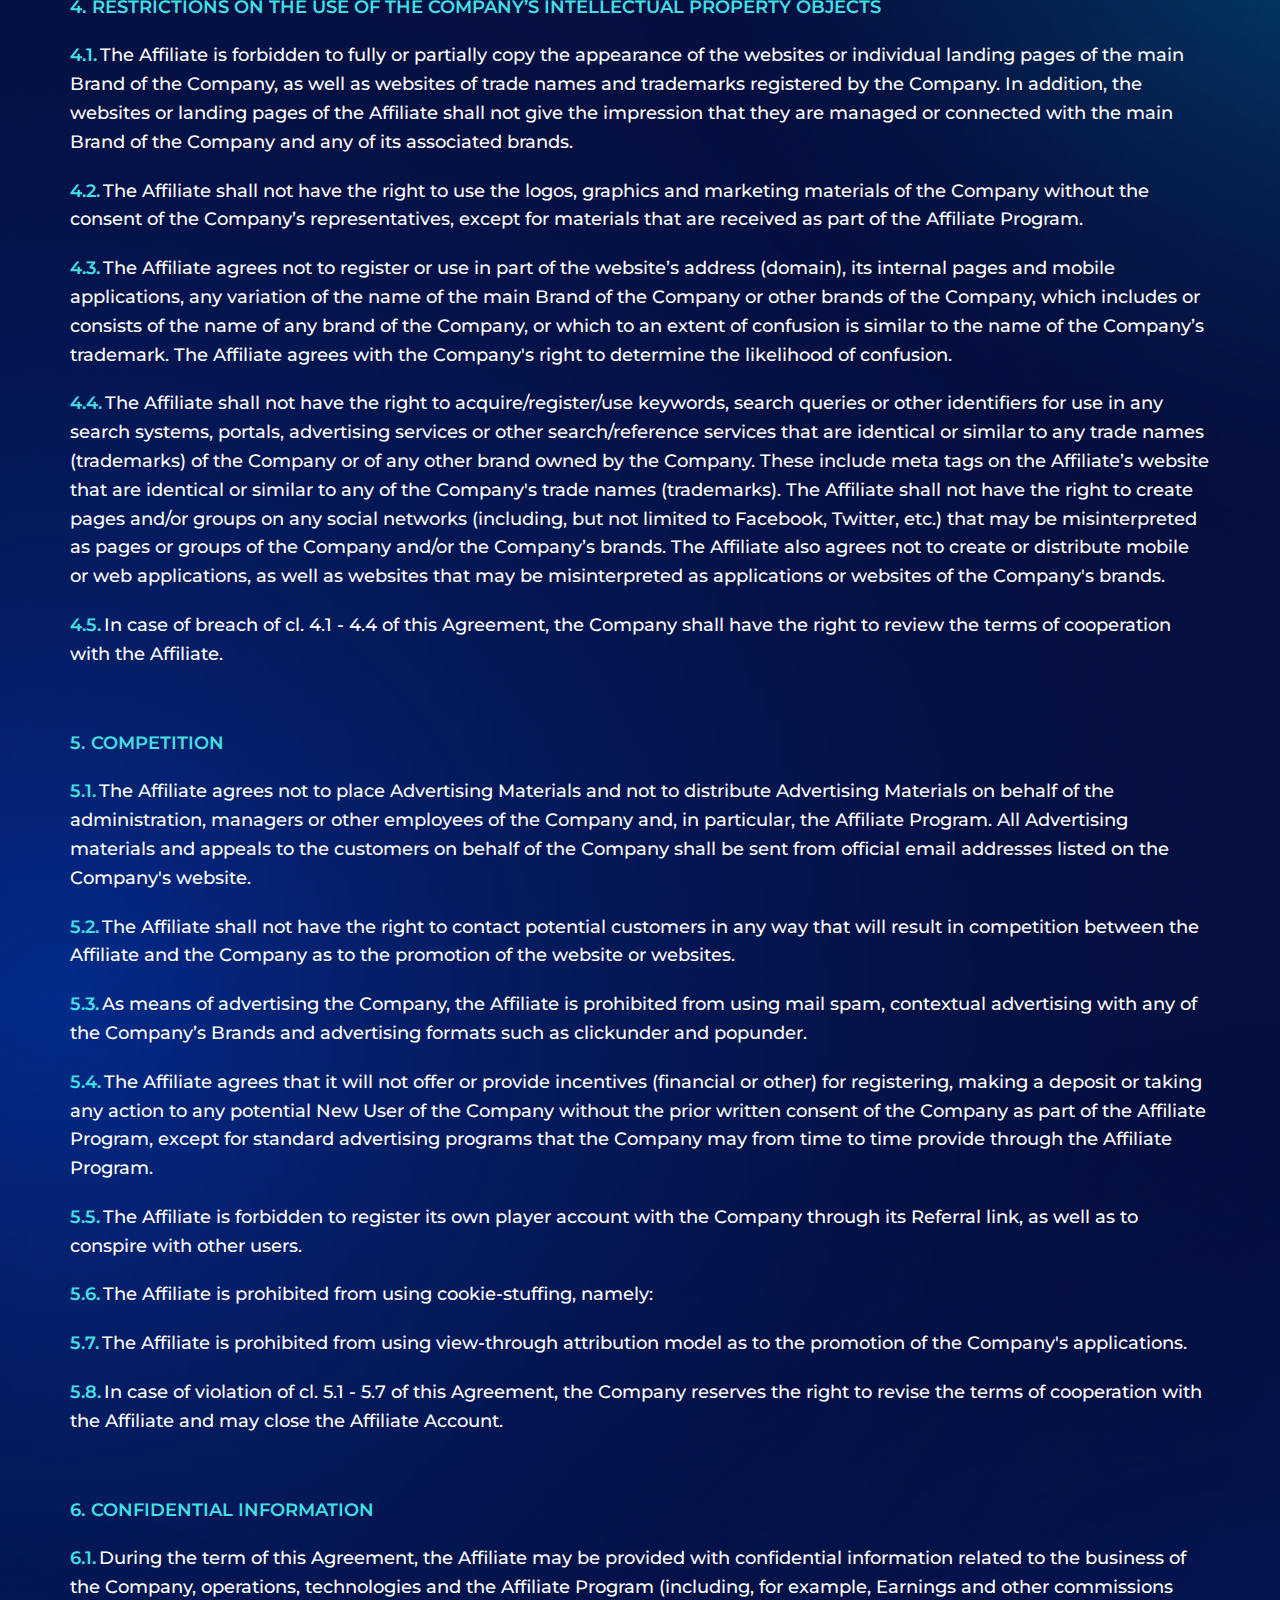
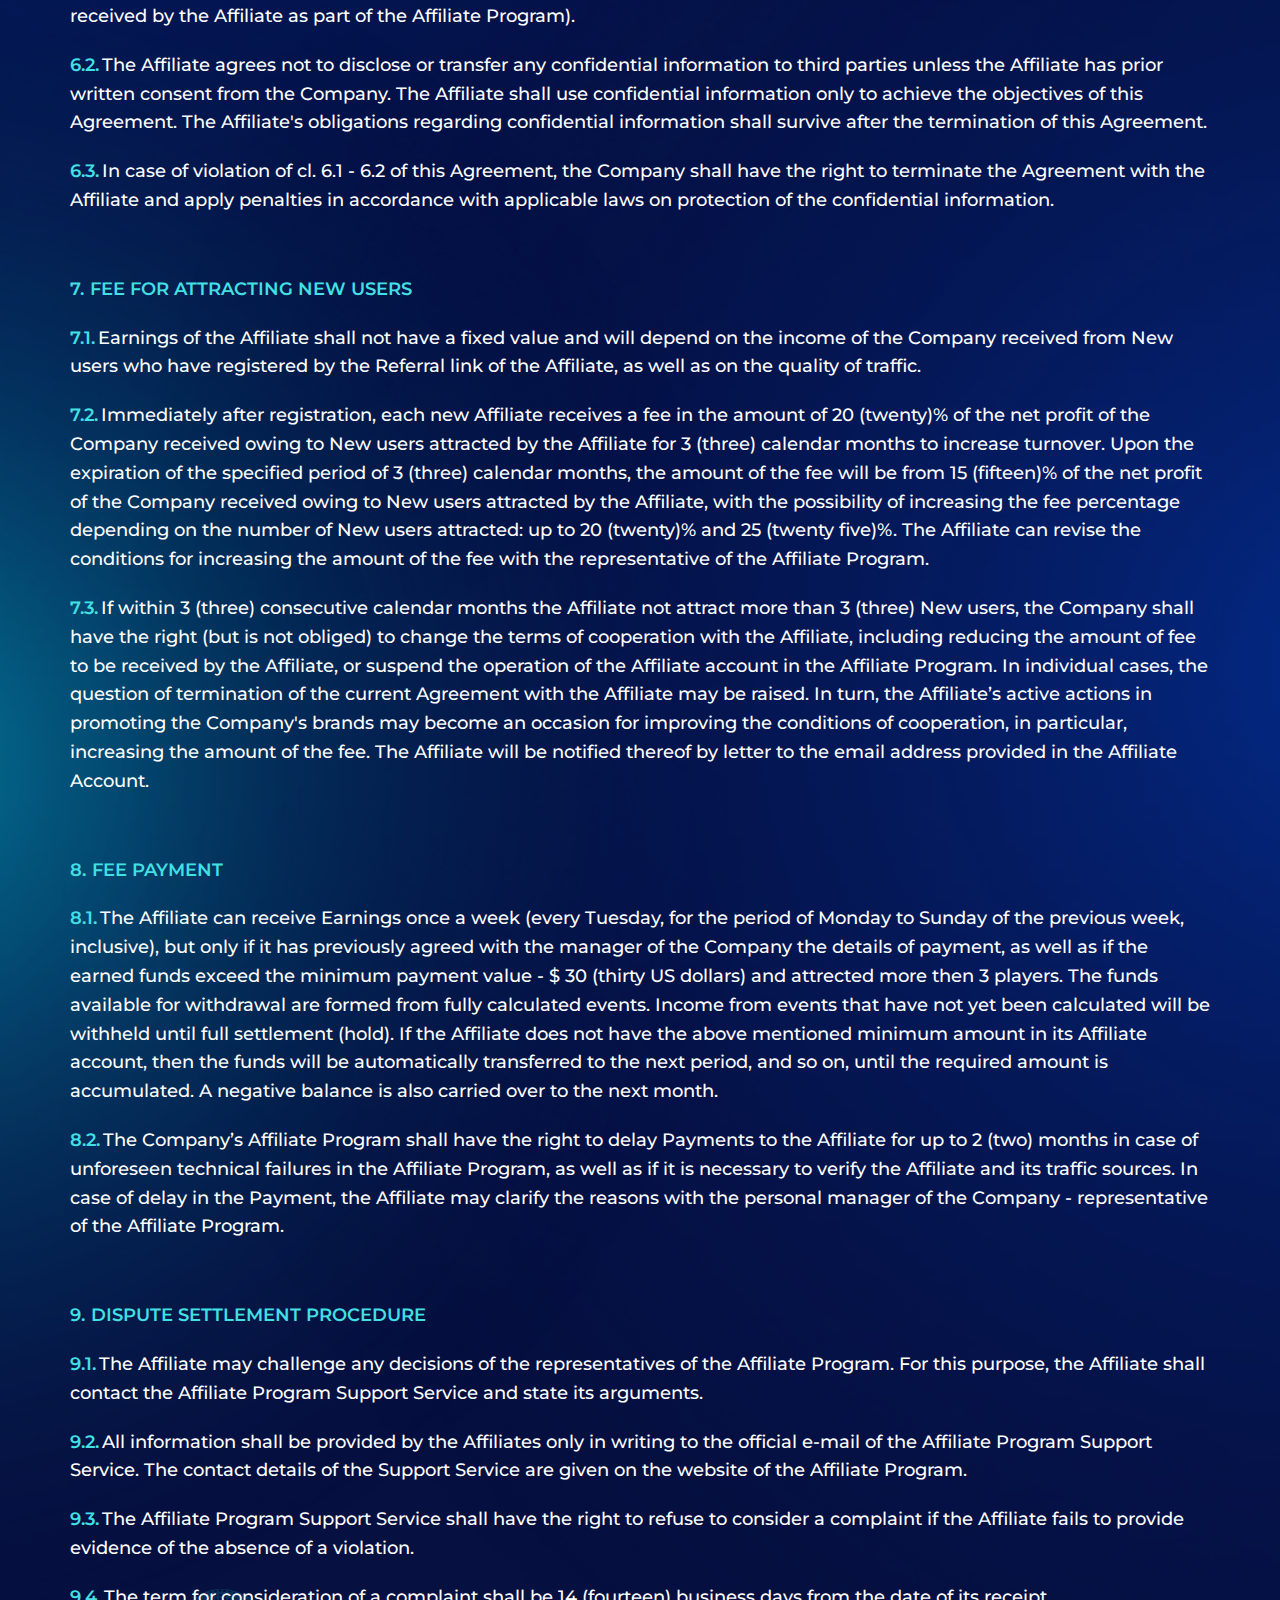
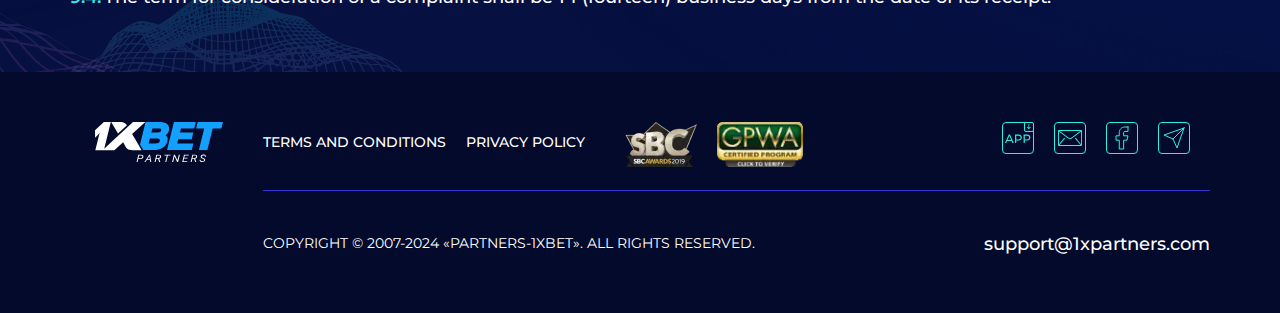
<file: terms-and-conditions.html>
<!DOCTYPE html>
<html lang="en-GB">

<head>
    <meta http-equiv="Content-Type" content="text/html; charset=UTF-8">
    <meta name="viewport" content="width=device-width, initial-scale=1">

    <!-- Google Tag Manager -->
    <script>(function (w, d, s, l, i) {
            w[l] = w[l] || []; w[l].push({
                'gtm.start':
                    new Date().getTime(), event: 'gtm.js'
            }); var f = d.getElementsByTagName(s)[0],
                j = d.createElement(s), dl = l != 'dataLayer' ? '&l=' + l : ''; j.async = true; j.src =
                    'https://www.googletagmanager.com/gtm.js?id=' + i + dl; f.parentNode.insertBefore(j, f);
        })(window, document, 'script', 'dataLayer', 'GTM-WRBSLLLL');</script>
    <!-- End Google Tag Manager -->

    <link rel="preconnect" href="https://fonts.googleapis.com">
    <link rel="preconnect" href="https://fonts.gstatic.com" crossorigin>
    <link href="https://fonts.googleapis.com/css2?family=Montserrat:wght@300;400;500;600;700&display=swap" rel="stylesheet">
    <link rel="stylesheet" href="./css/main.css" media="all" id="theme">
    <script src="./js/jquery.min.js" id="jquery-core-js"></script>
    <script src="https://code.jquery.com/jquery-3.5.1.min.js" integrity="sha256-9/aliU8dGd2tb6OSsuzixeV4y/faTqgFtohetphbbj0=" crossorigin="anonymous"></script>
    <script src="./js/jquery-migrate.min.js" id="jquery-migrate-js"></script>
    <link rel="stylesheet" href="https://cdnjs.cloudflare.com/ajax/libs/font-awesome/6.5.1/css/all.min.css" integrity="sha512-DTOQO9RWCH3ppGqcWaEA1BIZOC6xxalwEsw9c2QQeAIftl+Vegovlnee1c9QX4TctnWMn13TZye+giMm8e2LwA==" crossorigin="anonymous" referrerpolicy="no-referrer" />
    <link rel="icon" href="./img/faviconv2.png" sizes="32x32">
    <link rel="icon" href="./img/faviconv2.png" sizes="192x192">
    <link rel="apple-touch-icon" href="./img/faviconv2.png">
    <meta name="msapplication-TileImage" content="./img/faviconv2.png">
</head>

<body class="home page-template-default page page-id-2">

    <!-- Google Tag Manager (noscript) -->
    <noscript><iframe src="https://www.googletagmanager.com/ns.html?id=GTM-WRBSLLLL" height="0" width="0"
            style="display:none;visibility:hidden"></iframe></noscript>
    <!-- End Google Tag Manager (noscript) -->

    <div id="page" class="site wrapper">
        <header id="masthead" class="site-header">
            <div class="container">
                <div class="row site-header__row">
                    <div class="site-branding">
                        <a href="https://1xbet-affiliates.com/" class="custom-logo-link" rel="home" aria-current="page"><img width="128" height="40"
                                src="./img/logo.svg" class="custom-logo" alt="Main logo" decoding="async"></a>
                    </div>
                    <nav id="site-navigation" class="main-navigation">
                        <ul class="mobile-nav nav-menu">

                        </ul>
                        <button class="menu-toggle" aria-controls="primary-menu" aria-expanded="false">
                            <span class="burger-btn"> <span></span> </span>
                        </button>
                        <div class="menu-main_menu_en-container">
                            <ul id="primary-menu" class="menu">
                                <li id="menu-item-142"
                                    class="menu-item menu-item-type-custom menu-item-object-custom current-menu-item current_page_item menu-item-home menu-item-142">
                                    <a href="https://1xbet-affiliates.com/#advantages" aria-current="page" data-lang="terms_page-advantages">Advantages</a>
                                </li>
                                <li id="menu-item-143"
                                    class="menu-item menu-item-type-post_type menu-item-object-page menu-item-143"><a
                                        href="./terms-and-conditions.html" data-lang="terms_page-terms">Terms &amp;
                                        Conditions</a></li>
                                <li id="menu-item-144"
                                    class="menu-item menu-item-type-post_type menu-item-object-page menu-item-144"><a
                                        data-goto=".faq1" href="https://1xbet-affiliates.com/#faq" class="menu__link" data-lang="terms_page-faq">FAQ</a></li>
                                <li id="menu-item-146"
                                    class="menu-item menu-item-type-post_type menu-item-object-page menu-item-146"><a
                                        href="./instructions.html" data-lang="terms_page-instructions">Instructions</a></li>
                                <li id="menu-item-147"
                                    class="menu-item menu-item-type-custom menu-item-object-custom current-menu-item current_page_item menu-item-home menu-item-147">
                                    <a data-goto=".contacts1" href="https://1xbet-affiliates.com/#contact" aria-current="page" class="menu__link" data-lang="terms_page-contacts">Contact Us</a>
                                </li>
                                <li id="menu-item-148"
                                    class="button button--sign menu-item menu-item-type-custom menu-item-object-custom menu-item-148">
                                    <a target="_blank" rel="noopener"
                                        href="https://affpa.top/L?tag=d_2840069m_2387c_&site=2840069&ad=2387" data-lang="terms_page-singUp">Sign
                                        up</a>
                                </li>
                                <li id="menu-item-149"
                                    class="button button--login menu-item menu-item-type-custom menu-item-object-custom menu-item-149">
                                    <a target="_blank" rel="noopener" href="https://1xpartners.com/ru/sign-in" data-lang="terms_page-logIn">log
                                        IN</a>
                                </li>
                                <li id="menu-item-150"
                                class="pll-parent-menu-item menu-item menu-item-type-custom menu-item-object-custom menu-item-has-children menu-item-150 menu-item-150-last">
                                    <div class="switch">
                                        <div class="current">
                                          <span>en</span>
                                          <em class="arrow"><svg xmlns="http://www.w3.org/2000/svg" width="18" height="18" viewBox="0 0 18 18"><title>ic_arrow_drop_down_18px</title>
                                        <g fill="#FFFFFF">
                                            <path d="M5 8l4 4 4-4z"></path>
                                        </g>
                                    </svg></em>
                                        </div>
                                        <div class="options">
                                          <ul class="options-list">
                                            <li data-lang="en" data-btn="en" id="enBtn" class="langBtn">English</li>
                                            <li dir="auto" data-lang="ar" data-btn="ar" id="arBtn">عربي</li>
                                            <li data-lang="pt" data-btn="pt" id="ptBtn" class="langBtn">Portugal</li>
                                            <li data-lang="ru" data-btn="ru" id="ruBtn" class="langBtn">Русский</li>
                                            <li data-lang="es" data-btn="es" id="esBtn" class="langBtn">Español</li>
                                          </ul>
                                          <div id="trans-circle"> <svg xmlns="http://www.w3.org/2000/svg" viewBox="0 0 120 120"> <g id="circle" fill="none" fill-rule="evenodd"> <circle id="bg" cx="60" cy="60" r="60" fill="#FFFFFF"/> </g> </svg>
                                        </div>
                                      </div>
                                </li>
                            </ul>
                        </div>
                    </nav>
                </div>
            </div>
        </header>

        <div class="site-decor">
            <div class="container">
                <img src="./img/first-screen-bg-light.webp" alt="Light" class="site-decor__light site-decor__light--1">
                <img src="./img/about-bg-light.webp" alt="Light" class="site-decor__light site-decor__light--2">
                <img src="./img/about-bg-light.webp" alt="" class="site-decor__light site-decor__light--3">
                <img src="./img/about-bg-light.webp" alt="" class="site-decor__light site-decor__light--4">
                <img src="./img/advantages-bg-light.webp" alt="Light" class="site-decor__light site-decor__light--5">
                <img src="./img/about-bg-light.webp" alt="Light" class="site-decor__light site-decor__light--6">
                <img src="./img/advantages-bg-light.webp" alt="Light" class="site-decor__light site-decor__light--7">
                <img src="./img/advantages-bg-light.webp" alt="Light" class="site-decor__light site-decor__light--8">
                <img src="./img/mountains-bottom.webp" alt="Mountains" class="site-decor__mountains">
            </div>
        </div>

        <main class="site-main">
            <section class="typical-page">
                <div class="container">
                    <h2 dir="auto" data-lang="terms_page-title">Terms and conditions</h2>
                    <h3 dir="auto" class="wp-block-heading" data-lang="terms_page-partnership">PARTNERSHIP AGREEMENT (HEREINAFTER REFERRED TO AS AGREEMENT) GENERAL
                        DEFINITIONS</h3>



                    <p dir="auto" data-lang="terms_page-bettingCompany">Betting company is Internet resource 1xBet (hereinafter referred to as “Company”), where users
                        are offered online betting facilities.</p>



                    <p dir="auto" data-lang="terms_page-mainBrand">Main brand of the Company is a set of components that distinguish the Company from the rest,
                        making it easily recognizable among users. The main brand of the Company (hereinafter referred
                        to as the Company’s Brand) for this Affiliate Program is1xBet.</p>



                    <p dir="auto" data-lang="terms_page-websiteOrResource">Website or resource of the Company (hereinafter also referred to as 1xBet) is one or more
                        websites of the Company containing in full or in part the Company’s Brand in a domain name.</p>



                    <p dir="auto" data-lang="terms_page-companyProducts">Company’s Products are the service or a set of services offered to the users on the Company’s
                        resources.</p>



                    <p dir="auto" data-lang="terms_page-affiliateProgram">Affiliate Program is a type of cooperation between the Company and the Affiliate, which is
                        implemented through the Company’s resources, in particular 1xpartners.com, in which the
                        Affiliate using its resource or resources may advertise the services of the Company and receive
                        remuneration in return. The basic principles of this type of cooperation are set out below and
                        shall be deemed accepted by the Affiliate from the moment of its registration in the Affiliate
                        Program on 1xpartners.com.</p>



                    <p dir="auto" data-lang="terms_page-webmaster">Affiliate is a webmaster (individual or legal entity) who fulfills the conditions of the
                        Affiliate Program on 1xpartners.com, the main purpose of which as part of the Affiliate Program
                        is to attract New users to the Company’s resource, as well as promote its products.</p>



                    <p dir="auto" data-lang="terms_page-p1">Affiliate Account is a personal account of the Affiliate in the Affiliate Program.</p>



                    <p dir="auto" data-lang="terms_page-p2">New users are the users who previously had no player account on any 1xBet website, were attracted
                        by the Affiliate to the Company’s website through special tools, have registered a player
                        account on 1xBet and made the first deposit.</p>



                    <p dir="auto" data-lang="terms_page-p3">Referral link is a link to the website of the Company which contains the unique identifier of the
                        Affiliate.</p>



                    <p dir="auto" data-lang="terms_page-p4">Earnings are monetary rewards received by the Affiliate as a commission on profit from New users
                        brought by the Affiliate.</p>



                    <p dir="auto" data-lang="terms_page-p5">Payment is a payment (earnings), which is transferred to the Affiliate from the internal account
                        of the Affiliate Program via an external payment system.</p>



                    <p dir="auto" data-lang="terms_page-p6">Reporting period is a period of time that can be specified in order for the Affiliate to track
                        the results of its work within the Affiliate Program.</p>



                    <p dir="auto" data-lang="terms_page-p7">Advertising materials are text, graphic, audio, video and mixed materials of an advertising
                        nature, which serve to promote the Company’s products on the Internet.</p>



                    <h2 dir="auto" class="wp-block-heading" data-lang="terms_page-tersmAgreement">Terms and conditions of the agreement</h2>



                    <ol>
                        <li dir="auto"><mark style="background-color:rgba(0, 0, 0, 0);color:#42dfe3"
                                class="has-inline-color" data-lang="terms_page-ol1">GENERAL PROVISIONS</mark>
                            <ol>
                                <li dir="auto" data-lang="terms_page-ol1-li1">The Affiliate undertakes to get acquainted with the terms and conditions of the
                                    Affiliate Program prior to commencement of work with the Company and to accept them.
                                </li>



                                <li dir="auto" data-lang="terms_page-ol1-li2">Only a user aged 18 and older can become a member and fulfill the conditions of the
                                    Affiliate Program.The Company shall not be liable to third parties for Affiliate’s
                                    failure to comply with the clause on majority age. If this clause is violated, the
                                    Company shall have the right to refuse payment of the Earnings to the Affiliate and
                                    freeze its Affiliate account.</li>



                                <li dir="auto" data-lang="terms_page-ol1-li3">The Affiliate shall bear the full responsibility for the security of personal data,
                                    their storage, including login and password. The Company shall not be responsible
                                    for the loss of personal data by the Affiliate and/or transfer thereof to third
                                    parties.</li>



                                <li dir="auto" data-lang="terms_page-ol1-li4">Through the Affiliate Program, the Company reserves the right to refuse to cooperate
                                    with any Affiliate, while the Company is not obliged to substantiate its refusal.
                                </li>



                                <li dir="auto" data-lang="terms_page-ol1-li5">The Company have the right to make any changes to this Agreement and revise the
                                    conditions of cooperation with representative of the Affiliate Program. Wherever
                                    possible, the notice of any significant changes shall be sent to the email address
                                    or via another source of communication provided by the Affiliate in the Affiliate
                                    account.<br><br>The valid version of the Agreement shall be the version that is
                                    published on the Affiliate Program website.</li>



                                <li dir="auto" data-lang="terms_page-ol1-li6">The Affiliate can register with the Affiliate Program only once, and the
                                    re-registration, including as a sub-affiliate is strictly prohibited.</li>
                            </ol>
                        </li>



                        <li dir="auto"><mark style="background-color:rgba(0, 0, 0, 0);color:#42dfe3"
                                class="has-inline-color" data-lang="terms_page-ol1-li7">PLACEMENT OF ADVERTISING MATERIALS</mark>
                            <ol>
                                <li dir="auto" data-lang="terms_page-ol1-li8">The cooperation with the Affiliate as part of the Affiliate Program implies the
                                    placement of Advertising materials on the Affiliate’s resource or resources.</li>



                                <li dir="auto" data-lang="terms_page-ol1-li9">When placing the Advertising materials as part of the cooperation with the Company,
                                    the Affiliate shall strictly comply with the laws applicable in the country of
                                    placement of Advertising Materials, the requirements of regulators and ethical
                                    standards; use only Advertising materials that have been moderated and approved by
                                    the Company.</li>



                                <li dir="auto" data-lang="terms_page-ol1-li10">When an Affiliate prepares their own Advertising materials, it is imperative for the
                                    Affiliate to provide such Advertising materials for moderation and approval to the
                                    representative of the Affiliate Program. In case of violation of this clause of the
                                    Agreement, the consequences specified in clause 2.8 of the Agreement occur to the
                                    Affiliate.</li>



                                <!-- <li data-lang="terms_page-ol1-li11">The Affiliate agrees to monitor the relevance and accuracy of the Advertising
                                    materials placed on its resource or resources (websites, social networks, instant
                                    messengers, etc.). <br><br>** Irrelevant Advertising materials are:
                                    <ul>
                                        <li data-lang="terms_page-ol1-li12">incorrect conditions for promotions, bonuses and special offers;</li>



                                        <li data-lang="terms_page-ol1-li13">outdated creatives;</li>



                                        <li data-lang="terms_page-ol1-li14">Advertising materials containing an irrelevant Company’s logo;</li>



                                        <li data-lang="terms_page-ol1-li14">Advertising materials that use the name of the Company or one of its brands
                                            and which contain links to competitors’ websites. In case of such a
                                            violation, the Company shall have the right to immediately review the terms
                                            of the Agreement with the Affiliate, while reserving the possibility of
                                            blocking its Affiliate account.</li>
                                    </ul>
                                </li> -->



                                <!-- <li data-lang="terms_page-ol1-li16">The Affiliate shall be fully and solely responsible for the operation and content of
                                    the resource or resources where the Advertising materials are placed.</li> -->



                                <li dir="auto" data-lang="terms_page-ol1-li15">The Affiliate guarantees and undertakes to prevent placing on its resource or
                                    resources of any materials that are slanderous, subject to age restrictions,
                                    illegal, harmful, threatening, obscene, racially or ethnically intolerant, or
                                    otherwise undesirable or discriminatory, violent, politically incorrect or otherwise
                                    contradictory to or violating the rights of the Company or the rights of third
                                    parties.</li>



                                <li dir="auto" data-lang="terms_page-ol1-li18">The Affiliate may not place any advertising or content promoting the Company’s
                                    website in countries where it is prohibited, including countries where the situation
                                    is in the settlement process.</li>



                                <li dir="auto" data-lang="terms_page-ol1-li19">The Affiliate cannot use motivated traffic.</li>



                                <li dir="auto" data-lang="terms_page-ol1-li20">The Company shall not be responsible for any claims of third parties related to the
                                    resource or resources of the Affiliate, any products or services related to
                                    it.<br><br>If the Advertising materials are found on the Affiliate’s resource or
                                    resources that violate this Agreement, a warning shall be sent to the Affiliate with
                                    a request to replace such materials. The Affiliate agrees to fix the occurred
                                    violation within 5 (five) business days.<br><br>If the matter remains unresolved
                                    during the specified term, then through the Affiliate Program the Company reserves
                                    the right to block Payments to the Affiliate until the violation is fixed.<br><br>In
                                    a case of regular violation of this clause of the Agreement, then the Company,
                                    through the Affiliate Program, shall have the right to revise the terms of
                                    cooperation with the Affiliate.</li>
                            </ol>
                        </li>



                        <li dir="auto"><mark style="background-color:rgba(0, 0, 0, 0);color:#42dfe3"
                                class="has-inline-color" data-lang="terms_page-ol3">SOURCES OF TRAFFIC</mark>
                            <ol>
                                <li dir="auto" data-lang="terms_page-ol3-li1">When registering, the Affiliate agrees to provide comprehensive information about
                                    the sources of traffic it intends to use in cooperation with the Company.</li>



                                <li dir="auto" data-lang="terms_page-ol3-li2">The Affiliate shall be held liable for any intentional concealment of sources of
                                    traffic. These actions may lead the Company, through the Affiliate Program, enacting
                                    punitive action which could include blocking of Payments and revising the terms of
                                    cooperation with the Affiliate.</li>



                                <li dir="auto" data-lang="terms_page-ol3-li3">The Company’s Moderation Service shall have control over the compliance of the
                                    sources of traffic used by the Affiliate. The Affiliate can&nbsp;<a
                                        href="http://localhost:63342/affiliate/terms.html?_ijt=m94dqp5vai3ct9ivq9jofe5jco&_ij_reload=RELOAD_ON_SAVE#">contact
                                        Affiliate Program Support</a>&nbsp;for clarification.</li>
                            </ol>
                        </li>



                        <li dir="auto"><mark style="background-color:rgba(0, 0, 0, 0);color:#42dfe3"
                                class="has-inline-color" data-lang="terms_page-ol4">RESTRICTIONS ON THE USE OF THE COMPANY’S INTELLECTUAL PROPERTY
                                OBJECTS</mark>
                            <ol>
                                <li dir="auto" data-lang="terms_page-ol4-li1">The Affiliate is forbidden to fully or partially copy the appearance of the websites
                                    or individual landing pages of the main Brand of the Company, as well as websites of
                                    trade names and trademarks registered by the Company. In addition, the websites or
                                    landing pages of the Affiliate shall not give the impression that they are managed
                                    or connected with the main Brand of the Company and any of its associated brands.
                                </li>



                                <li dir="auto" data-lang="terms_page-ol4-li2">The Affiliate shall not have the right to use the logos, graphics and marketing
                                    materials of the Company without the consent of the Company’s representatives,
                                    except for materials that are received as part of the Affiliate Program.</li>



                                <li dir="auto" data-lang="terms_page-ol4-li3">The Affiliate agrees not to register or use in part of the website’s address
                                    (domain), its internal pages and mobile applications, any variation of the name of
                                    the main Brand of the Company or other brands of the Company, which includes or
                                    consists of the name of any brand of the Company, or which to an extent of confusion
                                    is similar to the name of the Company’s trademark. The Affiliate agrees with the
                                    Company’s right to determine the likelihood of confusion.</li>



                                <li dir="auto" data-lang="terms_page-ol4-li4">The Affiliate shall not have the right to acquire/register/use keywords, search
                                    queries or other identifiers for use in any search systems, portals, advertising
                                    services or other search/reference services that are identical or similar to any
                                    trade names (trademarks) of the Company or of any other brand owned by the Company.
                                    These include meta tags on the Affiliate’s website that are identical or similar to
                                    any of the Company’s trade names (trademarks).<br><br>The Affiliate shall not have
                                    the right to create pages and/or groups on any social networks (including, but not
                                    limited to Facebook, Twitter, etc.) that may be misinterpreted as pages or groups of
                                    the Company and/or the Company’s brands.<br><br>The Affiliate also agrees not to
                                    create or distribute mobile or web applications, as well as websites that may be
                                    misinterpreted as applications or websites of the Company’s brands.</li>



                                <li dir="auto" data-lang="terms_page-ol4-li5">In case of breach of cl. 4.1 – 4.4 of this Agreement, the Company shall have the
                                    right to review the terms of cooperation with the Affiliate.</li>
                            </ol>
                        </li>



                        <li dir="auto"><mark style="background-color:rgba(0, 0, 0, 0);color:#42dfe3"
                                class="has-inline-color" data-lang="terms_page-ol5">COMPETITION</mark>
                            <ol>
                                <li dir="auto" data-lang="terms_page-ol5-li1">The Affiliate agrees not to place Advertising Materials and not to distribute
                                    Advertising Materials on behalf of the administration, managers or other employees
                                    of the Company and, in particular, the Affiliate Program. All Advertising materials
                                    and appeals to the customers on behalf of the Company shall be sent from official
                                    email addresses listed on the Company’s website.</li>



                                <li data-lang="terms_page-ol5-li2">The Affiliate shall not have the right to contact potential customers in any way
                                    that will result in competition between the Affiliate and the Company as to the
                                    promotion of the website or websites.</li>



                                <li data-lang="terms_page-ol5-li3">As means of advertising the Company, the Affiliate is prohibited from using mail
                                    spam, contextual advertising with any of the Company’s Brands and advertising
                                    formats such as clickunder and popunder.</li>



                                <li data-lang="terms_page-ol5-li4">The Affiliate agrees that it will not offer or provide incentives (financial or
                                    other) for registering, making a deposit or taking any action to any potential New
                                    User of the Company without the prior written consent of the Company as part of the
                                    Affiliate Program, except for standard advertising programs that the Company may
                                    from time to time provide through the Affiliate Program.</li>



                                <li data-lang="terms_page-ol5-li5">The Affiliate is forbidden to register its own player account with the Company
                                    through its Referral link, as well as to conspire with other users.</li>



                                <li data-lang="terms_page-ol5-li6">The Affiliate is prohibited from using cookie-stuffing, namely:<br><br>
                                    <!-- <ul>
                                        <li data-lang="terms_page-ol5-li6-1">opening the website 1xBet in iframe of size zero, as well as in the
                                            invisible zone;</li>



                                        <li data-lang="terms_page-ol5-li6-2">implementing tags, cookie scripts and other similar manipulations.</li>
                                    </ul> -->
                                </li>



                                <li data-lang="terms_page-ol5-li7">The Affiliate is prohibited from using view-through attribution model as to the
                                    promotion of the Company’s applications.</li>



                                <li data-lang="terms_page-ol5-li8">In case of violation of cl. 5.1 – 5.7 of this Agreement, the Company reserves the
                                    right to revise the terms of cooperation with the Affiliate and may close the
                                    Affiliate Account.</li>
                            </ol>
                        </li>



                        <li dir="auto"><mark style="background-color:rgba(0, 0, 0, 0);color:#42dfe3"
                                class="has-inline-color" data-lang="terms_page-ol6">CONFIDENTIAL INFORMATION</mark>
                            <ol>
                                <li dir="auto" data-lang="terms_page-ol6-li1">During the term of this Agreement, the Affiliate may be provided with confidential
                                    information related to the business of the Company, operations, technologies and the
                                    Affiliate Program (including, for example, Earnings and other commissions received
                                    by the Affiliate as part of the Affiliate Program).</li>



                                <li dir="auto" data-lang="terms_page-ol6-li2">The Affiliate agrees not to disclose or transfer any confidential information to
                                    third parties unless the Affiliate has prior written consent from the Company. The
                                    Affiliate shall use confidential information only to achieve the objectives of this
                                    Agreement. The Affiliate’s obligations regarding confidential information shall
                                    survive after the termination of this Agreement.</li>



                                <li dir="auto" data-lang="terms_page-ol6-li3">In case of violation of cl. 6.1 – 6.2 of this Agreement, the Company shall have the
                                    right to terminate the Agreement with the Affiliate and apply penalties in
                                    accordance with applicable laws on protection of the confidential information.</li>
                            </ol>
                        </li>



                        <li dir="auto"><mark style="background-color:rgba(0, 0, 0, 0);color:#42dfe3"
                                class="has-inline-color" data-lang="terms_page-ol7">CONFIDENTIAL INFORMATION</mark>
                            <ol>
                                <li dir="auto" data-lang="terms_page-ol7-li1">Earnings of the Affiliate shall not have a fixed value and will depend on the income
                                    of the Company received from New users who have registered by the Referral link of
                                    the Affiliate, as well as on the quality of traffic.</li>



                                <li dir="auto" data-lang="terms_page-ol7-li2">Immediately after registration, each new Affiliate receives a fee in the amount of
                                    20 (twenty)% of the net profit of the Company received owing to New users attracted
                                    by the Affiliate for 3 (three) calendar months to increase turnover. Upon the
                                    expiration of the specified period of 3 (three) calendar months, the amount of the
                                    fee will be from 15 (fifteen)% of the net profit of the Company received owing to
                                    New users attracted by the Affiliate, with the possibility of increasing the fee
                                    percentage depending on the number of New users attracted: up to 20 (twenty)% and 25
                                    (twenty five)%. The Affiliate can revise the conditions for increasing the amount of
                                    the fee with the representative of the Affiliate Program.</li>



                                <li dir="auto" data-lang="terms_page-ol7-li3">If within 3 (three) consecutive calendar months the Affiliate not attract more than
                                    3 (three) New users, the Company shall have the right (but is not obliged) to change
                                    the terms of cooperation with the Affiliate, including reducing the amount of fee to
                                    be received by the Affiliate, or suspend the operation of the Affiliate account in
                                    the Affiliate Program. In individual cases, the question of termination of the
                                    current Agreement with the Affiliate may be raised.<br><br>In turn, the Affiliate’s
                                    active actions in promoting the Company’s brands may become an occasion for
                                    improving the conditions of cooperation, in particular, increasing the amount of the
                                    fee. The Affiliate will be notified thereof by letter to the email address provided
                                    in the Affiliate Account.</li>
                            </ol>
                        </li>



                        <li dir="auto"><mark style="background-color:rgba(0, 0, 0, 0);color:#42dfe3" class="has-inline-color" data-lang="terms_page-ol8">FREE
                                PAYMENT</mark>
                            <ol>
                                <li dir="auto" data-lang="terms_page-ol8-li1">The Affiliate can receive Earnings once a week (every Tuesday, for the period of
                                    Monday to Sunday of the previous week, inclusive), but only if it has previously
                                    agreed with the manager of the Сompany the details of payment, as well as if the
                                    earned funds exceed the minimum payment value – $ 30.00 (thirty US dollars only) or
                                    RUB 1500.00 (one thousand five hundred only rubles). The funds available for
                                    withdrawal are formed from fully calculated events. Income from events that have not
                                    yet been calculated will be withheld until full settlement (hold).<br><br>If the
                                    Affiliate does not have the above mentioned minimum amount in its Affiliate account,
                                    then the funds will be automatically transferred to the next period, and so on,
                                    until the required amount is accumulated. A negative balance is also carried over to
                                    the next month.</li>



                                <li dir="auto" data-lang="terms_page-ol8-li2">The Company’s Affiliate Program shall have the right to delay Payments to the
                                    Affiliate for up to 2 (two) months in case of unforeseen technical failures in the
                                    Affiliate Program, as well as if it is necessary to verify the Affiliate and its
                                    traffic sources. In case of delay in the Payment, the Affiliate may clarify the
                                    reasons with the personal manager of the Company – representative of the Affiliate
                                    Program.</li>
                            </ol>
                        </li>



                        <li dir="auto"><mark style="background-color:rgba(0, 0, 0, 0);color:#42dfe3"
                                class="has-inline-color" data-lang="terms_page-ol9">DISPUTE SETTLEMENT PROCEDURE</mark>
                            <ol>
                                <li dir="auto" data-lang="terms_page-ol9-li1">The Affiliate may challenge any decisions of the representatives of the Affiliate
                                    Program. For this purpose, the Affiliate shall contact the Affiliate Program Support
                                    Service and state its arguments.</li>



                                <li dir="auto" data-lang="terms_page-ol9-li2">All information shall be provided by the Affiliates only in writing to the official
                                    e-mail of the Affiliate Program Support Service. The contact details of the Support
                                    Service are given on the website of the Affiliate Program.</li>



                                <li dir="auto" data-lang="terms_page-ol9-li3">The Affiliate Program Support Service shall have the right to refuse to consider a
                                    complaint if the Affiliate fails to provide evidence of the absence of a violation.
                                </li>



                                <li data-lang="terms_page-ol9-li4">Subsequent to considering the complaint, any decisions made by the Company regarding
                                    the 1xBet Affiliate Program are final and not subject to revision. The Company
                                    reserves the right to delete any communications containing profanity, insults,
                                    incitement to violence or false accusations, and, to duly suspend cooperation with
                                    the Affiliate responsible for sending such communications.</li>
                            </ol>
                        </li>
                    </ol>
                </div>
            </section>
        </main>


        <footer class="site-footer">
            <div class="container site-footer__container">
                <div class="site-footer-top site-footer__top">
                    <a href="https://1xbet-affiliates.com/" class="site-footer-logo site-footer__logo">
                        <img src="./img/logo(1).svg" alt="Main logo for footer" class="site-footer-logo__img">
                    </a>
                    <div class="site-footer-menu site-footer__menu">
                        <ul class="site-footer-menu-list">
                            <li dir="auto" class="site-footer-menu-list-item site-footer-menu-list__item">
                                <a dir="auto" data-lang="terms_page-terms2" href="./terms-and-conditions.html"
                                    class="site-footer-menu-list-item-link">Terms and conditions</a>
                            </li>
                            <li dir="auto" class="site-footer-menu-list-item site-footer-menu-list__item">
                                <a dir="auto" data-lang="terms_page-policy" href="./privacy-police.html" class="site-footer-menu-list-item-link">Privacy
                                    Policy</a>
                            </li>
                            <li
                                class="site-footer-menu-list-item site-footer-menu-list__item site-footer-menu-list__item--img">
                                <a href="#" class="site-footer-menu-list-item-link">
                                    <img src="./img/sbc.webp" alt="sbc logo"
                                        class="site-footer-menu-list-item-link__img">
                                </a>
                            </li>
                            <li
                                class="site-footer-menu-list-item site-footer-menu-list__item site-footer-menu-list__item--img">
                                <a href="https://certify.gpwa.org/verify/1xpartners.com" target="_blank"
                                    class="site-footer-menu-list-item-link">
                                    <img src="./img/gpwa-icon.webp" alt="gpwa logo"
                                        class="site-footer-menu-list-item-link__img">
                                </a>
                            </li>
                        </ul>
                        <ul class="site-footer-menu-social">
                            <li class="site-footer-menu-social-item site-footer-menu-social__item">
                                <a href="https://dkr84sogf1xdp.cloudfront.net/1xpartners/android/app.apk"
                                    class="site-footer-menu-social-item-link">
                                    <img src="./img/app-icon.svg" alt="app icon"
                                        class="site-footer-menu-social-item-link__img">
                                </a>
                            </li>
                            <li class="site-footer-menu-social-item site-footer-menu-social__item">
                                <a href="mailto:nikita_bol_product@wwm.agency"
                                    class="site-footer-menu-social-item-link">
                                    <img src="./img/icon-mail.svg" alt="email icon"
                                        class="site-footer-menu-social-item-link__img">
                                </a>
                            </li>
                            <li class="site-footer-menu-social-item site-footer-menu-social__item">
                                <a href="https://www.facebook.com/people/1XBET-Affiliate-Program/100083498345179/"
                                    target="_blank" class="site-footer-menu-social-item-link">
                                    <img src="./img/icon-fb.svg" alt="facebook icon"
                                        class="site-footer-menu-social-item-link__img">
                                </a>
                            </li>
                            <li class="site-footer-menu-social-item site-footer-menu-social__item">
                                <a href="https://t.me/News_1X_partners" target="_blank"
                                    class="site-footer-menu-social-item-link">
                                    <img src="./img/icon-telegram.svg" alt="telegram icon"
                                        class="site-footer-menu-social-item-link__img">
                                </a>
                            </li>
                        </ul>
                    </div>
                </div>
                <div class="site-footer-bottom">
                    <p dir="auto" class="site-footer-copyright">Copyright © 2007-2024 «Partners-1xBet». All rights reserved.</p>
                    <a dir="auto" href="mailto:support@1xpartners.com" class="site-footer-email">support@1xpartners.com</a>
                </div>
            </div>
            <div class="modal">
                <div class="container modal__container">
                    <div class="modal-window modal__window">
                        <div class="modal-window-content">
                            <p dir="auto" class="modal-window-text modal-window__text">Partners-1xBet Partners-1xBet may use
                                cookies to store your details and collect information to optimize the site and tailor
                                our marketing to your permissions and to suit your interests. By continuing to use the
                                site you consent to the use of cookies. <a dir="auto" href="./cookies.html"
                                    class="modal-window-link">Find out more cookies</a></p>
                            <button type="button"
                                class="btn btn--green modal-window-close modal-window__close">ok</button>
                        </div>
                    </div>
                </div>
            </div>
        </footer>
    </div>

    <script src="./js/navigation.js"></script>
    <script src="https://smtpjs.com/v3/smtp.js"></script>
    <script src="./js/sendEmail.js"></script>
    <script src="./js/main.js"></script>

</body>

</html>
</file>
<file: css/main.css>
@charset "UTF-8";

* {
  box-sizing: border-box;
  font-weight: 400;
  font-family: "Montserrat", sans-serif;
}

a {
  text-decoration: none;
}

button {
  border: none;
  cursor: pointer;
}

img {
  max-width: 100%;
}

input:focus-visible,
textarea:focus-visible {
  outline: none;
}

h1,
h2,
h3,
h4,
h5,
h6 {
  margin: 0;
}

ul,
ol {
  list-style: none;
  padding: 0;
  margin: 0;
}

p {
  margin: 0;
}

html {
  font-family: "Montserrat", sans-serif;
  scroll-behavior: smooth;
}

@media (max-width: 500px) {
  html {
    font-size: 2.415vw;
  }
}

@media (max-width: 400px) {
  html {
    font-size: 3.125vw;
  }
}

body {
  margin: 0;
  background-color: #061041;
  color: #ffffff;
  -webkit-text-size-adjust: 100%;
}

a {
  color: #ffffff;
}

.ta-center {
  text-align: center;
}

.container {
  max-width: 1170px;
  padding-left: 15px;
  padding-right: 15px;
  margin-left: auto;
  margin-right: auto;
  position: relative;
}

@media (max-width: 1179px) {
  .container {
    max-width: 890px;
  }
}

@media (max-width: 1023px) {
  .container {
    max-width: 100%;
    padding-left: 34px;
    padding-right: 34px;
  }
}

@media (max-width: 500px) {
  .container {
    padding-left: 30px;
    padding-right: 30px;
  }
}

@media (max-width: 400px) {
  .container {
    padding-left: 15px;
    padding-right: 15px;
  }
}

.row {
  display: flex;
}

.btn-wrap {
  display: inline-block;
  position: relative;
  z-index: 1;
  transition: 0.3s ease;
}

.btn-wrap--animate::before {
  content: "";
  width: 30px;
  height: 30px;
  border-radius: 100%;
  border: 6px solid #28F09C;
  position: absolute;
  opacity: 0;
  z-index: -1;
  top: 50%;
  left: 50%;
  transform: translate(-50%, -50%);
  animation: ring 1.5s alternate infinite;
  pointer-events: none;
}

.btn-wrap--animate:hover {
  filter: drop-shadow(0 0 35px #22E994);
}

.btn-wrap:hover::before {
  display: none;
}

.btn-wrap:hover .btn {
  transform: translateY(-6px);
}

@keyframes ring {

  0%,
  5% {
    width: 30px;
    height: 30px;
    opacity: 1;
  }

  90%,
  100% {
    width: 250px;
    height: 250px;
    opacity: 0;
  }
}

.btn {
  min-width: 274px;
  min-height: 56px;
  display: inline-flex;
  justify-content: center;
  align-items: center;
  font-size: 20px;
  font-weight: 600;
  position: relative;
  z-index: 1;
  color: #ffffff;
  text-transform: uppercase;
  padding: 0 55px;
  transition: 0.3s ease;
}

@media (max-width: 1179px) {
  .btn {
    min-width: 200px;
    padding: 0 34px;
    min-height: 40px;
    font-size: 16px;
  }
}

.btn::before {
  content: "";
  position: absolute;
  top: 0;
  left: 0;
  right: 0;
  bottom: 0;
  -webkit-clip-path: polygon(66px 0%, 100% 0, 100% 100%, 0% 100%);
  clip-path: polygon(66px 0%, 100% 0, 100% 100%, 0% 100%);
  z-index: -1;
  border-radius: 6px;
}

@media (max-width: 1179px) {
  .btn::before {
    -webkit-clip-path: polygon(48px 0%, 100% 0, 100% 100%, 0% 100%);
    clip-path: polygon(48px 0%, 100% 0, 100% 100%, 0% 100%);
  }
}

.btn::after {
  content: "";
  position: absolute;
  width: 41px;
  height: 35px;
  top: 0;
  left: 0;
  display: block;
}

@media (max-width: 1179px) {
  .btn::after {
    width: 34px;
    height: 29px;
  }
}

.btn--green::before {
  background: linear-gradient(98.97deg, #28F09C 15.05%, #00BE67 71.41%);
}

.btn--green::after {
  background: url("../img/btn-angle.svg") 50% 50%/cover no-repeat;
}

.btn--blue::before {
  background: linear-gradient(98.03deg, #28F0E4 16.62%, #3633D0 73.46%);
}

.btn--blue::after {
  background: url("../img/btn-angle-blue.svg") 50% 50%/cover no-repeat;
}

.title {
  font-size: 46px;
  line-height: 1;
}

@media (max-width: 1440px) {
  .title {
    font-size: 42px;
  }
}

@media (max-width: 1179px) {
  .title {
    font-size: 40px;
  }
}

@media (max-width: 1023px) {
  .title {
    font-size: 30px;
  }
}

@media (max-width: 500px) {
  .title {
    font-size: 2.2rem;
  }
}

@media (max-width: 400px) {
  .title {
    font-size: 2.4rem;
  }
}

.wrapper {
  overflow: hidden;
  min-height: 100vh;
  height: auto;
  position: relative;
  display: flex;
  flex-direction: column;
  justify-content: flex-start;
}

#masthead {
  padding: 40px 0;
  position: fixed;
  left: 0;
  top: 0;
  width: 100%;
  z-index: 25;
  transition: 0.3s;
  background-color: #030A2C;
}

@media (max-width: 1179px) {
  #masthead {
    padding: 20px 0;
  }
}

@media (max-width: 1023px) {
  #masthead {
    padding: 15px 0;
  }
}

@media (max-width: 500px) {
  .site-header__row {
    margin-left: -10px;
    margin-right: -10px;
  }
}

@media (max-width: 400px) {
  .site-header__row {
    margin-left: 0;
    margin-right: 0;
  }
}

.site-branding {
  width: 128px;
  margin-right: 14px;
}

@media (max-width: 1179px) {
  .site-branding {
    width: 96px;
    margin-right: auto;
  }
}

@media (max-width: 500px) {
  .site-branding {
    position: relative;
    z-index: 1;
  }
}

.custom-logo-link {
  display: inline-block;
  transition: 0.3s ease;
}

.custom-logo-link:hover {
  transform: scale(1.05);
}

.main-navigation {
  display: block;
  width: calc(100% - 142px);
}

@media (max-width: 1179px) {
  .main-navigation {
    display: flex;
    align-items: center;
    width: -moz-fit-content;
    width: fit-content;
    margin-right: 26px;
  }
}

@media (max-width: 1023px) {
  .main-navigation {
    margin-right: 55px;
  }
}

@media (max-width: 500px) {
  .main-navigation {
    margin-right: 0;
  }
}

@media (max-width: 400px) {
  .main-navigation {
    margin-right: 8px;
  }
}

.main-navigation.toggled .burger-btn::before {
  top: 8px;
  transform: rotate(45deg);
}

.main-navigation.toggled .burger-btn::after {
  top: 8px;
  transform: rotate(-45deg);
}

.main-navigation.toggled .burger-btn span {
  opacity: 0;
}

.main-navigation ul {
  display: grid;
  align-items: center;
  grid-auto-flow: column;
}

.main-navigation ul ul {
  position: absolute;
  top: 100%;
  left: -999em;
  z-index: 99999;
}

.main-navigation li {
  width: -moz-fit-content;
  width: fit-content;
  position: relative;
}

@media (max-width: 1179px) {
  .main-navigation li {
    margin-bottom: 20px;
    line-height: 2;
  }
}

@media (max-width: 1023px) {
  .main-navigation li {
    margin-bottom: 15px;
  }

  .main-navigation li.focus>ul,
  .main-navigation li.focus .main-navigation ul li.focus>ul {
    left: 0;
    right: 0;
  }
}

@media (min-width: 1024px) {

  .main-navigation li:hover>ul,
  .main-navigation li:hover .main-navigation ul li.focus>ul {
    left: 0;
    right: 0;
  }
}

.main-navigation a {
  display: inline-flex;
  align-items: center;
  justify-content: center;
  font-size: 14px;
  font-weight: 500;
  line-height: 1;
  color: #ffffff;
  text-transform: uppercase;
  transition: 0.3s ease;
}

@media (max-width: 1179px) {
  .main-navigation a {
    text-align: center;
  }
}

@media (max-width: 1023px) {
  .main-navigation a {
    font-size: 15px;
  }
}
@media (max-width: 499px) {
  .main-navigation a {
    font-size: 17px;
    font-weight: bold;
  }
}

@media (pointer: fine) {
  .main-navigation a:hover {
    color: #42DFE3;
  }
}

.main-navigation .mobile-nav {
  height: 100%;
  width: -moz-fit-content;
  width: fit-content;
  margin-left: auto;
  position: relative;
  z-index: 2;
}

@media (min-width: 1180px) {
  .main-navigation .mobile-nav {
    display: none;
  }
}

.main-navigation .mobile-nav .pll-parent-menu-item {
  display: flex;
  margin-bottom: 0;
}

.menu-item-151 {
  display: none;
}

.main-navigation .sub-menu {
  display: flex;
  flex-direction: column;
  background: #363BD1;
  padding: 6px 7px 7px;
}

@media (max-width: 1179px) {
  .main-navigation .sub-menu {
    padding: 6px 5px 7px;
  }
}

@media (max-width: 1023px) {
  .main-navigation .sub-menu {
    max-height: 224px;
    overflow: auto;
  }
}

@media (max-width: 500px) {
  .main-navigation .sub-menu {
    max-height: initial;
  }
}

.menu-toggle {
  display: block;
  background: transparent;
  border: unset;
  padding: 0;
  margin-left: 20px;
  outline: none;
  position: relative;
  z-index: 2;
  cursor: pointer;
}

@media (min-width: 1180px) {
  .menu-toggle {
    display: none;
  }
}

.burger-btn {
  width: 34px;
  height: 20px;
  position: relative;
  border: none;
  display: block;
}

.burger-btn::before,
.burger-btn::after {
  content: "";
  width: 100%;
  height: 4px;
  background: #D9D9D9;
  position: absolute;
  left: 0;
  transition: 0.3s;
  border-radius: 2px;
}

.burger-btn::before {
  top: 0;
}

.burger-btn::after {
  top: 16px;
}

.burger-btn span {
  width: 100%;
  height: 4px;
  background: #D9D9D9;
  border-radius: 2px;
  position: absolute;
  left: 0;
  top: 50%;
  transform: translateY(-2px);
  transition: 0.3s;
}

@media (max-width: 1179px) {
  .menu-toggle+div {
    position: fixed;
    top: 0;
    right: 0;
    width: 250px;
    min-height: 380px;
    opacity: 0;
    pointer-events: none;
    transition: 0.3s;
    background-color: rgba(5, 9, 30, 0.85);
  }
}

@media (max-width: 1179px) and (max-width: 1023px) {
  .menu-toggle+div {
    width: 210px;
    min-height: 340px;
  }
}

@media (max-width: 1179px) and (max-width: 500px) {
  .menu-toggle+div {
    width: 100%;
    min-height: 380px;
  }
}

.menu-toggle+div.opened {
  opacity: 1;
  pointer-events: all;
}

@media (max-width: 1179px) {
  .menu-toggle+div .menu {
    flex-direction: column;
    align-items: center;
    height: 100%;
    display: flex;
    padding: 75px 20px 82px;
  }
}

@media (max-width: 1023px) {
  .menu-toggle+div .menu {
    padding-bottom: 78px;
  }
}

@media (max-width: 500px) {
  .menu-toggle+div .menu {
    padding-bottom: 143px;
  }
}

@media (max-width: 1179px) {
  .menu-item.button {
    position: absolute;
    bottom: 53px;
    margin-bottom: 0;
  }
}

@media (max-width: 1023px) {
  .menu-item.button {
    bottom: 50px;
  }
}

@media (max-width: 500px) {
  .menu-item.button {
    bottom: 90px;
  }
}

.menu-item.button--sign {
  margin-left: auto;
}

@media (max-width: 1179px) {
  .menu-item.button--sign {
    left: 47px;
  }
}

@media (max-width: 1023px) {
  .menu-item.button--sign {
    left: 27px;
  }
}

@media (max-width: 500px) {
  .menu-item.button--sign {
    left: 50%;
    transform: translateX(calc(-50% - 37px));
  }
}

.menu-item.button--sign a {
  color: #28F0E4;
  background-color: #28F0E4;
  -webkit-clip-path: polygon(0 0, 100% 0, 75% 100%, 0% 100%);
  clip-path: polygon(0 0, 100% 0, 75% 100%, 0% 100%);
  padding-right: 30px;
  padding-left: 17px;
}

@media (max-width: 1179px) {
  .menu-item.button--sign a {
    padding-right: 21px;
    padding-left: 8px;
  }
}

.menu-item.button--sign a::before {
  background-color: #030A2C;
  -webkit-clip-path: polygon(0 0, 100% 0, 75% 100%, 0% 100%);
  clip-path: polygon(0 0, 100% 0, 75% 100%, 0% 100%);
}

.menu-item.button--login {
  margin-left: -15px;
}

@media (max-width: 1179px) {
  .menu-item.button--login {
    margin-left: 0;
    right: 47px;
  }
}

@media (max-width: 1023px) {
  .menu-item.button--login {
    right: 27px;
  }
}

@media (max-width: 500px) {
  .menu-item.button--login {
    right: 50%;
    transform: translateX(calc(50% + 37px));
  }
}

.menu-item.button--login a {
  padding-right: 17px;
  padding-left: 30px;
}

@media (max-width: 1179px) {
  .menu-item.button--login a {
    padding-right: 8px;
    padding-left: 21px;
  }
}

.menu-item.button--login a:hover {
  color: #ffffff;
}

.menu-item.button--login a::before {
  background: linear-gradient(98.03deg, #28F0E4 16.62%, #3633D0 73.46%);
  -webkit-clip-path: polygon(23% 0%, 100% 0, 100% 100%, 0% 100%);
  clip-path: polygon(23% 0%, 100% 0, 100% 100%, 0% 100%);
}

.menu-item.button a {
  font-size: 16px;
  line-height: 1;
  font-weight: 700;
  font-family: "Roboto", sans-serif;
  min-width: 120px;
  height: 40px;
  position: relative;
  border-radius: 6px;
  transition: 0.3s ease;
}

@media (max-width: 1179px) {
  .menu-item.button a {
    font-size: 14px;
    min-width: 84px;
    height: 28px;
  }
}

.menu-item.button a:hover {
  transform: scale(1.05);
}

.menu-item.button a::before {
  content: "";
  position: absolute;
  top: 1px;
  right: 1px;
  bottom: 1px;
  left: 1px;
  z-index: -1;
  border-radius: 6px;
}

.pll-parent-menu-item {
  display: flex;
  align-items: stretch;
  height: 100%;
}

@media (max-width: 1179px) {
  .pll-parent-menu-item {
    display: none;
  }
}

@media (max-width: 1179px) {
  .pll-parent-menu-item li {
    margin-bottom: 5px;
  }
}

@media (max-width: 1023px) {
  .pll-parent-menu-item.focus>a::after {
    transform: rotate(180deg);
  }
}

.pll-parent-menu-item>a {
  padding-right: 15px;
  position: relative;
}

.pll-parent-menu-item>a::after {
  content: "";
  width: 10px;
  height: 8px;
  position: absolute;
  right: 0;
  background: url("../img/language-switcher.svg") no-repeat right center/10px 8px;
  transition: 0.3s ease;
}

@media (min-width: 1024px) {
  .pll-parent-menu-item>a:hover::after {
    transform: rotate(180deg);
  }
}

.site-main {
  padding-top: 80px;
}

@media (max-width: 1179px) {
  .site-main {
    padding-top: 56px;
    overflow: hidden;
  }
}

.site-decor {
  position: absolute;
  left: 0;
  top: 0;
  bottom: 0;
  right: 0;
  overflow: hidden;
}

.site-decor .container {
  height: 100%;
}

.site-decor__light {
  position: absolute;
  max-width: initial;
  pointer-events: none;
  z-index: -1;
  display: block;
}

.site-decor__light--1 {
  width: 2164px;
  height: 2164px;
  top: 0;
  right: 0;
  transform: translate(70%, -55%);
}

.site-decor__light--2 {
  width: 2378px;
  height: 2378px;
  top: 730px;
  left: 24%;
  transform: translate(-50%, -50%);
}

.site-decor__light--3 {
  width: 2378px;
  height: 2378px;
  top: 2400px;
  right: 20%;
  transform: translate(75%, -50%);
}

.site-decor__light--4 {
  width: 2378px;
  height: 2378px;
  top: 2400px;
  right: 20%;
  transform: translate(75%, -30%);
}

.site-decor__light--5 {
  width: 3382px;
  height: 3342px;
  top: 4200px;
  left: 0;
  transform: translate(-50%, -50%);
}

@media (max-width: 1023px) {
  .site-decor__light--5 {
    top: 4600px;
  }
}

@media (max-width: 500px) {
  .site-decor__light--5 {
    display: none;
  }
}

.site-decor__light--6 {
  width: 2378px;
  height: 2378px;
  top: 3300px;
  left: 25%;
  transform: translate(-65%, 45%);
}

@media (max-width: 500px) {
  .site-decor__light--6 {
    display: none;
  }
}

.site-decor__light--7 {
  width: 3382px;
  height: 3342px;
  top: 4800px;
  right: -29%;
  transform: translate(45%, -30%);
}

@media (max-width: 500px) {
  .site-decor__light--7 {
    display: none;
  }
}

.site-decor__light--8 {
  width: 3382px;
  height: 3342px;
  top: 100px;
  left: -170%;
}

@media (max-width: 1023px) {
  .site-decor__light--8 {
    left: -290%;
  }
}

@media (max-width: 500px) {
  .site-decor__light--8 {
    display: none;
  }
}

.site-decor__mountains {
  position: absolute;
  left: -67%;
  bottom: 115px;
  width: 1260px;
  height: 324px;
  max-width: initial;
  display: block;
}

@media (max-width: 1179px) {
  .site-decor__mountains {
    left: -56%;
  }
}

@media (max-width: 1023px) {
  .site-decor__mountains {
    width: 852px;
    height: 259px;
    left: -52%;
    bottom: 132px;
  }
}

@media (max-width: 567px) {
  .site-decor__mountains {
    width: 568px;
    height: 146px;
    left: -46%;
    bottom: 180px;
  }
}

@media (max-width: 400px) {
  .site-decor__mountains {
    left: -55%;
  }
}

.terms-page .site-decor__light--2,
.terms-page .site-decor__light--5,
.terms-page .site-decor__light--6 {
  display: none;
}

.main-page .site-decor__mountains {
  display: none;
}

.first-screen {
  padding-top: 140px;
  padding-bottom: 178px;
  position: relative;
  z-index: 1;
}

@media (max-width: 1440px) {
  .first-screen {
    padding-top: 90px;
    padding-bottom: 110px;
  }
}

@media (max-width: 1179px) {
  .first-screen {
    padding-top: 79px;
    padding-bottom: 50px;
  }
}

@media (max-width: 1023px) {
  .first-screen {
    padding-top: 26px;
    padding-bottom: 13px;
  }
}

@media (max-width: 500px) {
  .first-screen {
    text-align: center;
    padding-bottom: 5.7rem;
  }
}

@media (max-width: 400px) {
  .first-screen {
    padding-bottom: 4rem;
  }
}

.first-screen__content {
  max-width: 550px;
  position: relative;
  z-index: 1;
}

@media (max-width: 1440px) {
  .first-screen__content {
    max-width: 500px;
  }
}

.first-screen__picture {
  position: absolute;
  width: 978px;
  height: 795px;
  right: -200px;
  top: -195px;
  pointer-events: none;
}

@media (max-width: 1440px) {
  .first-screen__picture {
    width: 778px;
    height: 633px;
    right: -60px;
    top: -125px;
  }
}

@media (max-width: 1179px) {
  .first-screen__picture {
    width: 623px;
    height: 507px;
    top: -125px;
  }
}

@media (max-width: 1023px) {
  .first-screen__picture {
    width: 426px;
    height: 347px;
    top: -60px;
  }
}

@media (max-width: 500px) {
  .first-screen__picture {
    width: 60.2rem;
    height: 54.7rem;
    max-width: initial;
    right: 50%;
    transform: translateX(50%);
    top: -7.2rem;
  }
}

@media (max-width: 400px) {
  .first-screen__picture {
    width: 49.2rem;
    height: 44.7rem;
    top: -6.3rem;
  }
}

.first-screen__picture img {
  position: absolute;
}

.first-screen__picture .shine-down {
  width: 978px;
  left: 0;
  top: 0;
}

@media (max-width: 1440px) {
  .first-screen__picture .shine-down {
    width: 778px;
  }
}

@media (max-width: 1179px) {
  .first-screen__picture .shine-down {
    width: 623px;
  }
}

@media (max-width: 1023px) {
  .first-screen__picture .shine-down {
    width: 426px;
  }
}

@media (max-width: 500px) {
  .first-screen__picture .shine-down {
    width: 60.2rem;
  }
}

@media (max-width: 400px) {
  .first-screen__picture .shine-down {
    width: 49.2rem;
  }
}

.first-screen__picture .planet {
  width: 850px;
  left: 19px;
  top: 68px;
}

@media (max-width: 1440px) {
  .first-screen__picture .planet {
    width: 676px;
    left: 17px;
    top: 56px;
  }
}

@media (max-width: 1179px) {
  .first-screen__picture .planet {
    width: 506px;
    left: 32px;
    top: 47px;
  }
}

@media (max-width: 1023px) {
  .first-screen__picture .planet {
    width: 371px;
    left: 9px;
    top: 29px;
  }
}

@media (max-width: 500px) {
  .first-screen__picture .planet {
    width: 38.9rem;
    left: 8.6rem;
    top: 19rem;
  }
}

@media (max-width: 400px) {
  .first-screen__picture .planet {
    width: 31.8rem;
    top: 16.2rem;
    left: 8rem;
  }
}

.first-screen__picture .line1 {
  width: 654px;
  left: 123px;
  bottom: 187px;
}

@media (max-width: 1440px) {
  .first-screen__picture .line1 {
    width: 520px;
    left: 100px;
    bottom: 150px;
  }
}

@media (max-width: 1179px) {
  .first-screen__picture .line1 {
    width: 391px;
    bottom: 138px;
  }
}

@media (max-width: 1023px) {
  .first-screen__picture .line1 {
    width: 286px;
    left: 54px;
    bottom: 82px;
  }
}

@media (max-width: 500px) {
  .first-screen__picture .line1 {
    width: 29.9rem;
    left: 13.5rem;
    bottom: 10.8rem;
  }
}

@media (max-width: 400px) {
  .first-screen__picture .line1 {
    width: 24.5rem;
    left: 11.5rem;
    bottom: 8.5rem;
  }
}

.first-screen__picture .line2 {
  width: 542px;
  left: 185px;
  bottom: 194px;
}

@media (max-width: 1440px) {
  .first-screen__picture .line2 {
    width: 431px;
    left: 149px;
    bottom: 154px;
  }
}

@media (max-width: 1179px) {
  .first-screen__picture .line2 {
    width: 323px;
    left: 120px;
    bottom: 142px;
  }
}

@media (max-width: 1023px) {
  .first-screen__picture .line2 {
    width: 237px;
    left: 80px;
    bottom: 84px;
  }
}

@media (max-width: 500px) {
  .first-screen__picture .line2 {
    width: 24.8rem;
    left: 15.3rem;
    bottom: 10.4rem;
  }
}

@media (max-width: 400px) {
  .first-screen__picture .line2 {
    width: 20.3rem;
    left: 14.7rem;
    bottom: 8.5rem;
  }
}

.first-screen__picture .line3 {
  width: 591px;
  left: 174px;
  bottom: 102px;
}

@media (max-width: 1440px) {
  .first-screen__picture .line3 {
    width: 469px;
    left: 138px;
    bottom: 83px;
  }
}

@media (max-width: 1179px) {
  .first-screen__picture .line3 {
    width: 351px;
    left: 126px;
    bottom: 91px;
  }
}

@media (max-width: 1023px) {
  .first-screen__picture .line3 {
    width: 257px;
    left: 75px;
    bottom: 46px;
  }
}

@media (max-width: 500px) {
  .first-screen__picture .line3 {
    width: 26.9rem;
    left: 15.5rem;
    bottom: 7.1rem;
  }
}

@media (max-width: 400px) {
  .first-screen__picture .line3 {
    width: 22rem;
    left: 14rem;
    bottom: 5.5rem;
  }
}

.first-screen__picture .light {
  width: 551px;
  left: 198px;
  bottom: 125px;
}

@media (max-width: 1440px) {
  .first-screen__picture .light {
    width: 439px;
    left: 159px;
    bottom: 108px;
  }
}

@media (max-width: 1179px) {
  .first-screen__picture .light {
    width: 328px;
    left: 145px;
    bottom: 95px;
  }
}

@media (max-width: 1023px) {
  .first-screen__picture .light {
    width: 240px;
    left: 86px;
    bottom: 51px;
  }
}

@media (max-width: 500px) {
  .first-screen__picture .light {
    width: 25.2rem;
    left: 16.7rem;
    bottom: 7.9rem;
  }
}

@media (max-width: 400px) {
  .first-screen__picture .light {
    width: 20.6rem;
    left: 15rem;
    bottom: 6rem;
  }
}

.first-screen__picture .shine {
  width: 578px;
  left: 183px;
  bottom: 152px;
}

@media (max-width: 1440px) {
  .first-screen__picture .shine {
    width: 460px;
    left: 145px;
    bottom: 124px;
  }
}

@media (max-width: 1179px) {
  .first-screen__picture .shine {
    width: 344px;
    left: 140px;
    bottom: 112px;
  }
}

@media (max-width: 1023px) {
  .first-screen__picture .shine {
    width: 252px;
    left: 79px;
    bottom: 70px;
  }
}

@media (max-width: 500px) {
  .first-screen__picture .shine {
    width: 26.4rem;
    left: 16.2rem;
    bottom: 9.5rem;
  }
}

@media (max-width: 400px) {
  .first-screen__picture .shine {
    width: 21.6rem;
    left: 14.2rem;
    bottom: 7.1rem;
  }
}

.first-screen__picture .shine-small {
  width: 694px;
  left: 113px;
  bottom: 184px;
}

@media (max-width: 1440px) {
  .first-screen__picture .shine-small {
    width: 536px;
    left: 106px;
    bottom: 152px;
  }
}

@media (max-width: 1179px) {
  .first-screen__picture .shine-small {
    width: 401px;
    left: 113px;
    bottom: 128px;
  }
}

@media (max-width: 1023px) {
  .first-screen__picture .shine-small {
    width: 294px;
    left: 49px;
    bottom: 83px;
  }
}

@media (max-width: 500px) {
  .first-screen__picture .shine-small {
    width: 30.8rem;
    left: 12rem;
    bottom: 11rem;
  }
}

@media (max-width: 400px) {
  .first-screen__picture .shine-small {
    width: 25.2rem;
  }
}

.first-screen__picture .ball-chip {
  width: 600px;
  left: 151px;
  bottom: 218px;
}

@media (max-width: 1440px) {
  .first-screen__picture .ball-chip {
    width: 469px;
    left: 122px;
    bottom: 177px;
  }
}

@media (max-width: 1179px) {
  .first-screen__picture .ball-chip {
    width: 351px;
    left: 98px;
    bottom: 145px;
  }
}

@media (max-width: 1023px) {
  .first-screen__picture .ball-chip {
    width: 257px;
    left: 67px;
    bottom: 97px;
  }
}

@media (max-width: 500px) {
  .first-screen__picture .ball-chip {
    width: 26.9rem;
    left: 15.3rem;
    bottom: 12.2rem;
  }
}

@media (max-width: 400px) {
  .first-screen__picture .ball-chip {
    width: 22rem;
    left: 13.5rem;
    bottom: 9.5rem;
  }
}

.first-screen__picture .stones {
  width: 841px;
  left: 91px;
  bottom: 64px;
}

@media (max-width: 1440px) {
  .first-screen__picture .stones {
    width: 653px;
    left: 78px;
    bottom: 56px;
  }
}

@media (max-width: 1179px) {
  .first-screen__picture .stones {
    width: 489px;
    left: 105px;
  }
}

@media (max-width: 1023px) {
  .first-screen__picture .stones {
    width: 358px;
    left: 42px;
    bottom: 29px;
  }
}

@media (max-width: 500px) {
  .first-screen__picture .stones {
    width: 37.5rem;
    left: 14rem;
    bottom: 6rem;
  }
}

@media (max-width: 400px) {
  .first-screen__picture .stones {
    width: 30.6rem;
    left: 11.9rem;
    bottom: 3.9rem;
  }
}

.first-screen__picture .box {
  width: 382px;
  left: 205px;
  bottom: 91px;
}

@media (max-width: 1440px) {
  .first-screen__picture .box {
    width: 288px;
    left: 170px;
    bottom: 75px;
  }
}

@media (max-width: 1179px) {
  .first-screen__picture .box {
    width: 216px;
    left: 134px;
    bottom: 69px;
  }
}

@media (max-width: 1023px) {
  .first-screen__picture .box {
    width: 158px;
    left: 90px;
    bottom: 42px;
  }
}

@media (max-width: 500px) {
  .first-screen__picture .box {
    width: 16.6rem;
    left: 18rem;
    bottom: 7rem;
  }
}

@media (max-width: 400px) {
  .first-screen__picture .box {
    width: 13.5rem;
    left: 15rem;
    bottom: 5.5rem;
  }
}

.first-screen__subtitle {
  margin-top: 20px;
  margin-bottom: 60px;
}

@media (max-width: 1440px) {
  .first-screen__subtitle {
    margin-top: 12px;
  }
}

@media (max-width: 1179px) {
  .first-screen__subtitle {
    margin-top: 14px;
    margin-bottom: 58px;
    max-width: 400px;
  }
}

@media (max-width: 1023px) {
  .first-screen__subtitle {
    margin-top: 10px;
    max-width: 300px;
    margin-bottom: 42px;
  }
}

@media (max-width: 500px) {
  .first-screen__subtitle {
    margin: 1.5rem auto 34.4rem;
  }
}

@media (max-width: 400px) {
  .first-screen__subtitle {
    margin: 1rem auto 25.9rem;
    max-width: 25rem;
  }
}

@keyframes line1 {
  50% {
    transform: rotateX(360deg);
  }
}

@keyframes line2 {
  50% {
    transform: rotateZ(-90deg);
  }
}

@keyframes line3 {
  50% {
    transform: rotateY(360deg);
  }
}

@keyframes light {
  50% {
    transform: rotate(360deg);
  }
}

@keyframes shine {
  50% {
    opacity: 0;
  }
}

@keyframes shine-small {
  10% {
    transform: translate(10px, 20px);
  }

  20% {
    transform: translate(-10px, 40px);
  }

  50% {
    transform: translate(-5px, 20px);
  }

  70% {
    transform: translate(15px, 10px);
  }
}

@keyframes ball-chip {
  20% {
    transform: translate(15px, -20px);
  }

  25% {
    transform: translate(-10px, -20px);
  }

  40% {
    transform: translate(15px, 25px);
  }

  75% {
    transform: translate(25px, 15px);
  }
}

@keyframes stones {
  10% {
    transform: translate(25px, -10px);
  }

  35% {
    transform: translate(-20px, 10px);
  }

  50% {
    transform: translate(25px, 25px);
  }

  75% {
    transform: translate(15px, 15px);
  }
}

@keyframes box {
  15% {
    transform: translate(15px, -10px);
  }

  45% {
    transform: translate(-25px, -40px);
  }

  75% {
    transform: translate(15px, -10px);
  }
}

.animated .first-screen__picture .line1 {
  animation: line1 40s linear infinite;
}

.animated .first-screen__picture .line2 {
  animation: line2 30s ease infinite;
}

.animated .first-screen__picture .line3 {
  animation: line3 35s linear infinite;
}

.animated .first-screen__picture .light {
  animation: light 60s linear infinite;
}

.animated .first-screen__picture .shine {
  animation: shine 10s linear infinite;
}

.animated .first-screen__picture .shine-small {
  animation: shine-small 40s linear infinite;
}

.animated .first-screen__picture .ball-chip {
  animation: ball-chip 20s linear infinite;
}

.animated .first-screen__picture .stones {
  animation: stones 30s linear infinite;
}

.animated .first-screen__picture .box {
  animation: box 40s linear infinite;
}

.first-screen-title {
  font-size: 50px;
  font-weight: 700;
}

@media (max-width: 1440px) {
  .first-screen-title {
    font-size: 46px;
  }
}

@media (max-width: 1179px) {
  .first-screen-title {
    font-size: 40px;
  }
}

@media (max-width: 1023px) {
  .first-screen-title {
    font-size: 28px;
  }
}

@media (max-width: 400px) {
  .first-screen-title {
    font-size: 2.4rem;
  }
}

.first-screen-subtitle {
  font-size: 46px;
  color: #42DFE3;
  font-weight: 500;
}

@media (max-width: 1440px) {
  .first-screen-subtitle {
    font-size: 42px;
  }
}

@media (max-width: 1179px) {
  .first-screen-subtitle {
    font-size: 36px;
  }
}

@media (max-width: 1023px) {
  .first-screen-subtitle {
    font-size: 26px;
  }
}

@media (max-width: 400px) {
  .first-screen-subtitle {
    font-size: 2.2rem;
  }
}

.about {
  padding-top: 40px;
  padding-bottom: 136px;
  position: relative;
}

@media (max-width: 1179px) {
  .about {
    padding-top: 46px;
    padding-bottom: 139px;
  }
}

@media (max-width: 1023px) {
  .about {
    padding-top: 50px;
    padding-bottom: 70px;
  }
}

@media (max-width: 500px) {
  .about {
    padding-top: 2.3rem;
    padding-bottom: 8.4rem;
  }
}

@media (max-width: 400px) {
  .about {
    padding-bottom: 7rem;
  }
}

.about::after {
  content: "";
  top: 0;
  right: 0;
  bottom: 0;
  left: 0;
  position: absolute;
  background: url("../img/about-bg.webp") 50% 50%/cover no-repeat;
  opacity: 0.2;
}

.about__row {
  margin-left: -24px;
  margin-right: -24px;
}

@media (max-width: 1023px) {
  .about__row {
    margin-left: -7px;
    margin-right: -7px;
  }
}

@media (max-width: 400px) {
  .about__row {
    margin-left: 0;
    margin-right: 0;
    flex-wrap: wrap;
    justify-content: center;
  }
}

.about__item {
  position: relative;
  z-index: 1;
}

@media (max-width: 400px) {
  .about__item {
    margin-bottom: 2.2rem;
  }
}

.about-item {
  padding-left: 24px;
  padding-right: 24px;
  text-align: center;
}

@media (max-width: 1179px) {
  .about-item {
    padding-left: 26px;
    padding-right: 26px;
  }
}

@media (max-width: 1023px) {
  .about-item {
    padding-left: 7px;
    padding-right: 7px;
  }
}

@media (max-width: 500px) {
  .about-item {
    padding-left: 1rem;
    padding-right: 1rem;
  }
}

.about-item::after {
  content: "";
  width: 1px;
  height: 56px;
  background-color: #28F0E4;
  display: block;
  position: absolute;
  right: 0;
  top: 0;
}

.about-item:last-of-type::after {
  display: none;
}

.about-item__amount {
  margin-bottom: 4px;
}

@media (max-width: 1179px) {
  .about-item__amount {
    margin-bottom: 7px;
    min-height: 36px;
  }
}

@media (max-width: 1023px) {
  .about-item__amount {
    margin-bottom: 4px;
    min-height: 26px;
  }
}

@media (max-width: 500px) {
  .about-item__amount {
    margin-bottom: 0.6rem;
  }
}

.about-item-amount {
  font-size: 42px;
  line-height: 1;
  font-weight: 700;
  font-family: "Roboto", sans-serif;
  text-transform: uppercase;
}

@media (max-width: 1179px) {
  .about-item-amount {
    font-size: 34px;
  }
}

@media (max-width: 1023px) {
  .about-item-amount {
    font-size: 26px;
  }
}

.about-item-text {
  font-size: 16px;
  font-weight: 500;
  line-height: 1.2;
  color: #42DFE3;
  text-transform: capitalize;
}

@media (max-width: 1179px) {
  .about-item-text {
    font-size: 14px;
    max-width: 100px;
  }
}

@media (max-width: 1023px) {
  .about-item-text {
    font-size: 12px;
  }
}

@media (max-width: 500px) {
  .about-item-text {
    font-size: 1rem;
  }
}

.about-item-icons {
  display: flex;
  justify-content: center;
  align-items: center;
  min-height: 42px;
  margin-bottom: 4px;
}

@media (max-width: 1179px) {
  .about-item-icons {
    min-height: 36px;
    margin-bottom: 7px;
  }
}

@media (max-width: 1023px) {
  .about-item-icons {
    min-height: 26px;
    margin-bottom: 4px;
  }
}

.about-item-icons__item {
  margin-right: 10px;
  margin-left: 10px;
}

@media (max-width: 1179px) {
  .about-item-icons__item {
    height: 28px;
  }
}

@media (max-width: 1023px) {
  .about-item-icons__item {
    height: 22px;
  }
}

.opportunities {
  margin-top: -20px;
  position: relative;
  z-index: 1;
}

@media (max-width: 1179px) {
  .opportunities {
    margin-top: -70px;
  }
}

@media (max-width: 1023px) {
  .opportunities {
    margin-top: -20px;
  }
}

@media (max-width: 500px) {
  .opportunities {
    text-align: center;
  }
}

.opportunities__title {
  margin-bottom: 20px;
}

@media (max-width: 400px) {
  .opportunities__title {
    margin-bottom: 1.5rem;
  }
}

.opportunities__row {
  margin-top: 40px;
  margin-bottom: 82px;
  justify-content: space-between;
}

@media (max-width: 1440px) {
  .opportunities__row {
    justify-content: center;
  }
}

@media (max-width: 1179px) {
  .opportunities__row {
    margin-top: 30px;
    margin-bottom: 45px;
  }
}

@media (max-width: 500px) {
  .opportunities__row {
    margin-top: 2.5rem;
    margin-bottom: 3rem;
    flex-wrap: wrap;
  }
}

.opportunities__item {
  width: calc(25% - 15px);
}

@media (max-width: 1440px) {
  .opportunities__item {
    width: 229px;
    margin-left: 24px;
    margin-right: 24px;
  }
}

@media (max-width: 1023px) {
  .opportunities__item {
    margin-right: 0;
    margin-left: 0;
    width: 25%;
  }
}

@media (max-width: 500px) {
  .opportunities__item {
    width: 50%;
    margin-bottom: 2.3rem;
  }
}

.opportunities .btn-wrap {
  margin: auto;
  display: flex;
  width: -moz-fit-content;
  width: fit-content;
}

.opportunities-text {
  font-size: 18px;
  line-height: 1.2;
  font-weight: 600;
  text-transform: uppercase;
  text-align: center;
}

@media (max-width: 1440px) {
  .opportunities-text {
    font-size: 16px;
  }
}

@media (max-width: 1179px) {
  .opportunities-text {
    display: inline;
  }
}

@media (max-width: 1023px) {
  .opportunities-text {
    font-size: 12px;
  }
}

.opportunities-text--blue {
  color: #42DFE3;
  margin-bottom: 40px;
}

@media (max-width: 1440px) {
  .opportunities-text--blue {
    font-size: 18px;
    margin-bottom: 34px;
  }
}

@media (max-width: 1179px) {
  .opportunities-text--blue {
    display: block;
    margin-bottom: 28px;
  }
}

@media (max-width: 1023px) {
  .opportunities-text--blue {
    font-size: 16px;
  }
}

@media (max-width: 500px) {
  .opportunities-text--blue {
    font-size: 1.4rem;
    text-transform: initial;
    margin-bottom: 2rem;
  }
}

@media (max-width: 400px) {
  .opportunities-text--blue {
    max-width: 23rem;
    margin-left: auto;
    margin-right: auto;
    margin-bottom: 4rem;
  }
}

.opportunities-item {
  text-align: center;
}

.opportunities-item__img {
  margin-bottom: 21px;
  transition: 0.3s ease;
}

@media (max-width: 1179px) {
  .opportunities-item__img {
    margin-bottom: 7px;
  }
}

@media (max-width: 1023px) {
  .opportunities-item__img {
    margin-bottom: 1px;
  }
}

@media (max-width: 500px) {
  .opportunities-item__img {
    margin-bottom: 0;
  }
}

.opportunities-item__img:hover {
  transform: translateY(-15px);
}

.opportunities-item__text {
  max-width: 260px;
  margin-right: auto;
  margin-left: auto;
}

.opportunities-item-text {
  font-size: 18px;
  font-weight: 600;
  line-height: 1.2;
  text-transform: uppercase;
}

@media (max-width: 1179px) {
  .opportunities-item-text {
    font-size: 16px;
  }
}

@media (max-width: 1023px) {
  .opportunities-item-text {
    font-size: 12px;
  }
}

#advantages, #main-page, #site-adding, #promo-materials, #promo-codes, #reports, #funds-withdrawal {
  position: relative;
  visibility: hidden;
  top: -150px;
  display: block;
}

@media (max-width: 1023px) {
  #advantages, #main-page, #site-adding, #promo-materials, #promo-codes, #reports, #funds-withdrawal {
    top: -90px;
  }
}

.advantages {
  position: relative;
  padding-top: 60px;
  scroll-padding-top: 50px;
}

@media (max-width: 1440px) {
  .advantages {
    padding-top: 100px;
  }
}

@media (max-width: 1179px) {
  .advantages {
    padding-bottom: 60px;
  }
}

@media (max-width: 1023px) {
  .advantages {
    padding-bottom: 20px;
    padding-top: 58px;
  }
}

@media (max-width: 500px) {
  .advantages {
    text-align: center;
    padding-bottom: 0;
    padding-top: 5.5rem;
  }
}

@media (max-width: 400px) {
  .advantages {
    padding-top: 6rem;
  }
}

.advantages__row {
  flex-wrap: wrap;
  margin-top: 31px;
  justify-content: space-between;
}

@media (max-width: 1440px) {
  .advantages__row {
    margin-top: 38px;
    justify-content: center;
  }
}

@media (max-width: 1179px) {
  .advantages__row {
    justify-content: space-between;
  }
}

@media (max-width: 1023px) {
  .advantages__row {
    justify-content: space-evenly;
  }
}

@media (max-width: 500px) {
  .advantages__row {
    margin-top: 4.1rem;
  }
}

@media (max-width: 400px) {
  .advantages__row {
    margin-top: 1.9rem;
  }
}

.advantages__item {
  width: calc(25% - 15px);
  margin-bottom: 30px;
}

@media (max-width: 1440px) {
  .advantages__item {
    width: 232px;
    margin-left: 26px;
    margin-right: 26px;
    margin-bottom: 51px;
  }
}

@media (max-width: 1179px) {
  .advantages__item {
    width: 190px;
    margin-bottom: 40px;
    margin-left: 0;
    margin-right: 0;
  }
}

@media (max-width: 1023px) {
  .advantages__item {
    margin-bottom: 24px;
  }
}

@media (max-width: 500px) {
  .advantages__item {
    width: 17rem;
  }
}

@media (max-width: 400px) {
  .advantages__item {
    width: 14.4rem;
    margin-bottom: 2.8rem;
  }
}

.advantages-item {
  text-align: center;
}

.advantages-item__name {
  margin-top: 26px;
  margin-bottom: 12px;
}

@media (max-width: 1440px) {
  .advantages-item__name {
    max-width: 165px;
    margin: 10px auto 31px;
    min-height: 39px;
  }
}

@media (max-width: 1179px) {
  .advantages-item__name {
    margin: 11px auto 9px;
  }
}

@media (max-width: 1023px) {
  .advantages-item__name {
    margin-top: 0;
    margin-bottom: 5px;
  }
}

.advantages-item img {
  transition: 0.3s ease;
}

.advantages-item img:hover {
  transform: translateY(-15px);
}

.advantages-item-name {
  font-size: 18px;
  font-weight: 600;
  line-height: 1.2;
  text-transform: uppercase;
}

@media (max-width: 1440px) {
  .advantages-item-name {
    font-size: 16px;
  }
}

@media (max-width: 1023px) {
  .advantages-item-name {
    font-size: 14px;
  }
}

.advantages-item-text {
  font-weight: 500;
  line-height: 1.2;
  color: #42DFE3;
}

@media (max-width: 1440px) {
  .advantages-item-text {
    font-size: 14px;
  }
}

@media (max-width: 1023px) {
  .advantages-item-text {
    font-size: 12px;
  }
}

.banner {
  position: relative;
  text-align: center;
  padding-bottom: 171px;
  padding-top: 138px;
}

@media (max-width: 1179px) {
  .banner {
    padding-top: 117px;
    padding-bottom: 106px;
  }
}

@media (max-width: 1023px) {
  .banner {
    padding-top: 110px;
    padding-bottom: 74px;
  }
}

@media (max-width: 500px) {
  .banner {
    padding-top: 8.2rem;
    padding-bottom: 9.5rem;
  }
}

@media (max-width: 400px) {
  .banner {
    padding-bottom: 6.7rem;
  }
}

.banner__bg {
  width: 100vw;
  position: absolute;
  top: 0;
  bottom: 0;
  left: 50%;
  transform: translateX(-50%);
}

@media (max-width: 1366px) {
  .banner__bg {
    width: 100vw;
    max-width: 100%;
  }
}

@media (max-width: 1024px) {
  .banner__bg {
    width: 100vw;
  }
}

.banner__img {
  position: absolute;
  left: 50%;
  top: 50%;
  transform: translate(-50%, -50%);
  width: 100vw;
  max-width: initial;
}

.banner__img img {
  width: 100vw;
}

@media (max-width: 1366px) {
  .banner__img {
    width: 1366px;
    max-width: 100%;
  }
}

@media (max-width: 1024px) {
  .banner__img {
    width: 1024px;
  }
}

@media (max-width: 1023px) {
  .banner__img {
    width: 1100px;
  }
}

@media (max-width: 500px) {
  .banner__img {
    width: 95rem;
  }
}

@media (max-width: 400px) {
  .banner__img {
    width: 105rem;
  }
}

.banner__decor {
  position: absolute;
}

.banner__decor--left {
  width: 621px;
  left: 21px;
  bottom: 30px;
}

@media (max-width: 1366px) {
  .banner__decor--left {
    width: 456px;
    bottom: 80px;
  }
}

@media (max-width: 1024px) {
  .banner__decor--left {
    width: 348px;
  }
}

.banner__decor--right {
  width: 462px;
  bottom: 40px;
  right: 220px;
}

@media (max-width: 1366px) {
  .banner__decor--right {
    width: 334px;
    bottom: 80px;
    right: 160px;
  }
}

@media (max-width: 1024px) {
  .banner__decor--right {
    bottom: 20px;
  }
}

.banner__decor--circle {
  width: clamp(4.375rem, 1.429rem + 14.73vw, 25rem);
  right: clamp(-1.875rem, -2.045rem + 0.85vw, -0.688rem);
  top: calc(124px + (30 - 124) * ((100vw - 1370px) / (2560 - 1370)));
}

@media (max-width: 1366px) {
  .banner__decor--circle {
    width: clamp(5.75rem, 1.773rem + 19.89vw, 18.75rem);
    top: calc(128px + (95 - 128) * ((100vw - 320px) / (1366 - 320)));
    left: clamp(16.563rem, -0.072rem + 83.17vw, 70.938rem);
  }
}
@media (max-width: 1180px) {
  .banner__decor--circle {
    top: calc(128px + (50 - 128) * ((100vw - 320px) / (1180 - 320)));
  }
}
@media (max-width: 1022px) {
  .banner__decor--circle {
    top: calc(128px + (22 - 128) * ((100vw - 320px) / (1022 - 320)));
  }
}
@media (max-width: 375px) {
  .banner__decor--circle {
    top: 130px;
    left: calc(274px + (302 - 274) * ((100vw - 320px) / (375 - 320)));
  }
}

.banner__decor--lines {
  display: none;
  width: 383px;
  right: 0;
  top: 0;
}

.banner__decor--cup {
  width: clamp(6.875rem, 4.643rem + 11.16vw, 22.5rem);
  right: -10px;
  bottom: 25px;
}

.banner__title {
  max-width: 1000px;
  margin-right: auto;
  margin-left: auto;
  margin-bottom: 40px;
}

@media (max-width: 1440px) {
  .banner__title {
    margin-bottom: 31px;
  }
}

@media (max-width: 1179px) {
  .banner__title {
    max-width: 800px;
    margin-bottom: 30px;
  }
}

@media (max-width: 500px) {
  .banner__title {
    margin-bottom: 1.8rem;
  }
}

@media (max-width: 400px) {
  .banner__title {
    margin-bottom: 2.1rem;
  }
}

.animated .banner__decor--left {
  animation: banner-shine-left 30s linear infinite;
}

.animated .banner__decor--right {
  animation: banner-shine-right 30s linear infinite;
}

.animated .banner__decor--circle {
  animation: banner-circle 40s linear infinite;
}

.animated .banner__decor--cup {
  animation: banner-cup 20s linear infinite;
}

@keyframes banner-shine-left {
  10% {
    transform: translate(20px, -10px);
  }

  20% {
    transform: translate(-15px, 30px);
  }

  50% {
    transform: translate(-15px, 10px);
  }

  75% {
    transform: translate(25px, 0);
  }
}

@keyframes banner-shine-right {
  10% {
    transform: translate(10px, -10px);
  }

  25% {
    transform: translate(15px, 5px);
  }

  40% {
    transform: translate(5px, 10px);
  }

  75% {
    transform: translate(25px, 10px);
  }
}

@keyframes banner-circle {
  50% {
    transform: rotate(360deg);
  }
}

@keyframes banner-cup {
  50% {
    transform: translateY(-30px);
  }
}

.banner-title {
  font-size: 46px;
  font-weight: 700;
}

@media (max-width: 1440px) {
  .banner-title {
    font-size: 42px;
  }
}

@media (max-width: 1179px) {
  .banner-title {
    font-size: 32px;
  }
}

@media (max-width: 1023px) {
  .banner-title {
    font-size: 24px;
  }
}

@media (max-width: 500px) {
  .banner-title {
    font-size: 2rem;
  }
}

@media (max-width: 400px) {
  .banner-title {
    font-size: 1.8rem;
  }
}

.faq {
  padding-top: 160px;
  padding-bottom: 68px;
  position: relative;
}

@media (max-width: 1440px) {
  .faq {
    padding-top: 160px;
    padding-bottom: 0;
  }
}

@media (max-width: 1179px) {
  .faq {
    padding-top: 140px;
  }
}

@media (max-width: 1023px) {
  .faq {
    padding-top: 140px;
    padding-bottom: 46px;
  }
}

@media (max-width: 500px) {
  .faq {
    padding-top: 100px;
    padding-bottom: 3.1rem;
  }
}

@media (max-width: 400px) {
  .faq {
    padding-bottom: 0.6rem;
  }
}

.faq__decor {
  position: absolute;
}

.faq__container {
  position: relative;
  z-index: 1;
}

.faq__title {
  position: relative;
  z-index: 1;
}

@media (max-width: 500px) {
  .faq__title {
    font-size: 3rem;
    text-align: center;
  }
}

.faq__subtitle {
  margin-top: 40px;
  margin-bottom: 20px;
}

@media (max-width: 1023px) {
  .faq__subtitle {
    margin-top: 30px;
  }
}

@media (max-width: 400px) {
  .faq__subtitle {
    margin-top: 2rem;
    margin-bottom: 1.5rem;
  }
}

.faq__btn {
  margin-top: 60px;
  transition: 0.3s ease;
}

@media (max-width: 1440px) {
  .faq__btn {
    margin-top: 70px;
  }
}

@media (max-width: 1179px) {
  .faq__btn {
    margin-top: 44px;
  }
}

@media (max-width: 1023px) {
  .faq__btn {
    margin-top: 30px;
  }
}

@media (max-width: 500px) {
  .faq__btn {
    margin-top: 4rem;
  }
}

@media (max-width: 400px) {
  .faq__btn {
    margin-top: 3rem;
  }
}

.faq__btn:hover {
  transform: translateY(-15px);
}


.faq-subtitle {
  font-size: 24px;
  line-height: 1;
  font-weight: 600;
  text-transform: uppercase;
}

@media (max-width: 1440px) {
  .faq-subtitle {
    font-size: 20px;
  }
}

@media (max-width: 1179px) {
  .faq-subtitle {
    font-size: 18px;
  }
}

@media (max-width: 1023px) {
  .faq-subtitle {
    font-size: 16px;
  }
}

@media (max-width: 500px) {
  .faq-subtitle {
    font-size: 1.4rem;
  }
}

.faq-text {
  font-size: 18px;
  line-height: 1.5;
  font-weight: 500;
  color: #42DFE3;
}

@media (max-width: 1440px) {
  .faq-text {
    font-size: 16px;
  }
}

@media (max-width: 1023px) {
  .faq-text {
    font-size: 14px;
  }
}

.contacts {
  background: url("../img/contacts-bg.webp") 0 0/cover no-repeat;
  padding-top: 110px;
  padding-bottom: 70px;
  position: relative;
}

@media (max-width: 1440px) {
  .contacts {
    padding-bottom: 86px;
    padding-top: 145px;
    background-position: 0 35px;
  }
}

@media (max-width: 1179px) {
  .contacts {
    padding-bottom: 57px;
    background-position: 100% 21px;
    padding-top: 131px;
  }
}

@media (max-width: 1023px) {
  .contacts {
    padding-top: 110px;
    padding-bottom: 63px;
    background-position: 100% 0;
  }
}

@media (max-width: 500px) {
  .contacts {
    padding-top: 8.5rem;
    padding-bottom: 6.8rem;
  }
}

@media (max-width: 400px) {
  .contacts {
    padding-bottom: 5.4rem;
  }
}

.contacts__title {
  padding-top: 50px;
  margin-bottom: 40px;
}

@media (max-width: 1440px) {
  .contacts__title {
    margin-bottom: 30px;
  }
}

@media (max-width: 1179px) {
  .contacts__title {
    margin-bottom: 20px;
  }
}

@media (max-width: 500px) {
  .contacts__title {
    text-align: center;
    font-size: 3rem;
  }
}

@media (max-width: 400px) {
  .contacts__title {
    font-size: 2.4rem;
  }
}

.contacts__subtitle {
  margin-bottom: 59px;
}

@media (max-width: 1179px) {
  .contacts__subtitle {
    margin-bottom: 54px;
  }
}

@media (max-width: 1023px) {
  .contacts__subtitle {
    margin-bottom: 49px;
  }
}

@media (max-width: 500px) {
  .contacts__subtitle {
    max-width: 30rem;
    margin-left: auto;
    margin-right: auto;
    margin-bottom: 3.1rem;
  }
}

@media (max-width: 400px) {
  .contacts__subtitle {
    margin-bottom: 2.3rem;
  }
}

.contacts__form {
  max-width: 790px;
}

@media (max-width: 1179px) {
  .contacts__form {
    max-width: 561px;
    margin-left: auto;
    margin-right: auto;
  }
}

@media (max-width: 1023px) {
  .contacts__form {
    max-width: 416px;
  }
}

@media (max-width: 400px) {
  .contacts__form {
    max-width: 26rem;
  }
}

.contacts-subtitle {
  font-size: 24px;
  line-height: 1;
  font-weight: 600;
  text-transform: uppercase;
}

@media (max-width: 1440px) {
  .contacts-subtitle {
    font-size: 20px;
  }
}

@media (max-width: 1179px) {
  .contacts-subtitle {
    font-size: 18px;
  }
}

@media (max-width: 1023px) {
  .contacts-subtitle {
    font-size: 16px;
  }
}

@media (max-width: 500px) {
  .contacts-subtitle {
    font-size: 1.4rem;
    text-align: center;
  }
}

.contacts-form__item {
  margin-bottom: 37px;
  position: relative;
}

@media (max-width: 1440px) {
  .contacts-form__item {
    margin-bottom: 30px;
  }
}

@media (max-width: 1023px) {
  .contacts-form__item {
    margin-bottom: 21px;
  }
}

@media (max-width: 500px) {
  .contacts-form__item {
    margin-bottom: 2.5rem;
  }
}

@media (max-width: 400px) {
  .contacts-form__item {
    margin-bottom: 2rem;
  }
}

.contacts-form__field {
  height: 31px;
  width: 100%;
  background-color: transparent;
  border: none;
  border-bottom: 1px solid #3633D0;
  padding-bottom: 11px;
  font-size: 20px;
  line-height: 1;
  font-weight: 600;
  color: #ffffff;
  font-family: "Montserrat", sans-serif;
}

@media (max-width: 1440px) {
  .contacts-form__field {
    padding-bottom: 8px;
  }
}

@media (max-width: 1179px) {
  .contacts-form__field {
    font-size: 18px;
    padding-bottom: 6px;
  }
}

@media (max-width: 1023px) {
  .contacts-form__field {
    height: 24px;
    font-size: 16px;
    padding-bottom: 4px;
  }
}

@media (max-width: 500px) {
  .contacts-form__field {
    height: 2.2rem;
    font-size: 1.4rem;
    padding-bottom: 0.2rem;
  }
}

@media (max-width: 400px) {
  .contacts-form__field {
    height: 2rem;
    font-size: 1.2rem;
  }
}

.contacts-form__field::-moz-placeholder {
  color: #42DFE3;
}

.contacts-form__field::placeholder {
  color: #42DFE3;
}

.contacts-form__field.error {
  border-color: #D03333;
}

.contacts-form__error {
  position: absolute;
  top: 100%;
  font-size: 12px;
  color: #D03333;
  left: 0;
}
.form-icon {
  color: seagreen;
}

@media (max-width: 1179px) {
  .contacts-form__error {
    font-size: 10px;
  }
}

.contacts-form__btn {
  margin-top: 22px;
  background-color: transparent;
  transition: 0.3s ease;
}

@media (max-width: 1440px) {
  .contacts-form__btn {
    margin-top: 30px;
  }
}

@media (max-width: 1179px) {
  .contacts-form__btn {
    margin-top: 28px;
  }
}

@media (max-width: 1023px) {
  .contacts-form__btn {
    margin-top: 19px;
  }
}

@media (max-width: 400px) {
  .contacts-form__btn {
    margin-top: 1.5rem;
  }
}

.contacts-form__btn:hover {
  transform: translateY(-15px);
}

.site-footer {
  background-color: #030A2C;
  padding-top: 50px;
  padding-bottom: 60px;
  position: relative;
  margin-top: auto;
}

@media (max-width: 1179px) {
  .site-footer {
    padding-top: 52px;
    padding-bottom: 67px;
  }
}

@media (max-width: 1023px) {
  .site-footer {
    padding-top: 24px;
    padding-bottom: 47px;
  }
}

@media (max-width: 500px) {
  .site-footer {
    padding-top: 3.1rem;
    padding-bottom: 8.1rem;
  }
}

@media (max-width: 400px) {
  .site-footer {
    padding-bottom: 6rem;
  }
}

@media (max-width: 1179px) {
  .site-footer__container {
    max-width: 940px;
  }
}

@media (max-width: 500px) {
  .site-footer__container {
    padding-left: 2.1rem;
    padding-right: 2.1rem;
  }
}

@media (max-width: 400px) {
  .site-footer__container {
    padding-left: 1.5rem;
    padding-right: 1.5rem;
  }
}

@media (max-width: 400px) {
  .site-footer__top {
    position: relative;
  }
}

.site-footer__logo {
  margin-right: 40px;
}

@media (max-width: 1023px) {
  .site-footer__logo {
    margin-right: 56px;
  }
}

@media (max-width: 500px) {
  .site-footer__logo {
    margin-right: 1.9rem;
  }
}

@media (max-width: 400px) {
  .site-footer__logo {
    position: absolute;
    top: 0;
    left: 0;
    margin-right: 0;
  }
}

.site-footer__menu {
  width: 100%;
}

.site-footer-top {
  display: flex;
  padding-left: 25px;
}

@media (max-width: 1179px) {
  .site-footer-top {
    padding-left: 0;
  }
}

.site-footer-logo {
  transition: 0.3s ease;
}

.site-footer-logo:hover {
  transform: scale(1.05);
}

.site-footer-logo__img {
  max-width: 128px;
}

@media (max-width: 1179px) {
  .site-footer-logo__img {
    max-width: 96px;
  }
}

@media (max-width: 500px) {
  .site-footer-logo__img {
    max-width: 8rem;
  }
}

.site-footer-menu {
  display: flex;
  justify-content: space-between;
  padding-right: 20px;
  padding-bottom: 14px;
  border-bottom: 1px solid #3633D0;
}

@media (max-width: 1179px) {
  .site-footer-menu {
    padding-right: 0;
    padding-bottom: 22px;
  }
}

@media (max-width: 1023px) {
  .site-footer-menu {
    padding-bottom: 8px;
  }
}

@media (max-width: 500px) {
  .site-footer-menu {
    padding-bottom: 1rem;
    flex-wrap: wrap;
  }
}

.site-footer-menu-list {
  display: flex;
}

@media (max-width: 1179px) {
  .site-footer-menu-list {
    align-items: center;
  }
}

@media (max-width: 1023px) {
  .site-footer-menu-list {
    display: block;
    -moz-columns: 2;
    columns: 2;
    -moz-column-gap: 0;
    column-gap: 0;
  }
}

.site-footer-menu-list__item {
  margin-right: 20px;
}

@media (max-width: 1023px) {
  .site-footer-menu-list__item {
    margin-right: 0;
    margin-bottom: 10px;
  }
}

@media (max-width: 500px) {
  .site-footer-menu-list__item {
    margin-bottom: 0.8rem;
  }
}

@media (max-width: 400px) {
  .site-footer-menu-list__item {
    margin-bottom: 0.6rem;
  }
}

@media (max-width: 400px) {
  .site-footer-menu-list__item:first-of-type {
    margin-top: 3.5rem;
  }
}

.site-footer-menu-list__item--img {
  margin-right: 0;
  margin-left: 20px;
  transition: 0.3s ease;
}

@media (max-width: 1023px) and (min-width: 401px) {
  .site-footer-menu-list__item--img:nth-last-child(2) {
    margin-top: 5rem;
  }
}

.site-footer-menu-list__item--img:hover {
  transform: scale(1.05);
}

@media (max-width: 1023px) {
  .site-footer-menu-list__item--img {
    margin-left: 0;
    text-align: center;
  }
}

.site-footer-menu-list-item-link {
  display: inline-block;
  font-size: 14px;
  line-height: 1;
  color: #ffffff;
  font-weight: 500;
  text-transform: uppercase;
  transition: 0.3s ease;
}

@media (max-width: 1179px) {
  .site-footer-menu-list-item-link {
    font-size: 14px;
  }
}

@media (max-width: 1023px) {
  .site-footer-menu-list-item-link {
    font-size: 12px;
  }
}

@media (max-width: 500px) {
  .site-footer-menu-list-item-link {
    font-size: 1rem;
    text-transform: initial;
    font-weight: 300;
    white-space: nowrap;
  }
}

.site-footer-menu-list-item-link:hover {
  color: #42DFE3;
}

@media (max-width: 1179px) {
  .site-footer-menu-list-item-link__img {
    max-height: 35px;
  }
}

@media (max-width: 500px) {
  .site-footer-menu-list-item-link__img {
    max-width: 4.4rem;
  }
}

.site-footer-menu-social {
  display: flex;
}

@media (max-width: 1023px) {
  .site-footer-menu-social {
    flex-wrap: wrap;
    justify-content: space-between;
    align-items: baseline;
    max-width: 78px;
  }
}

@media (max-width: 500px) {
  .site-footer-menu-social {
    max-width: 5.9rem;
  }
}

.site-footer-menu-social__item {
  margin-left: 20px;
}

@media (max-width: 1023px) {
  .site-footer-menu-social__item {
    width: 32px;
    margin-left: 0;
    margin-bottom: 14px;
  }
}

@media (max-width: 500px) {
  .site-footer-menu-social__item {
    width: 2.6rem;
    margin-bottom: 1rem;
  }
}

.site-footer-menu-social-item-link {
  display: inline-block;
  transition: 0.3s ease;
}

@media (max-width: 1023px) {
  .site-footer-menu-social-item-link {
    display: flex;
  }
}

.site-footer-menu-social-item-link:hover {
  transform: scale(1.05);
}

@media (max-width: 500px) {
  .site-footer-menu-social-item-link__img {
    max-width: 2.6rem;
  }
}

.site-footer-bottom {
  display: flex;
  justify-content: space-between;
  padding-top: 44px;
  padding-left: 193px;
}

@media (max-width: 1179px) {
  .site-footer-bottom {
    padding-top: 24px;
    padding-left: 147px;
    padding-right: 71px;
  }
}

@media (max-width: 1023px) {
  .site-footer-bottom {
    padding-top: 36px;
    padding-left: 0;
    padding-right: 0;
  }
}

@media (max-width: 500px) {
  .site-footer-bottom {
    padding-top: 2.4rem;
  }
}

@media (max-width: 400px) {
  .site-footer-bottom {
    padding-top: 2.9rem;
  }
}

.site-footer-copyright {
  font-size: 14px;
  text-transform: uppercase;
  line-height: 1.2;
}

@media (max-width: 1179px) {
  .site-footer-copyright {
    font-size: 12px;
  }
}

@media (max-width: 1023px) {
  .site-footer-copyright {
    font-size: 10px;
  }
}

@media (max-width: 500px) {
  .site-footer-copyright {
    text-transform: initial;
    max-width: 20.5rem;
  }
}

@media (max-width: 400px) {
  .site-footer-copyright {
    max-width: 13.5rem;
  }
}

.site-footer-email {
  font-size: 18px;
  line-height: 1;
  font-weight: 500;
  color: #ffffff;
  transition: 0.3s ease;
}

@media (max-width: 1179px) {
  .site-footer-email {
    font-size: 14px;
  }
}

@media (max-width: 1023px) {
  .site-footer-email {
    font-size: 10px;
  }
}

.site-footer-email:hover {
  color: #42DFE3;
}

.modal {
  display: none;
  position: fixed;
  z-index: 1;
  left: 0;
  right: 0;
  bottom: 0;
  height: 89px;
  background-color: rgba(3, 10, 44, 0.9);
}

@media (max-width: 1023px) {
  .modal {
    height: 102px;
  }
}

@media (max-width: 500px) {
  .modal {
    height: 12rem;
  }
}

.modal.active {
  display: block;
}

@media (max-width: 1179px) {
  .modal__container {
    max-width: 940px;
  }
}

@media (max-width: 500px) {
  .modal__container {
    padding-left: 2rem;
    padding-right: 2rem;
  }
}

@media (max-width: 400px) {
  .modal__container {
    padding-left: 1.4rem;
    padding-right: 1.4rem;
  }
}

.modal-window {
  padding-top: 19px;
}

@media (max-width: 1023px) {
  .modal-window {
    padding-top: 9px;
  }
}

@media (max-width: 500px) {
  .modal-window {
    padding-top: 1.7rem;
  }
}

@media (max-width: 400px) {
  .modal-window {
    padding-top: 1.1rem;
  }
}

.modal-window__text {
  max-width: 900px;
}

@media (max-width: 1179px) {
  .modal-window__text {
    max-width: 500px;
  }
}

@media (max-width: 1023px) {
  .modal-window__text {
    max-width: 365px;
  }
}

@media (max-width: 550px) {
  .modal-window__text {
    max-width: 315px;
  }
}

@media (max-width: 500px) {
  .modal-window__text {
    max-width: 27rem;
  }
}

@media (max-width: 400px) {
  .modal-window__text {
    max-width: 100%;
  }
}

.modal-window__close {
  min-height: 40px;
  min-width: 122px;
  background-color: transparent;
  font-size: 16px;
  font-family: "Roboto", sans-serif;
  transition: 0.3s ease;
}

@media (max-width: 500px) {
  .modal-window__close {
    min-height: 2.6rem;
    min-width: 8.8rem;
    font-size: 1.2rem;
  }
}

@media (max-width: 400px) {
  .modal-window__close {
    margin-top: 1.3rem;
  }
}

.modal-window__close:hover {
  transform: scale(1.05);
}

.modal-window__close::before {
  -webkit-clip-path: polygon(37px 0%, 100% 0, 100% 100%, 0% 100%);
  clip-path: polygon(37px 0%, 100% 0, 100% 100%, 0% 100%);
}

@media (max-width: 500px) {
  .modal-window__close::before {
    -webkit-clip-path: polygon(24px 0%, 100% 0, 100% 100%, 0% 100%);
    clip-path: polygon(24px 0%, 100% 0, 100% 100%, 0% 100%);
  }
}

.modal-window__close::after {
  width: 25px;
  height: 28px;
  background-size: contain;
  left: -5px;
  background-image: url("../img/btn-angle-ok.svg");
}

@media (max-width: 500px) {
  .modal-window__close::after {
    width: 2.1rem;
    height: 2.3rem;
    left: -0.3rem;
  }
}

.modal-window-content {
  display: flex;
  justify-content: space-between;
  align-items: flex-end;
}

@media (max-width: 1023px) {
  .modal-window-content {
    align-items: center;
  }
}

@media (max-width: 500px) {
  .modal-window-content {
    align-items: flex-start;
  }
}

@media (max-width: 400px) {
  .modal-window-content {
    flex-direction: column;
    align-items: center;
  }
}

.modal-window-text {
  font-size: 14px;
  line-height: 1.2;
  font-weight: 500;
}

@media (max-width: 1179px) {
  .modal-window-text {
    font-size: 12px;
  }
}

@media (max-width: 500px) {
  .modal-window-text {
    font-size: 1rem;
    font-weight: 300;
  }
}

.modal-window-link {
  color: #ffffff;
  font-size: 14px;
  line-height: 1.2;
  font-weight: 500;
  text-decoration: underline;
}

@media (max-width: 1179px) {
  .modal-window-link {
    font-size: 12px;
  }
}

@media (max-width: 500px) {
  .modal-window-link {
    font-size: 1rem;
    font-weight: 300;
  }
}

.modal-window-link:hover {
  text-decoration: none;
}


.success-message {
  font-size: 24px;
  line-height: 1;
  font-weight: 600;
  text-transform: uppercase;
  margin: 40px 0 0;
  color: #42DFE3;
  display: none;
}

.success-message.active {
  display: block;
}

@media (max-width: 1440px) {
  .success-message {
    font-size: 20px;
  }
}

.error-content {
  padding: 150px;
  display: flex;
  flex-direction: column;
  gap: 50px;
  align-items: flex-start;
  min-height: 70vh;
  justify-content: center;
}

@media (max-width: 1024px) {
  .error-content {
    padding: 60px 20px;
  }
}

/* for using email */
.form__input:focus {
  /* border-bottom: 1px solid #7a956b; */
}
.form__input._error {
  /* border-bottom: 1px solid pink; */
  border-bottom: 1px solid crimson;
}
.form__body {
  position: relative;
}
.form__body::after {
  content: "";
  position: absolute;
  top: 0;
  left: 0;
  width: 100%;
  height: 100%;
  background: rgba(51, 51, 51, 0.7) url('../img/loading.gif') center / 50px no-repeat;
  opacity: 0;
  visibility: hidden;
  transition: all 0.5s ease 0s;
}
.form__body._sending::after {
  opacity: 1;
  visibility: visible;
}

/* page-with-sidebar */
.page-with-sidebar {
  padding-bottom: 60px;
}
@media (max-width: 1179px) {
  .page-with-sidebar {
    padding-top: 39px;
    padding-bottom: 76px;
  }
}
@media (max-width: 1023px) {
  .page-with-sidebar {
    padding-top: 0;
    padding-bottom: 52px;
  }
}
@media (max-width: 500px) {
  .page-with-sidebar {
    padding-bottom: 2rem;
  }
}
@media (max-width: 400px) {
  .page-with-sidebar {
    padding-bottom: 3rem;
  }
}
.page-with-sidebar__wrapper {
  max-width: 846px;
}
@media (max-width: 1179px) {
  .page-with-sidebar__wrapper {
    max-width: 800px;
  }
}
.page-with-sidebar__heading {
  position: relative;
}
@media (max-width: 1179px) {
  .page-with-sidebar__heading {
    max-width: 606px;
  }
}
@media (max-width: 1023px) {
  .page-with-sidebar__heading {
    max-width: 413px;
  }
}
@media (max-width: 600px) {
  .page-with-sidebar__heading {
    max-width: 330px;
  }
}
@media (max-width: 520px) {
  .page-with-sidebar__heading {
    max-width: 310px;
  }
}
.page-with-sidebar h1,
.page-with-sidebar h2 {
  font-size: 46px;
  line-height: 1;
  font-weight: 500;
  margin-top: 60px;
  margin-bottom: 20px;
}
@media (max-width: 1440px) {
  .page-with-sidebar h1,
  .page-with-sidebar h2 {
    font-size: 42px;
    margin-top: 80px;
    margin-bottom: 24px;
  }
}
@media (max-width: 1179px) {
  .page-with-sidebar h1,
  .page-with-sidebar h2 {
    font-size: 30px;
    margin-top: 60px;
    margin-bottom: 30px;
  }
}
@media (max-width: 1023px) {
  .page-with-sidebar h1,
  .page-with-sidebar h2 {
    font-size: 28px;
    margin-top: 26px;
    margin-bottom: 20px;
  }
}
@media (max-width: 500px) {
  .page-with-sidebar h1,
  .page-with-sidebar h2 {
    font-size: 2.6rem;
    margin-bottom: 2.3rem;
  }
}
@media (max-width: 400px) {
  .page-with-sidebar h1,
  .page-with-sidebar h2 {
    font-size: 2.4rem;
    margin-top: 2rem;
  }
}
.page-with-sidebar h1 + img,
.page-with-sidebar h2 + img {
  margin-top: 60px;
  margin-bottom: 60px;
}
@media (max-width: 1440px) {
  .page-with-sidebar h1 + img,
  .page-with-sidebar h2 + img {
    margin-top: 40px;
    margin-bottom: 40px;
  }
}
@media (max-width: 1023px) {
  .page-with-sidebar h1 + img,
  .page-with-sidebar h2 + img {
    margin-top: 30px;
    margin-bottom: 30px;
  }
}
@media (max-width: 400px) {
  .page-with-sidebar h1 + img,
  .page-with-sidebar h2 + img {
    margin-top: 2rem;
    margin-bottom: 2rem;
  }
}
.page-with-sidebar h3 {
  font-size: 18px;
  line-height: 1.2;
  font-weight: 600;
  color: #42DFE3;
  margin-bottom: 40px;
  text-transform: uppercase;
}
@media (max-width: 1440px) {
  .page-with-sidebar h3 {
    margin-top: 28px;
  }
}
@media (max-width: 1179px) {
  .page-with-sidebar h3 {
    font-size: 16px;
  }
}
@media (max-width: 1023px) {
  .page-with-sidebar h3 {
    margin-bottom: 30px;
  }
}
@media (max-width: 500px) {
  .page-with-sidebar h3 {
    margin-bottom: 2rem;
  }
}
.page-with-sidebar p {
  font-size: 18px;
  line-height: 1.2;
  margin-bottom: 20px;
}
@media (max-width: 1179px) {
  .page-with-sidebar p {
    font-size: 14px;
  }
}
.page-with-sidebar p b {
  font-weight: 700;
  color: #42DFE3;
}
.page-with-sidebar .page-with-sidebar__content ul {
  margin-top: 40px;
  margin-bottom: 40px;
  list-style: disc inside;
}
@media (max-width: 1179px) {
  .page-with-sidebar .page-with-sidebar__content ul {
    margin-top: 30px;
    margin-bottom: 30px;
  }
}
@media (max-width: 1023px) {
  .page-with-sidebar .page-with-sidebar__content ul {
    margin-top: 13px;
  }
}
@media (max-width: 500px) {
  .page-with-sidebar .page-with-sidebar__content ul {
    margin-top: 2rem;
    margin-bottom: 2rem;
  }
}
.page-with-sidebar .page-with-sidebar__content li {
  font-size: 18px;
  line-height: 1.2;
  font-weight: 500;
  margin-bottom: 20px;
}
@media (max-width: 1179px) {
  .page-with-sidebar .page-with-sidebar__content li {
    font-size: 14px;
  }
}
.page-with-sidebar img {
  display: block;
  margin-top: 40px;
  margin-bottom: 40px;
  height: 100%;
}
@media (max-width: 1023px) {
  .page-with-sidebar img {
    margin-top: 30px;
    margin-bottom: 30px;
  }
}
.page-with-sidebar .page-with-sidebar-heading {
  display: none;
  font-size: 14px;
  line-height: 1;
  font-weight: 500;
  color: #42DFE3;
  background: rgba(5, 9, 30, 0.85);
  border-radius: 14px;
  text-transform: uppercase;
  position: relative;
  margin-top: 11px;
  margin-bottom: 40px;
}
@media (max-width: 500px) {
  .page-with-sidebar .page-with-sidebar-heading {
    font-size: 1.2rem;
    text-decoration: none;
    display: inline-block;
    padding: 0.8rem 6.2rem 0.8rem 1.6rem;
  }
}
@media (max-width: 500px) {
  .page-with-sidebar .page-with-sidebar-heading.active + .page-with-sidebar-nav {
    display: block;
  }
}
@media (max-width: 500px) {
  .page-with-sidebar .page-with-sidebar-heading.active::before {
    transform: rotate(45deg);
  }
}
@media (max-width: 500px) {
  .page-with-sidebar .page-with-sidebar-heading.active::after {
    transform: rotate(-45deg);
  }
}
@media (max-width: 500px) {
  .page-with-sidebar .page-with-sidebar-heading::before, .page-with-sidebar .page-with-sidebar-heading::after {
    content: "";
    position: absolute;
    width: 0.1rem;
    height: 0.6rem;
    display: block;
    background: #42DFE3;
    top: 1.1rem;
  }
}
@media (max-width: 500px) {
  .page-with-sidebar .page-with-sidebar-heading::before {
    transform: rotate(135deg);
    right: 2.5rem;
  }
}
@media (max-width: 500px) {
  .page-with-sidebar .page-with-sidebar-heading::after {
    transform: rotate(-135deg);
    right: 2.1rem;
  }
}

.page-with-sidebar-nav {
  position: absolute;
  left: calc(100% + 42px);
  top: 0;
  padding-top: 66px;
  min-width: 200px;
}
@media (max-width: 1440px) {
  .page-with-sidebar-nav {
    padding-top: 12px;
  }
}
@media (max-width: 1179px) {
  .page-with-sidebar-nav {
    left: calc(100% + 104px);
  }
}
@media (max-width: 1023px) {
  .page-with-sidebar-nav {
    min-width: 138px;
    left: calc(100% + 29px);
    padding-top: 0;
  }
}
@media (max-width: 600px) {
  .page-with-sidebar-nav {
    left: calc(100% + 15px);
  }
}
@media (max-width: 500px) {
  .page-with-sidebar-nav {
    position: static;
    display: none;
    padding-left: 1.6rem;
    margin-bottom: 4rem;
  }
}
.page-with-sidebar-nav__item {
  margin-bottom: 40px;
}
@media (max-width: 1179px) {
  .page-with-sidebar-nav__item {
    margin-bottom: 30px;
  }
}
@media (max-width: 1023px) {
  .page-with-sidebar-nav__item {
    margin-bottom: 20px;
  }
}
@media (max-width: 500px) {
  .page-with-sidebar-nav__item {
    margin-bottom: 1.5rem;
  }
}

.page-with-sidebar-nav-item-link {
  font-size: 14px;
  line-height: 1;
  text-transform: uppercase;
  color: #42DFE3;
}
@media (max-width: 1023px) {
  .page-with-sidebar-nav-item-link {
    font-size: 12px;
  }
}
@media (max-width: 500px) {
  .page-with-sidebar-nav-item-link {
    text-transform: initial;
  }
}
.page-with-sidebar-nav-item-link:hover {
  text-decoration: underline;
}

@media (max-width: 500px) {
  .page-with-sidebar-contacts {
    display: flex;
    flex-direction: column;
    align-items: center;
  }
}
.page-with-sidebar-contacts h2 {
  font-size: 152px;
  line-height: 1;
  color: #122858;
  font-weight: 500;
}
@media (max-width: 1440px) {
  .page-with-sidebar-contacts h2 {
    font-size: 146px;
    margin-top: 102px;
  }
}
@media (max-width: 1179px) {
  .page-with-sidebar-contacts h2 {
    font-size: 126px;
    margin-top: 80px;
    margin-bottom: 25px;
  }
}
@media (max-width: 1023px) {
  .page-with-sidebar-contacts h2 {
    margin-top: 60px;
    font-size: 96px;
    margin-bottom: 0;
  }
}
@media (max-width: 500px) {
  .page-with-sidebar-contacts h2 {
    font-size: 6.2rem;
    margin-top: 1.5rem;
    margin-bottom: 1rem;
  }
}
@media (max-width: 400px) {
  .page-with-sidebar-contacts h2 {
    margin-top: 0;
    font-size: 5.2rem;
    margin-bottom: 1.5rem;
  }
}
.page-with-sidebar-contacts p {
  margin-bottom: 40px;
}
@media (max-width: 1179px) {
  .page-with-sidebar-contacts p {
    margin-bottom: 30px;
  }
}
@media (max-width: 500px) {
  .page-with-sidebar-contacts p {
    font-size: 1.2rem;
    text-align: center;
    max-width: 27rem;
    margin-left: auto;
    margin-right: auto;
  }
}
@media (max-width: 400px) {
  .page-with-sidebar-contacts p {
    margin-bottom: 2rem;
  }
}

.page-with-sidebar-contacts-message {
  display: inline-flex;
  align-items: center;
  margin-right: 102px;
  font-size: 18px;
  line-height: 1.2;
  color: #42DFE3;
  text-transform: uppercase;
  position: relative;
  font-weight: 600;
}
@media (max-width: 1179px) {
  .page-with-sidebar-contacts-message {
    margin-right: 70px;
  }
}
@media (max-width: 1023px) {
  .page-with-sidebar-contacts-message {
    font-size: 14px;
    margin-right: 50px;
  }
}
@media (max-width: 500px) {
  .page-with-sidebar-contacts-message {
    font-size: 1.2rem;
    margin-right: 0;
    min-width: 20.8rem;
    margin-bottom: 2rem;
  }
}
@media (max-width: 400px) {
  .page-with-sidebar-contacts-message {
    margin-bottom: 1.1rem;
    font-size: 1rem;
    min-width: 18.1rem;
    width: -moz-min-content;
    width: min-content;
  }
}
.page-with-sidebar-contacts-message:hover {
  text-decoration: underline;
}
.page-with-sidebar-contacts-message:last-of-type {
  margin-right: 0;
}
.page-with-sidebar-contacts-message::before {
  content: "";
  min-width: 32px;
  height: 32px;
  margin-right: 20px;
}
@media (max-width: 1023px) {
  .page-with-sidebar-contacts-message::before {
    margin-right: 12px;
  }
}
.page-with-sidebar-contacts-message--email::before {
  background: url("../img/icon-mail.svg") 0 0/cover no-repeat;
}
.page-with-sidebar-contacts-message--telegram::before {
  background: url("../img/icon-telegram.svg") 0 0/cover no-repeat;
}

/* typical-page */
.typical-page {
  padding-bottom: 20px;
}
@media (max-width: 1179px) {
  .typical-page {
    padding-bottom: 40px;
  }
}
@media (max-width: 1023px) {
  .typical-page {
    padding-bottom: 48px;
  }
}
@media (max-width: 500px) {
  .typical-page {
    padding-bottom: 2rem;
  }
}
.typical-page h2 {
  font-size: 46px;
  line-height: 1;
  font-weight: 500;
  margin-top: 60px;
  margin-bottom: 20px;
}
@media (max-width: 1440px) {
  .typical-page h2 {
    font-size: 42px;
    margin-bottom: 24px;
  }
}
@media (max-width: 1179px) {
  .typical-page h2 {
    font-size: 30px;
    margin-bottom: 30px;
  }
}
@media (max-width: 1023px) {
  .typical-page h2 {
    margin-top: 26px;
    margin-bottom: 26px;
    font-size: 28px;
  }
}
@media (max-width: 500px) {
  .typical-page h2 {
    font-size: 2.6rem;
    margin-bottom: 2rem;
  }
}
@media (max-width: 400px) {
  .typical-page h2 {
    font-size: 2.4rem;
  }
}
.typical-page a {
  color: #ffffff;
  text-decoration: underline;
}
.typical-page a:hover {
  text-decoration: none;
}
.typical-page h3 {
  font-size: 18px;
  font-weight: 600;
  color: #42DFE3;
  text-transform: uppercase;
}
@media (max-width: 1179px) {
  .typical-page h3 {
    font-size: 16px;
  }
}
@media (max-width: 1023px) {
  .typical-page h3 {
    font-size: 14px;
    margin-bottom: 20px;
  }
}
.typical-page p {
  font-size: 18px;
  line-height: 1.5;
  font-weight: 500;
  margin-bottom: 20px;
  margin-top: 20px;
}
@media (max-width: 1179px) {
  .typical-page p {
    font-size: 14px;
  }
}
@media (max-width: 1023px) {
  .typical-page p {
    margin-bottom: 15px;
    margin-top: 15px;
  }
}
@media (max-width: 500px) {
  .typical-page p {
    margin-bottom: 2rem;
    margin-top: 2rem;
  }
}
@media (max-width: 400px) {
  .typical-page p {
    margin-bottom: 1.5rem;
    margin-top: 1.5rem;
  }
}
.typical-page .has-inline-color {
  display: inline-block;
  font-size: 18px;
  font-weight: 600;
  color: #42DFE3;
  margin-left: 3px;
  text-transform: uppercase;
}
.typical-page ol {
  counter-reset: decimal;
  margin-bottom: 40px;
  margin-left: 0;
  margin-top: 0;
}
@media (max-width: 1023px) {
  .typical-page ol {
    margin-bottom: 30px;
    margin-top: 30px;
  }
}
@media (max-width: 400px) {
  .typical-page ol {
    margin-top: 1.5rem;
  }
}
.typical-page ol > li {
  font-size: 18px;
  font-weight: 500;
  counter-increment: decimal;
  margin-bottom: 20px;
  margin-top: 20px;
}
@media (max-width: 1179px) {
  .typical-page ol > li {
    font-size: 14px;
  }
}
@media (max-width: 1023px) {
  .typical-page ol > li {
    margin-bottom: 15px;
    margin-top: 15px;
  }
}
@media (max-width: 500px) {
  .typical-page ol > li {
    margin-bottom: 2rem;
    margin-top: 2rem;
  }
}
@media (max-width: 400px) {
  .typical-page ol > li {
    margin-bottom: 1.5rem;
    margin-top: 1.5rem;
  }
}
.typical-page ol > li::before {
  content: counters(decimal, ".") ".";
  color: #42DFE3;
  font-size: 18px;
  font-weight: 600;
  margin-right: 3px;
}
@media (max-width: 1179px) {
  .typical-page ol > li::before {
    font-size: 14px;
  }
}
.typical-page ol > li h3 {
  display: inline-block;
}
@media (max-width: 1023px) {
  .typical-page ol > li h3 {
    display: inline;
  }
}
.typical-page ol > li > *:first-child {
  margin-top: 20px;
  margin-bottom: 0;
}
@media (max-width: 1023px) {
  .typical-page ol > li > *:first-child {
    margin-top: 15px;
  }
}
@media (max-width: 500px) {
  .typical-page ol > li > *:first-child {
    margin-top: 2rem;
  }
}
@media (max-width: 400px) {
  .typical-page ol > li > *:first-child {
    margin-top: 1.5rem;
  }
}
.typical-page ol > li > h3:first-child {
  margin-top: 0;
}
.typical-page ol > li ul {
  list-style: none;
  margin-left: 0;
}
.typical-page ol > li ul li::before {
  content: "– ";
  color: #ffffff;
}
.typical-page ul {
  margin-bottom: 20px;
  list-style: disc inside;
}
@media (max-width: 1023px) {
  .typical-page ul {
    margin-bottom: 15px;
  }
}
@media (max-width: 500px) {
  .typical-page ul {
    margin-bottom: 2rem;
  }
}
@media (max-width: 400px) {
  .typical-page ul {
    margin-bottom: 1.5rem;
  }
}
.typical-page ul li {
  font-size: 18px;
  font-weight: 500;
}
@media (max-width: 1179px) {
  .typical-page ul li {
    font-size: 14px;
  }
}

/* ------------ Language ---------- */
@import url('https://fonts.googleapis.com/css?family=Playfair+Display:400,900|Noto+Sans:400,400i,700&subset=latin-ext');
 :root {
	 font-size: 100%;
	 --base-font-size: calc(15px + .5vw);
	 --ratio: 1.18;
	 --h6: calc(var(--base-font-size) * var(--ratio));
	 --h5: calc(var(--h6) * var(--ratio));
	 --h4: calc(var(--h5) * var(--ratio));
	 --h3: calc(var(--h4) * var(--ratio));
	 --h2: calc(var(--h3) * var(--ratio));
	 --h1: calc(var(--h2) * var(--ratio));
}
 body {
	 font-family: 'Noto Sans', Arial, sans-serif;
	 font-size: 1.2rem;
	 font-size: var(--base-font-size);
	 line-height: 1.6;
	 /* color: #313436; */
}
 #content {
	 max-width: 48rem;
	 margin: 0 auto;
	 text-align: left;
	 padding: 1rem 2rem;
}
 #content:not(.en) [data-lang='en'], #content:not(.no) [data-lang='no'], #content:not(.sv) [data-lang='sv'], #content:not(.ru) [data-lang='ru'], #content:not(.es) [data-lang='es'] {
	 display: none;
}
 #content.en [data-lang='en'], #content.no [data-lang='no'], #content.sv [data-lang='sv'], #content.ru [data-lang='ru'], #content.es [data-lang='es'] {
	 display: block;
}
 h1 {
	 font-family: 'Playfair Display', 'Noto Sans', Arial, sans-serif;
	 font-weight: 900;
	 font-size: var(--h1);
	 line-height: calc(var(--h1) * 1.2);
}
 h2 {
	 font-size: var(--h2);
	 line-height: calc(var(--h2) * 1.2);
}
 h3 {
	 font-size: var(--h3);
	 line-height: calc(var(--h3) * 1.3);
}
 h4 {
	 font-size: var(--h4);
	 line-height: calc(var(--h4) * 1.3);
}
 h5 {
	 font-size: var(--h5);
	 line-height: calc(var(--h5) * 1.4);
}
 h6 {
	 font-size: var(--h6);
	 line-height: calc(var(--h6) * 1.5);
}
 .main-header {
	 background-color: #3498db;
	 color: #fff;
	 height: 56px;
	 display: flex;
	 padding: 0 2rem;
	 box-shadow: 0 2px 12px -4px rgba(0, 0, 0, .4);
}
 .main-header h1 {
	 font-size: 1.25rem;
	 line-height: 1.35;
	 font-family: 'Noto Sans', Arial, sans-serif;
}
 .main-header .switch {
	 margin-left: auto;
}
 .switch {
	 position: relative;
	 cursor: pointer;
	 display: flex;
	 align-items: center;
}
 .current {
	 text-transform: uppercase;
	 height: 42px;
	 position: relative;
	 z-index: 1;
	 font-size: 1rem;
	 text-align: center;
	 line-height: 42px;
	 display: flex;
	 background-color: rgba(0, 0, 0, 0);
	 transition: all 0.2s ease-out;
	 border-radius: 3px;
	 padding: 0 0.2em 0 0.7em;
}
 .current span {
	 display: inline-block;
	 line-height: 1;
	 padding: 0.7em 0.2em 0 0;
}
 .current .arrow {
	 display: inline-block;
	 width: 20px;
	 height: 20px;
}
 .current:hover {
	 background-color: rgba(0, 0, 0, .1);
}
 .options {
	 position: absolute;
	 right: 0;
	 top: 0.6em;
	 z-index: 0;
	 opacity: 0;
	 transition: all 0.36s ease-out;
	 display: none;
	 overflow: hidden;
	 box-shadow: 0 0 0 0 rgba(0, 0, 0, 0);
}
 .switch.show-options .options {
	 display: block;
	 z-index: 5;
}
 .switch.anim-options .options {
	 opacity: 1;
}
 .switch.show-shadow .options {
	 box-shadow: 0 2px 12px -4px rgba(0, 0, 0, .4);
}
 .options-list {
	 color: #313436;
	 margin: 0;
	 padding: 0.4rem 0.8em;
	 position: relative;
	 z-index: 5;
}
 .options-list li {
	 list-style: none;
	 padding: 0;
	 margin: 0;
	 padding: 0.75em;
	 border-bottom: 1px solid #e1e4e6;
	 transform: translateX(10px);
	 transition: all 0.24s ease-out;
	 transition-delay: 0.1s;
	 opacity: 0;
	 font-size: 1rem;
	 line-height: 1.3;
	 white-space: nowrap;
}
 .options-list li:last-child {
	 border-bottom: none;
}
 .options-list li:nth-child(1) {
	 transition-delay: 0.1s;
}
 .options-list li:nth-child(2) {
	 transition-delay: 0.15s;
}
 .options-list li:nth-child(3) {
	 transition-delay: 0.2s;
}
 .options-list li:nth-child(4) {
	 transition-delay: 0.25s;
}
 .options-list li:nth-child(5) {
	 transition-delay: 0.3s;
}
 .options-list li.selected {
	 color: #3498db;
}
 .switch.anim-options .options-list li {
	 transform: translateX(0);
	 opacity: 1;
}
 #trans-circle {
	 width: 80px;
	 height: 80px;
	 position: absolute;
	 top: -80px;
	 right: -80px;
	 padding: 0;
	 margin: 0;
	 border: none;
	 z-index: 1;
	 transition: all 0.4s ease-out;
	 transform: scale(0.5);
	 overflow: hidden;
}
 #trans-circle svg {
	 max-width: 100%;
	 max-height: 100%;
}
 .switch.anim-options #trans-circle {
	 transform: scale(9);
}
.main-navigation ul ul {
  position: relative;
  display: block;
  left: 0;
}
</file>
